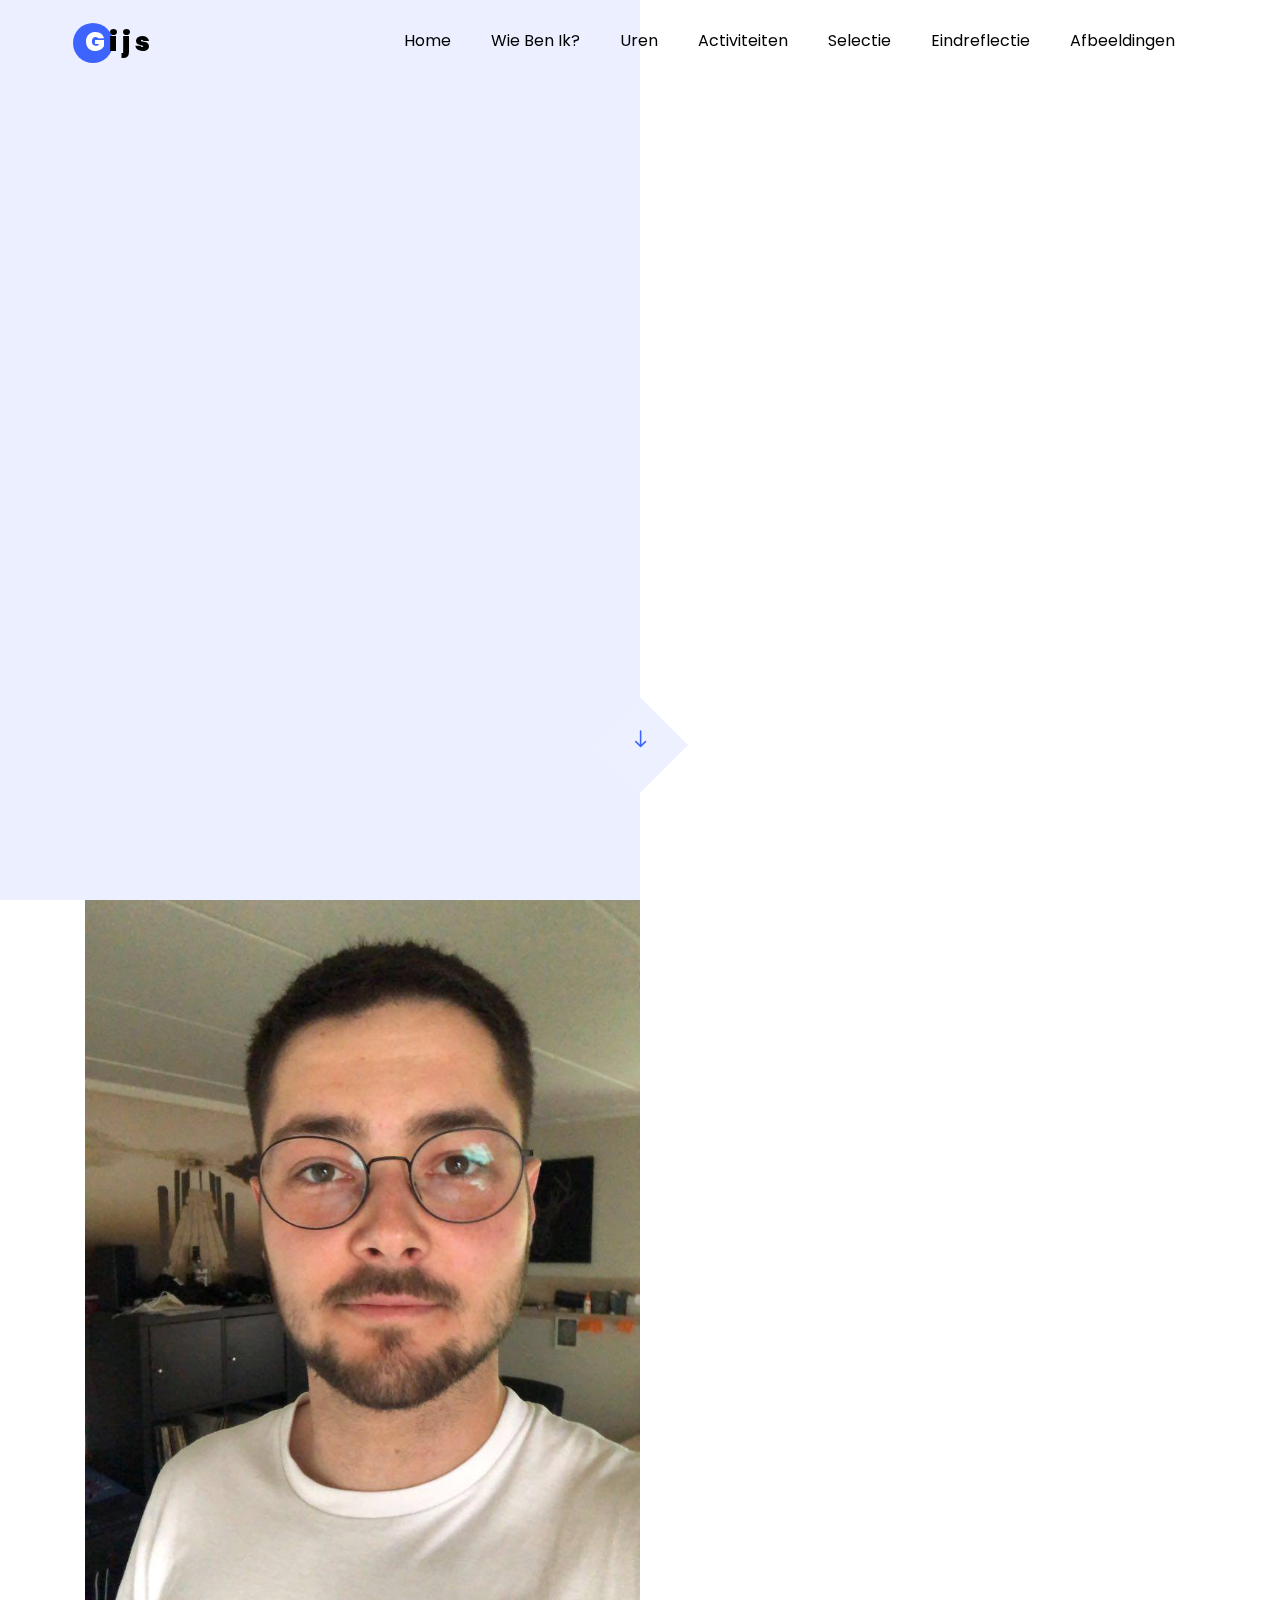
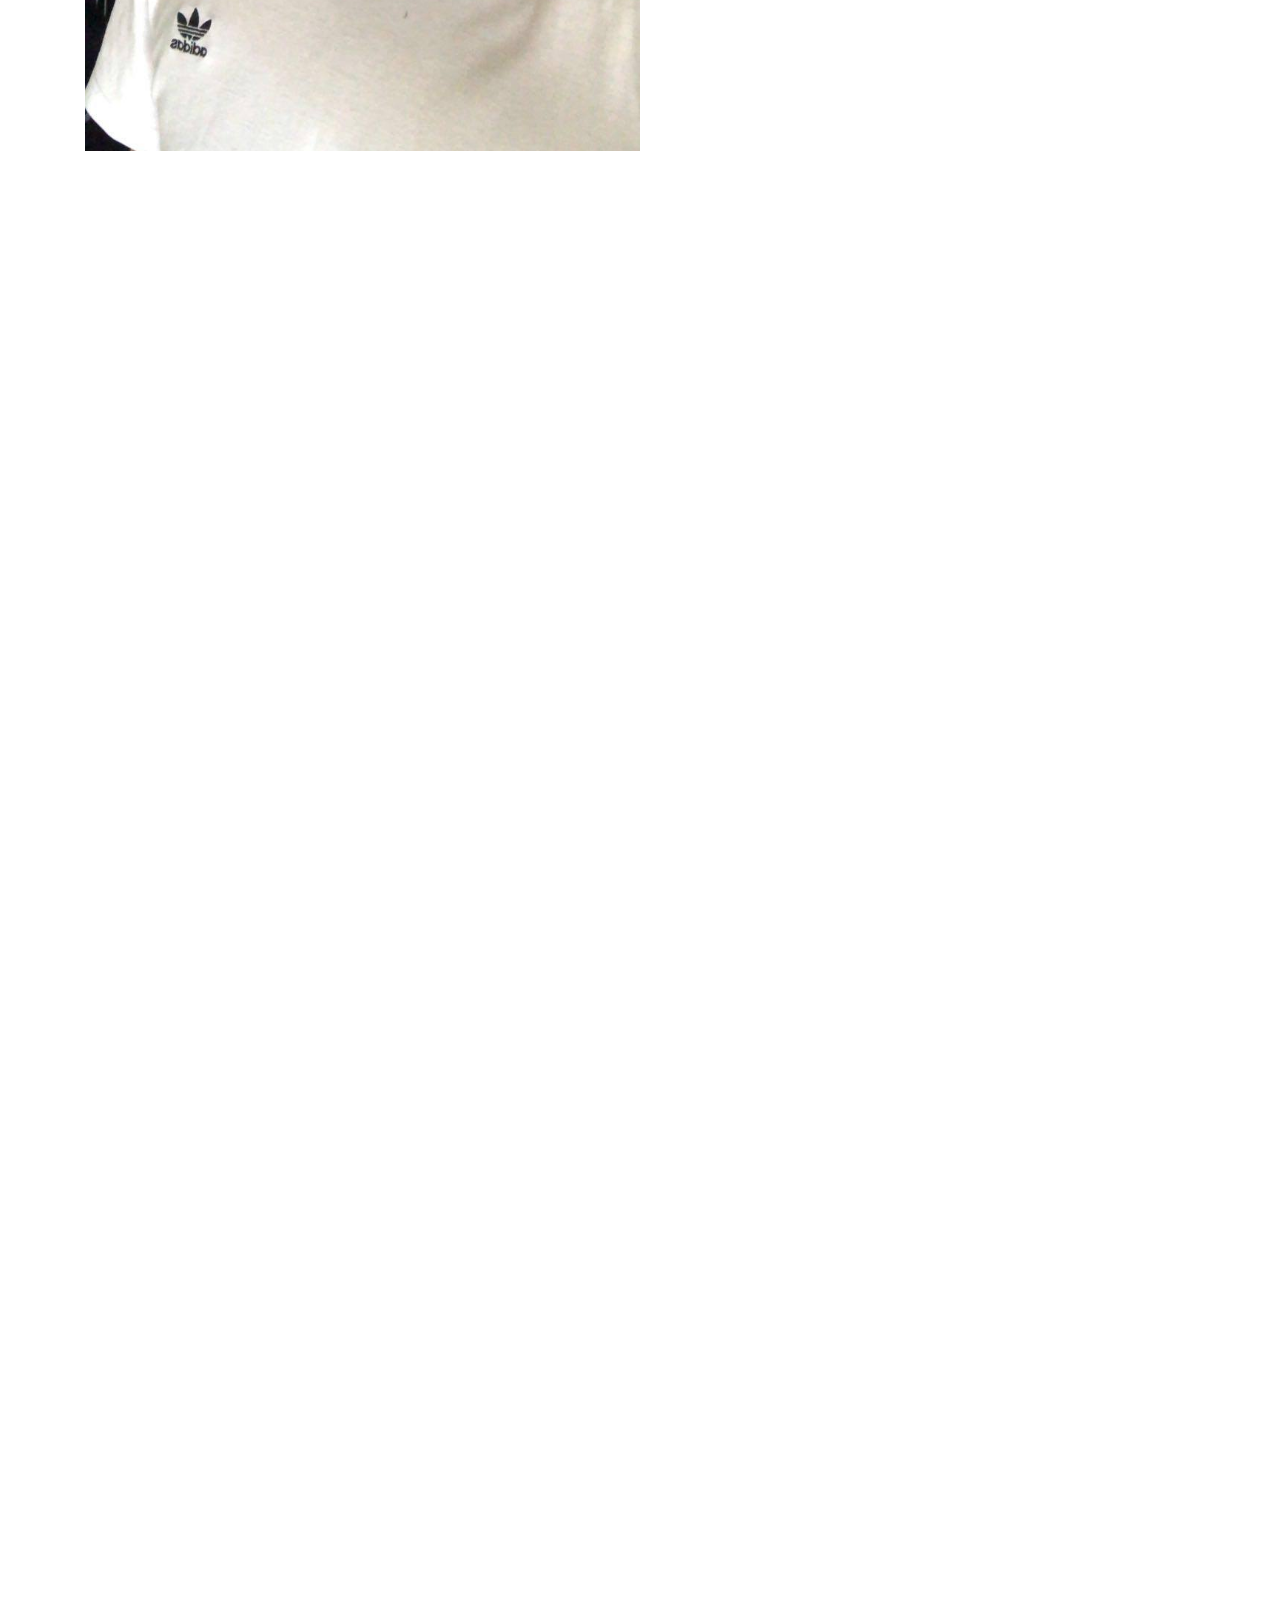
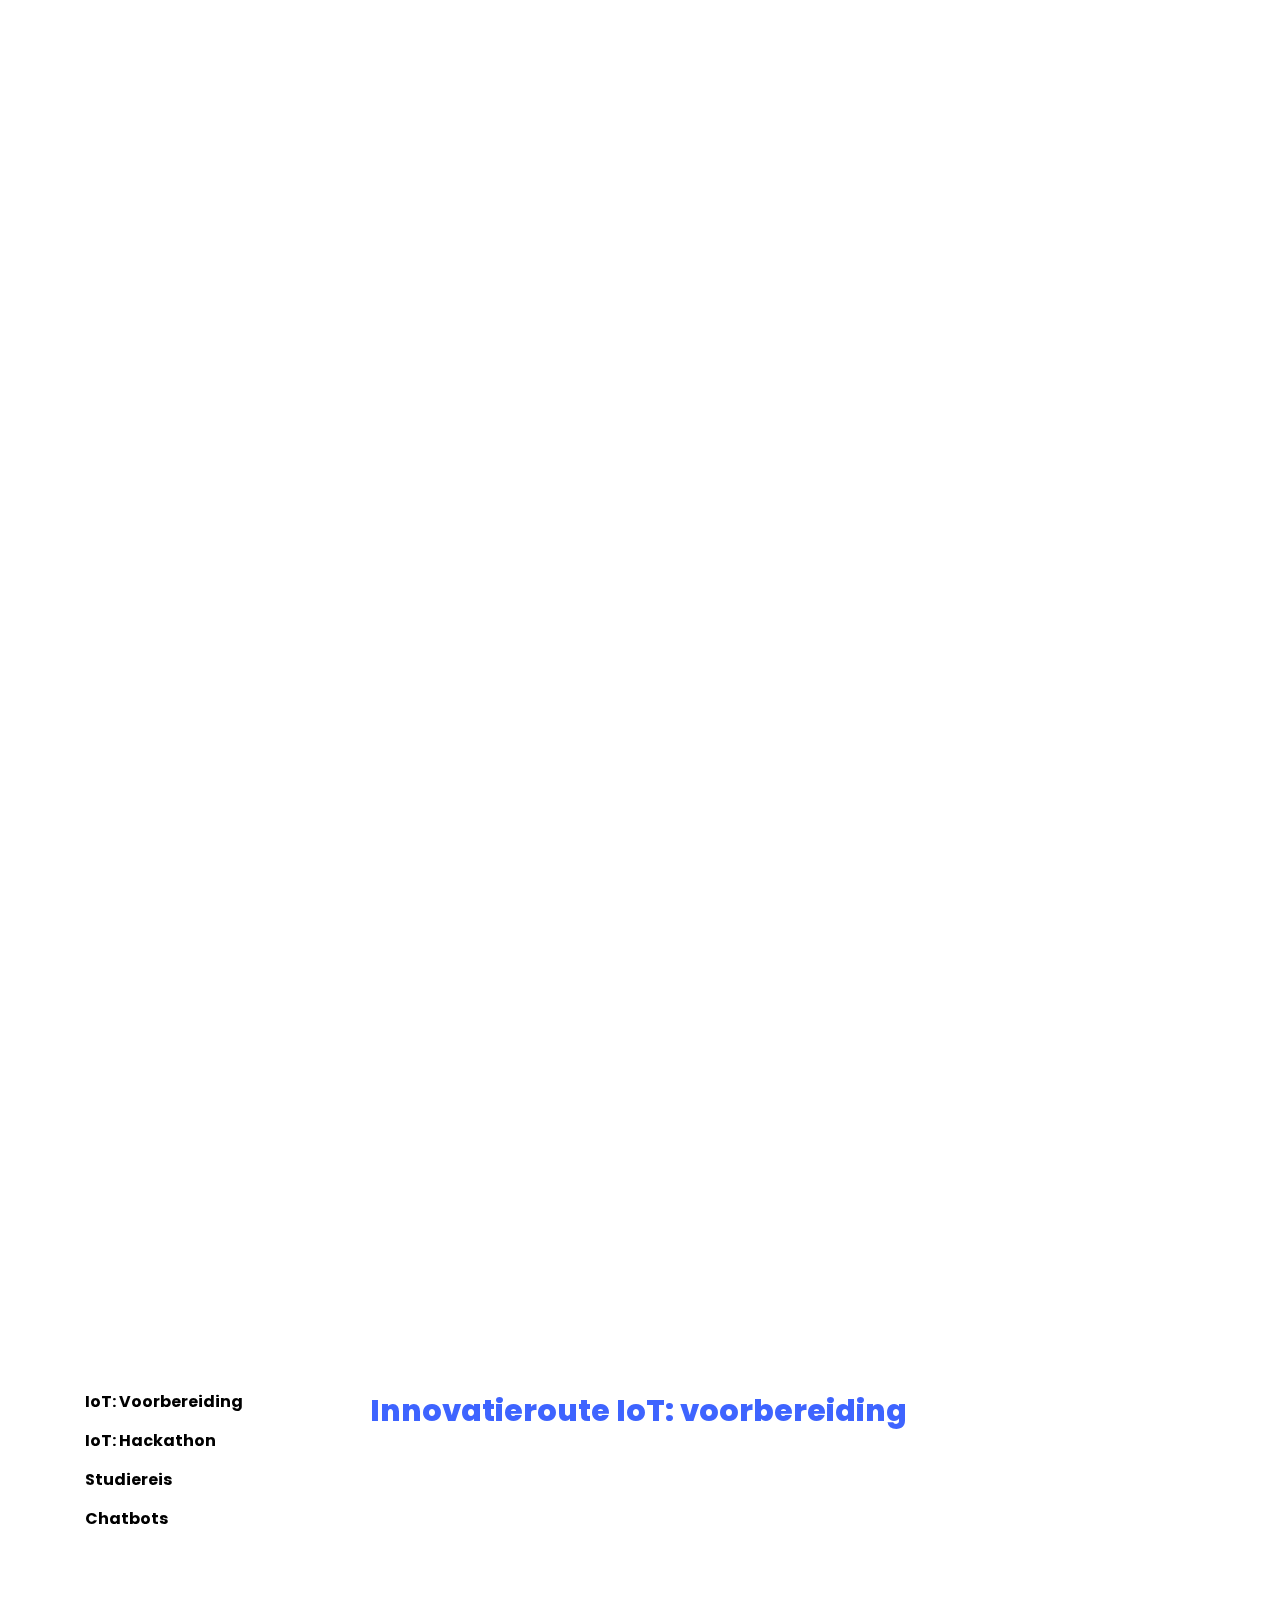
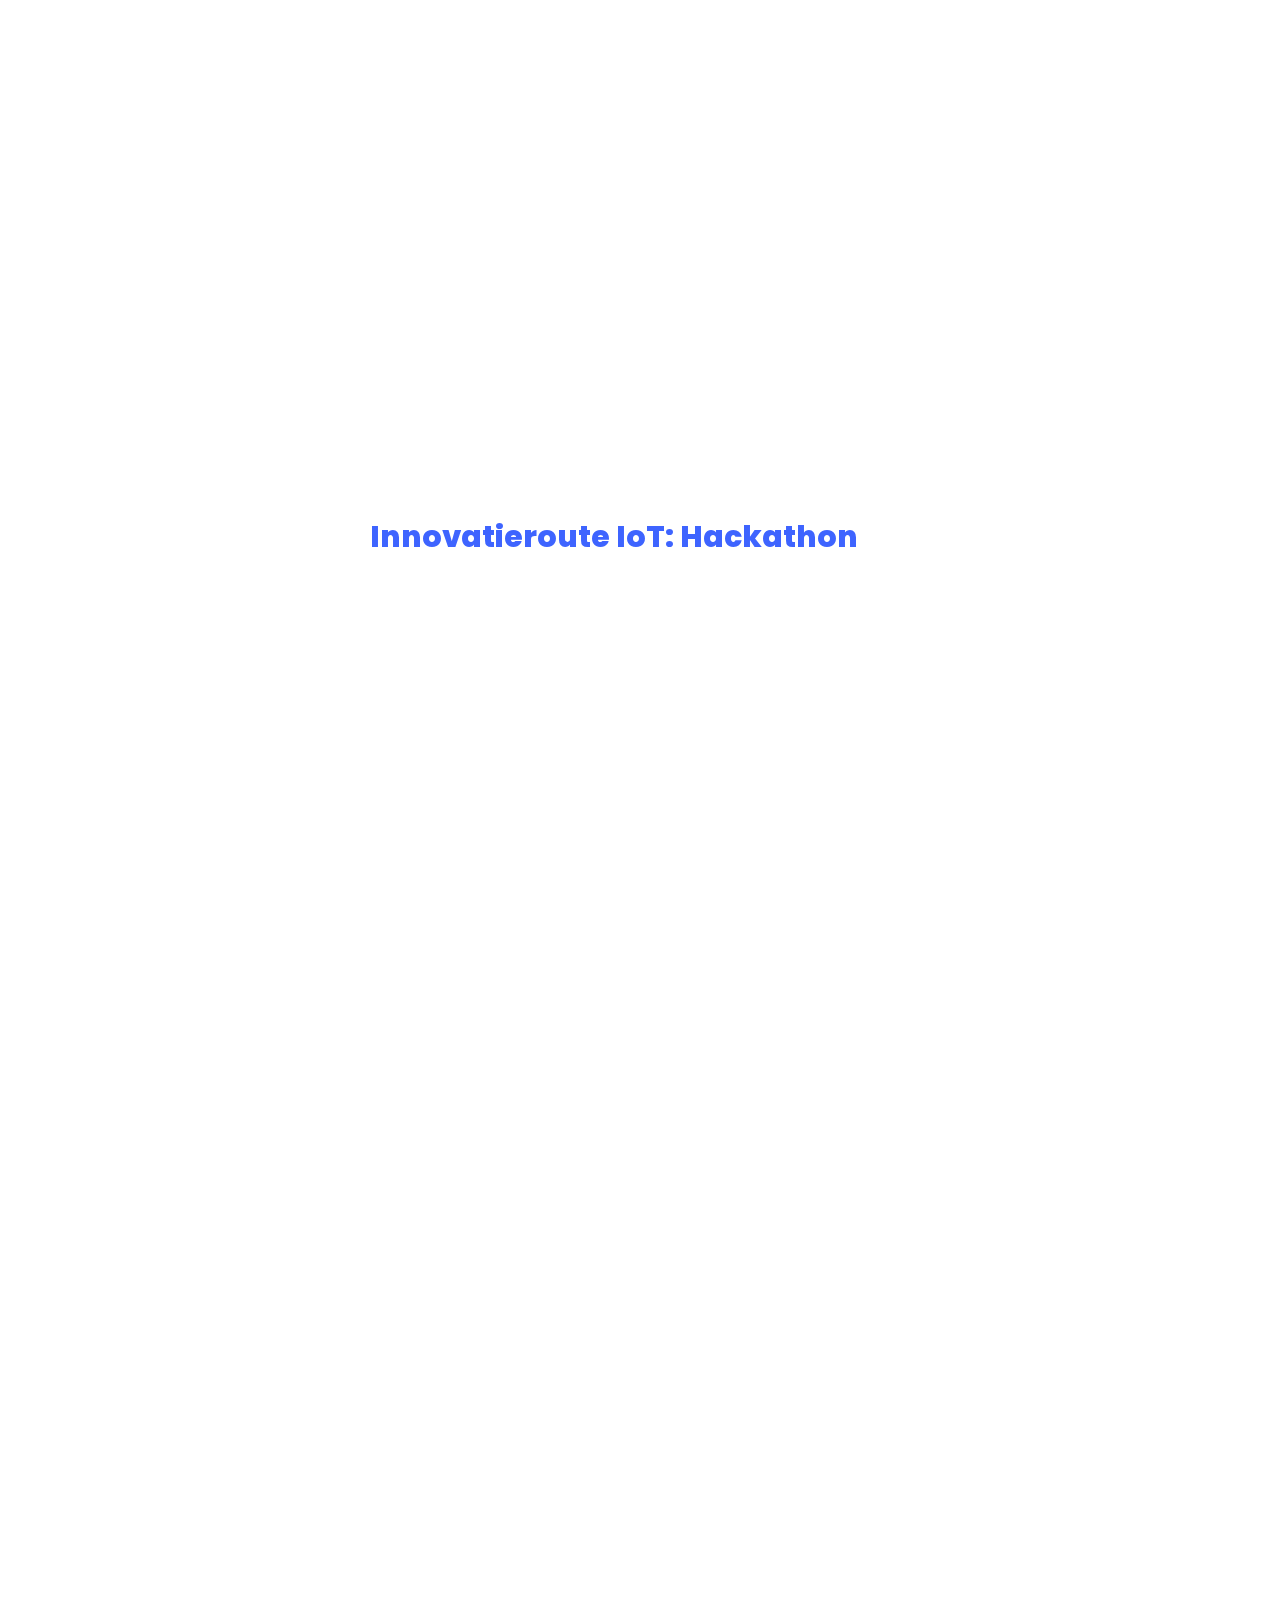
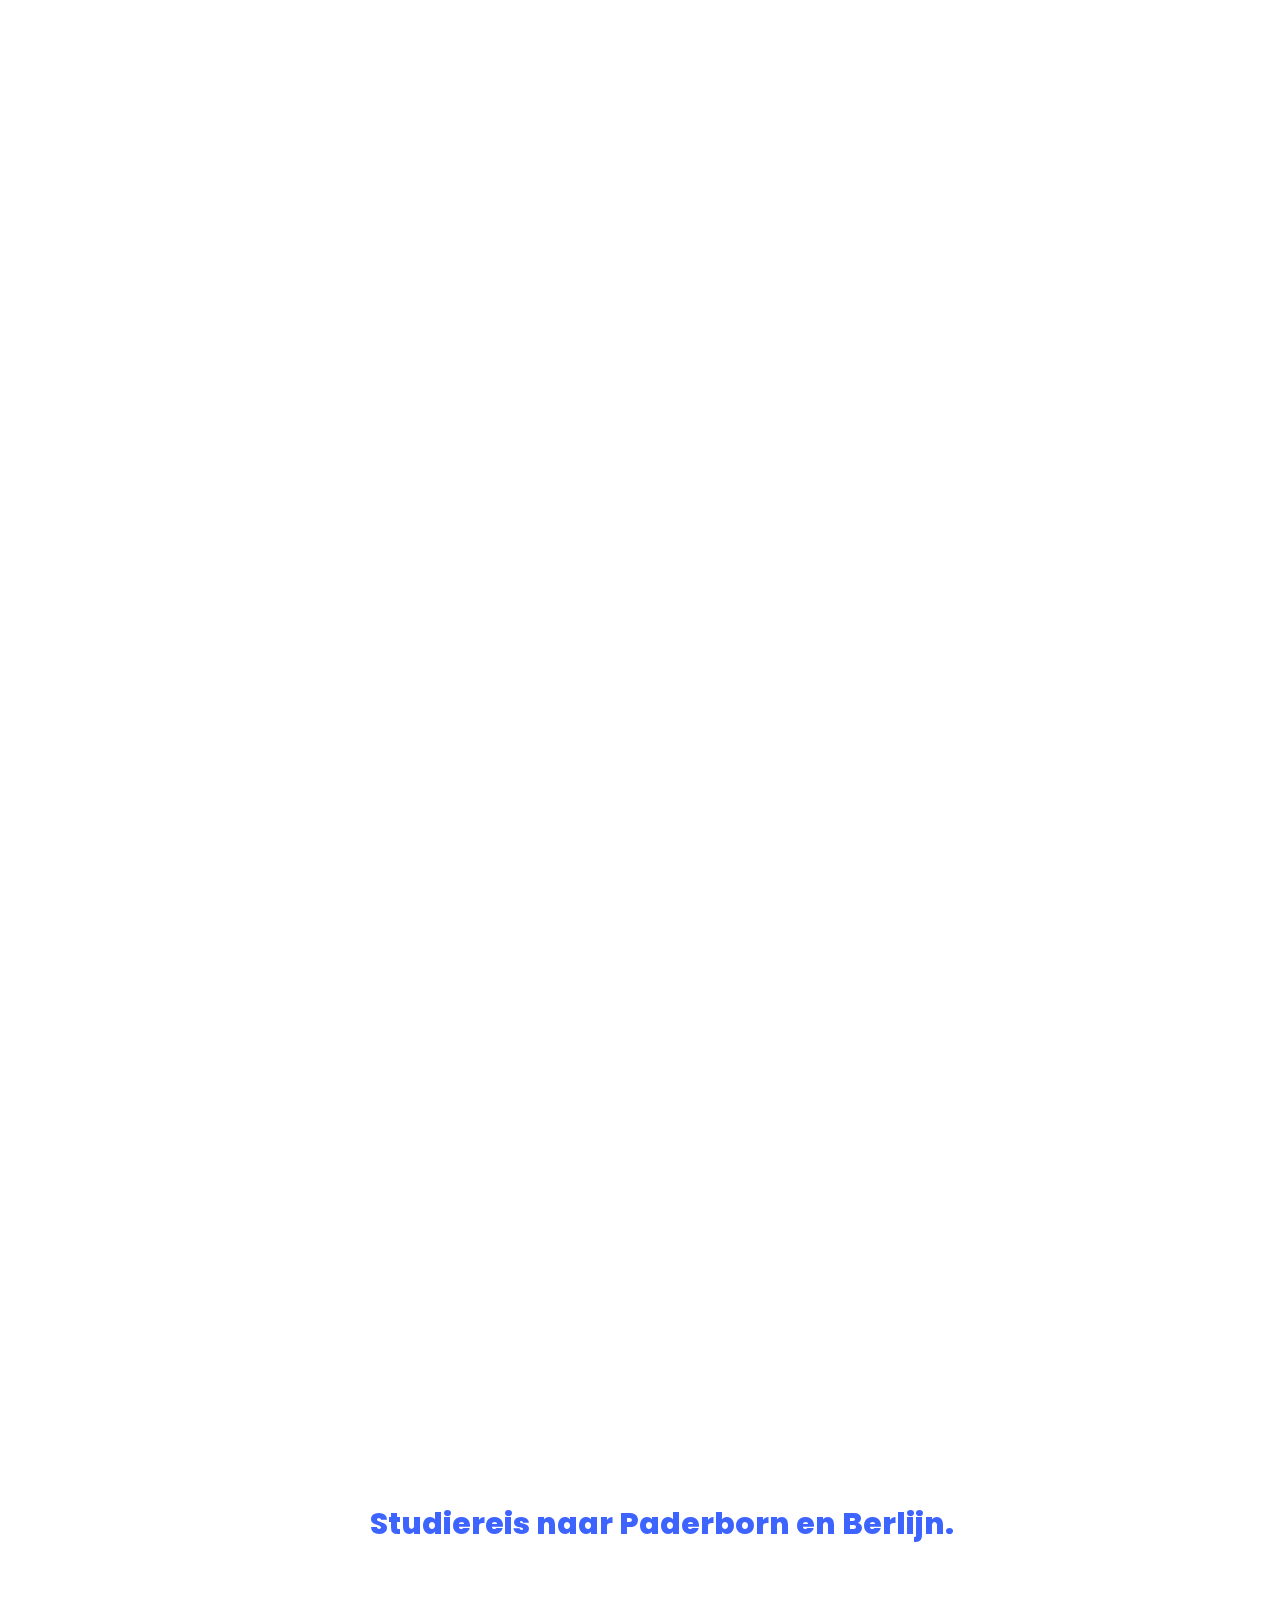
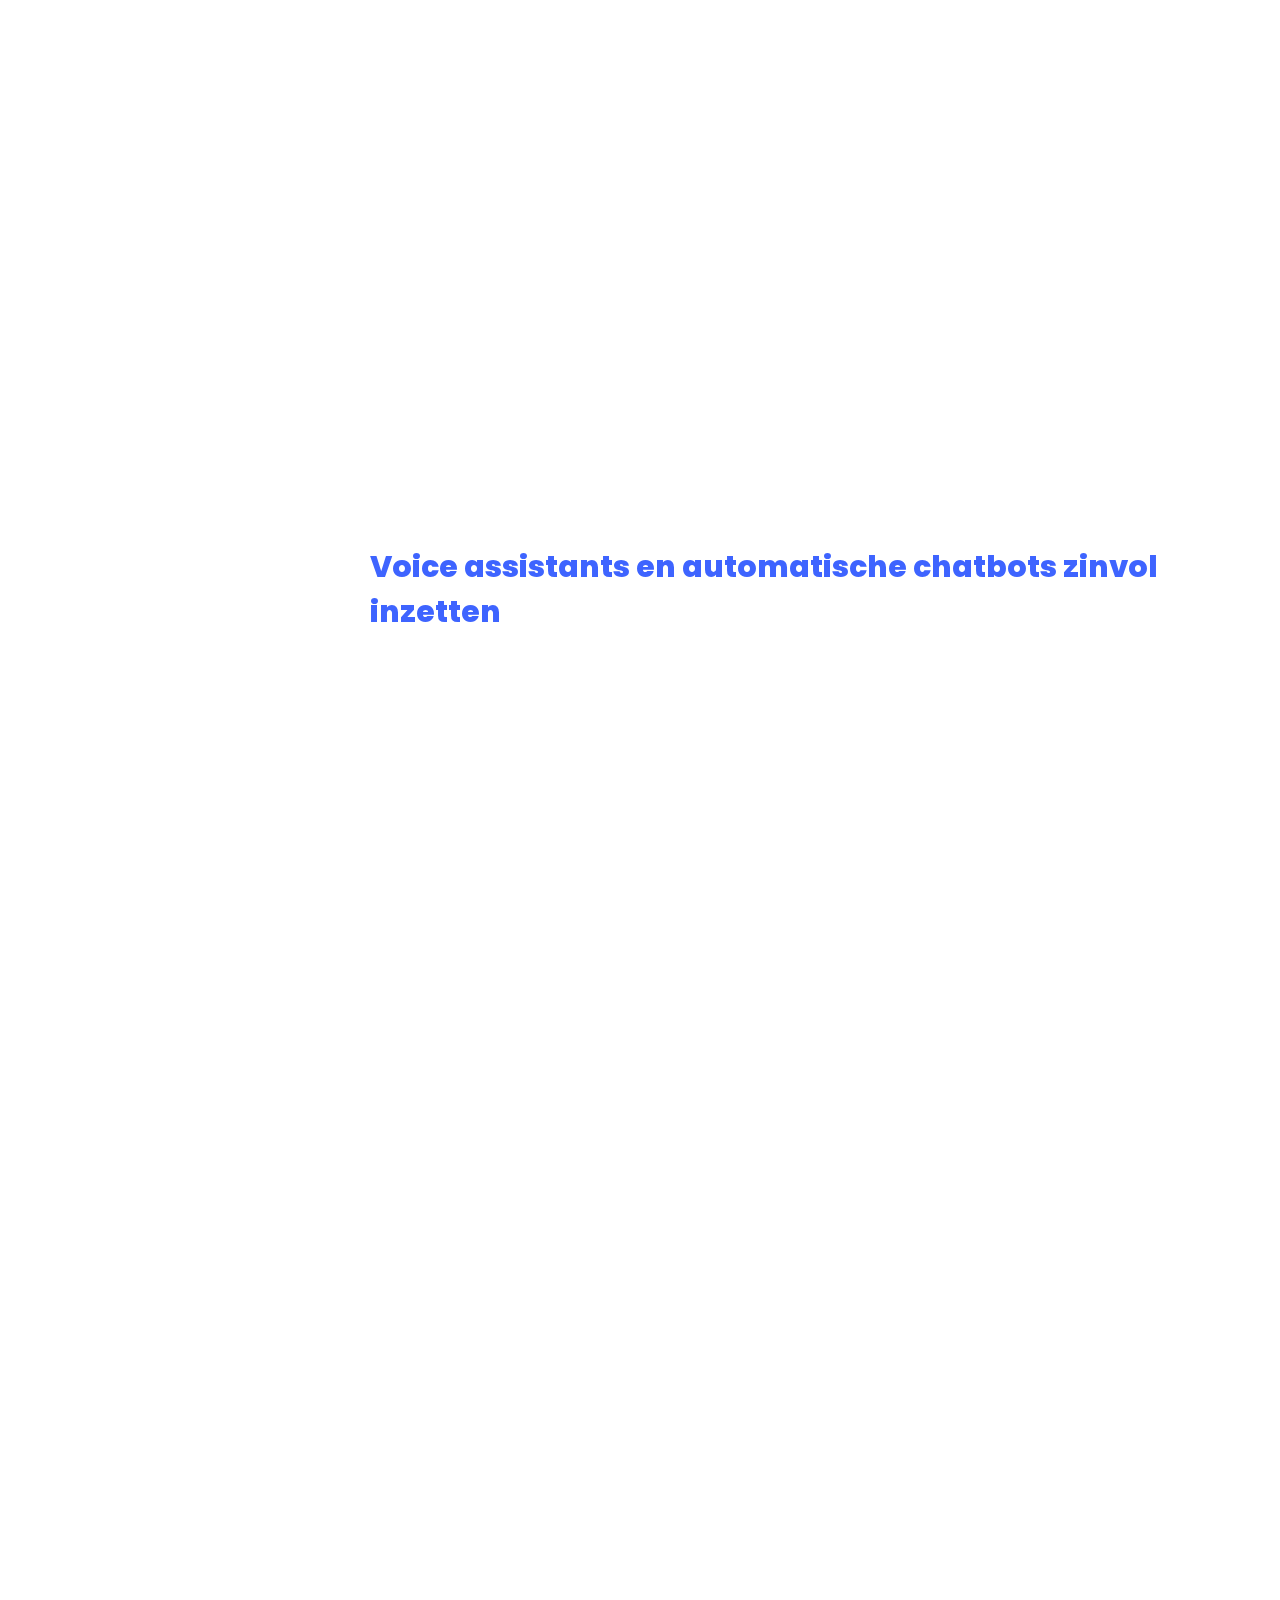
<file: index.html>
<!DOCTYPE html>
<html lang="en">

<head>
	<title>Gijs Claes I-Talent portfolio</title>
	<meta charset="utf-8">
	<meta name="viewport" content="width=device-width, initial-scale=1, shrink-to-fit=no">

	<link href="https://fonts.googleapis.com/css?family=Poppins:100,200,300,400,500,600,700,800,900" rel="stylesheet">

	<link rel="stylesheet" href="css/open-iconic-bootstrap.min.css">
	<link rel="stylesheet" href="css/animate.css">

	<link rel="stylesheet" href="css/owl.carousel.min.css">
	<link rel="stylesheet" href="css/owl.theme.default.min.css">
	<link rel="stylesheet" href="css/magnific-popup.css">

	<link rel="stylesheet" href="css/aos.css">

	<link rel="stylesheet" href="css/ionicons.min.css">

	<link rel="stylesheet" href="css/flaticon.css">
	<link rel="stylesheet" href="css/icomoon.css">
	<link rel="stylesheet" href="css/style.css">
</head>

<body data-spy="scroll" data-target=".site-navbar-target" data-offset="300">

	<!-- NAV -->
	<nav class="navbar navbar-expand-lg navbar-dark ftco_navbar ftco-navbar-light site-navbar-target" id="ftco-navbar">
		<div class="container">
			<a class="navbar-brand" href="index.html"><span>G</span> i j s</a>
			<button class="navbar-toggler js-fh5co-nav-toggle fh5co-nav-toggle" type="button" data-toggle="collapse"
				data-target="#ftco-nav" aria-controls="ftco-nav" aria-expanded="false" aria-label="Toggle navigation">
				<span class="oi oi-menu"></span> Menu
			</button>

			<div class="collapse navbar-collapse" id="ftco-nav">
				<ul class="navbar-nav nav ml-auto">
					<li class="nav-item"><a href="#home-section" class="nav-link"><span>Home</span></a></li>
					<li class="nav-item"><a href="#about-section" class="nav-link"><span>Wie Ben Ik?</span></a></li>
					<li class="nav-item"><a href="#hours-section" class="nav-link"><span>Uren</span></a></li>
					<li class="nav-item"><a href="#activities-section" class="nav-link"><span>Activiteiten</span></a>
					</li>
					<li class="nav-item"><a href="#selection-section" class="nav-link"><span>Selectie</span></a></li>
					<li class="nav-item"><a href="#blog-section" class="nav-link"><span>Eindreflectie</span></a></li>
					<li class="nav-item"><a href="#images-section" class="nav-link"><span>Afbeeldingen</span></a></li>
				</ul>
			</div>
		</div>
	</nav>
	<!-- NAV -->

	<!-- HEADER -->
	<section class="hero-wrap js-fullheight">
		<div class="overlay"></div>
		<div class="container">
			<div class="row no-gutters slider-text js-fullheight justify-content-center align-items-center">
				<div class="col-lg-8 col-md-6 ftco-animate d-flex align-items-center">
					<div class="text text-center">
						<h1>Gijs Claes</h1>
						<span class="subheading">
							Student Toegepaste Informatica
							Applicatie Ontwikkeling</span>
						<h2>Ik ben
							<span class="txt-rotate" data-period="2000"
								data-rotate='[ " een Developer.", " Gedreven.", " Sociaal.", " een Sporter.", " een Gitarist." ]'></span>
						</h2>
					</div>
				</div>
			</div>
		</div>
		</div>
		<div class="mouse">
			<a href="#" class="mouse-icon">
				<div class="mouse-wheel"><span class="ion-ios-arrow-round-down"></span></div>
			</a>
		</div>
	</section>
	<!-- HEADER -->

	<!-- WIE BEN IK -->
	<section class="ftco-about img ftco-section ftco-no-pt ftco-no-pb" id="about-section">
		<div class="container">
			<div class="row d-flex no-gutters">
				<div class="col-md-6 col-lg-6 d-flex">
					<div class="img-about img d-flex align-items-stretch">
						<div class="overlay"></div>
						<div class="img d-flex align-self-stretch align-items-center"
							style="background-image:url(images/me.jpg);">
						</div>
					</div>
				</div>
				<div class="col-md-6 col-lg-6 pl-md-5 py-5">
					<div class="row justify-content-start pb-3">
						<div class="col-md-12 heading-section ftco-animate">
							<h1 class="big">Wie Ben Ik?</h1>
							<h2 class="mb-4">Wie Ben Ik?</h2>
							<p>Ik ben Gijs Claes en ik ben 24 jaar. Ik ben afkomstig uit Peer, maar zit in Diepenbeek op
								kot. Ik ben een laatstejaarsstudent Toegepaste Informatica met als afstudeerrichting
								Applicatieontwikkeling aan de Hogeschool PXL in Hasselt.</p>
							<p>Ik ben iemand die graag met mensen werkt van wie ik kan leren. Ik ben dan ook
								geïnteresseerd in hun verhaal en visie. In mijn vrije tijd sport ik veel, luister ik
								veel naar muziek en ik speel ook gitaar.</p>
							<p>Wat mij drijft om te programmeren, is het euforisch gevoel dat ik krijg wanneer ik een
								programma geschreven heb dat werkt zoals ik het wil, wanneer ik een fout in de code kan
								oplossen waarop ik lang heb moeten zoeken; dat geeft me een boost. Software schrijven
								waarop een bedrijf kan steunen en mee kan doorbloeien vind ik fascinerend.</p>
							<p>Als software developer liggen mijn interesses voornamelijk bij back-end development.
								Verder kan ik mij ook vinden in front-end frameworks zoals Angular en React. Ik vind het
								erg interessant om met verschillende technologieën te werken om zo meer inzicht te
								verkrijgen in welke technologie het best past bij bepaalde situaties en projecten.</p>
						</div>
					</div>
				</div>
			</div>
		</div>
	</section>
	<!-- WIE BEN IK -->

	<!-- UREN -->
	<div class="ftco-section ftco-no-pt ftco-no-pb ftco-counter img" id="hours-section">
		<div class="row justify-content-center py-5 mt-5">
			<div class="col-md-12 heading-section text-center ftco-animate">
				<h1 class="big big-2">Overzicht Per Thema</h1>
				<h2 class="mb-4">Overzicht Per Thema</h2>
				<p>Dit zijn alle domeinen waarin ik uren heb verzameld.</p>
			</div>
		</div>
		<div class="container-fluid px-md-5">
			<div class="row d-md-flex align-items-center" style="margin-bottom: 20px;">
				<div class="col-md d-flex justify-content-center counter-wrap ftco-animate fadeInUp ftco-animated">
					<div class="block-18 shadow">
						<div class="text">
							<strong class="number" data-number="50">50</strong>
							<span>Innovatie</span>
						</div>
					</div>
				</div>
				<div class="col-md d-flex justify-content-center counter-wrap ftco-animate fadeInUp ftco-animated">
					<div class="block-18 shadow">
						<div class="text">
							<strong class="number" data-number="30">30</strong>
							<span>Internationalisering</span>
						</div>
					</div>
				</div>
				<div class="col-md d-flex justify-content-center counter-wrap ftco-animate fadeInUp ftco-animated">
					<div class="block-18 shadow">
						<div class="text">
							<strong class="number" data-number="15">15</strong>
							<span>Persoonlijke Ontwikkeling</span>
						</div>
					</div>
				</div>
			</div>
			<div class="row d-md-flex align-items-center">
				<div class="col-md d-flex justify-content-center counter-wrap ftco-animate fadeInUp ftco-animated">
					<div class="block-18 shadow">
						<div class="text">
							<strong class="number" data-number="34">34</strong>
							<span>Seminaries</span>
						</div>
					</div>
				</div>
				<div class="col-md d-flex justify-content-center counter-wrap ftco-animate fadeInUp ftco-animated">
					<div class="block-18 shadow">
						<div class="text">
							<strong class="number" data-number="4">4</strong>
							<span>Student Engagement</span>
						</div>
					</div>
				</div> 	
				<div class="col-md d-flex justify-content-center counter-wrap ftco-animate fadeInUp ftco-animated">
					<div class="block-18 shadow">
						<div class="text">
							<strong class="number" data-number="1214">1214</strong>
							<span>tassen koffie</span>
						</div>
					</div>
				</div>
			</div>
		</div>
	</div>
	<!-- UREN -->

	<!-- ACTIVITEITEN -->
	<section class="ftco-section" id="activities-section">
		<div class="container-fluid px-md-5">
			<div class="row justify-content-center py-5 mt-5">
				<div class="col-md-12 heading-section text-center ftco-animate">
					<h1 class="big big-2">Activiteiten</h1>
					<h2 class="mb-4">Activiteiten</h2>
					<p>Hieronder is er een chronologisch overzicht van alle activiteiten waaraan ik deelgenomen heb</p>
				</div>
			</div>
			<div class="row">
				<div class="col-md-4 text-center d-flex ftco-animate">
					<a class="services-1 shadow">
						<div class="desc">
							<h2 class="mb-5 activeiten">Projectweek 2TIN</h2>
							<p>5/2/2018 - 9/2/2018</p>
							<p>PXL gebouw B, Persoonlijke ontwikkeling - 15u</p>
							<p>Binnen de projectweek ligt de focus op persoonlijke ontwikkeling, onderzoek en
								ondernemend handelen. Via diverse activiteiten verspreid over de week hebben we geleerd
								in team te werken, reflecteren, professioneel netwerken en een project pitchen.</p>
						</div>
					</a>
				</div>
				<div class="col-md-4 text-center d-flex ftco-animate">
					<a class="services-1 shadow">
						<div class="desc">
							<h2 class="mb-5 activeiten">Projectweek 2TIN</h2>
							<p>5/2/2018 - 9/2/2018</p>
							<p>PXL gebouw B, innovatie - 10u</p>
							<p>Binnen de projectweek ligt de focus op persoonlijke ontwikkeling, onderzoek en
								ondernemend handelen. Via diverse activiteiten verspreid over de week hebben we geleerd
								in team te werken, reflecteren, professioneel netwerken en een project pitchen.</p>
						</div>
					</a>
				</div>
				<div class="col-md-4 text-center d-flex ftco-animate">
					<a class="services-1 shadow">
						<div class="desc">
							<h2 class="mb-5 activeiten">Innovatieroute IoT: seminaries</h2>
							<p>26/9/2018 - 17/10/2018</p>
							<p>ISpace & PXL Research gebouw A, innovatie - 10u</p>
							<p>Om een beter beeld te krijgen van wat IoT is en waarvoor het nuttig gebruikt kan worden,
								hebben we daarover een seminarie gevolgd. Verder hebben we ter voorbereiding op de
								hackathon in Brussel een seminarie over Pitch Training en een over Design Thinking
								gevolgd.</p>
						</div>
					</a>
				</div>
				<div class="col-md-4 text-center d-flex ftco-animate">
					<a class="services-1 shadow">
						<div class="desc">
							<h2 class="mb-5 activeiten">Innovatieroute IoT: Workshops</h2>
							<p>26/9/2018 - 17/10/2018</p>
							<p>Corda 7 - iClassroom, innovatie - 10u</p>
							<p>Ter voorbereiding op de case van de innovatieroute IoT hebben we een snelcursus Python
								gevolgd. Daarna hebben we sensoren aan een Arduino gekoppeld en met Python de data
								opgevangen. </p>
						</div>
					</a>
				</div>
				<div class="col-md-4 text-center d-flex ftco-animate">
					<a class="services-1 shadow">
						<div class="desc">
							<h2 class="mb-5 activeiten">Innovatieroute IoT: Hackathon</h2>
							<p>10/10/2018 - 12/10/2018</p>
							<p>Brussel - Odisee campus, innovatie - 30u</p>
							<p>Gedurende deze dagen hebben we met ons team meegedaan aan de Lighthouse hackathon van
								Cisco.</p>
						</div>
					</a>
				</div>
				<div class="col-md-4 text-center d-flex ftco-animate">
					<a class="services-1 shadow">
						<div class="desc">
							<h2 class="mb-5 activeiten">Op weg naar 5G</h2>
							<p>Ericsson - 9/01/2019</p>
							<p>PXL - B345, seminaries - 3u</p>
							<p>In dat seminarie werd eerst een introductie tot 5G gegeven. Daarna werden de
								mogelijkheden uitgelegd, samen met de obstakels die 5G nog moet overkomen vooraleer het
								effectief in actie gezet kan worden.</p>
						</div>
					</a>
				</div>
				<div class="col-md-4 text-center d-flex ftco-animate">
					<a class="services-1 shadow">
						<div class="desc">
							<h2 class="mb-5 activeiten">Docker for Dev and Ops</h2>
							<p>Aarixa - 27/02/2019</p>
							<p>PXL - B141, seminaries - 3u</p>
							<p>In dat seminarie werd uitgelegd wat Docker is en waarvoor het gebruikt kan worden. Aan de
								hand van demo’s werd dieper ingegaan op bepaalde commando’s en wat die achter de
								schermen doen. </p>
						</div>
					</a>
				</div>
				<div class="col-md-4 text-center d-flex ftco-animate">
					<a class="services-1 shadow">
						<div class="desc">
							<h2 class="mb-5 activeiten">Introduction to Artificial Intelligence Through Practice</h2>
							<p>Belfius - 20/03/2019</p>
							<p>PXL - B151, seminaries - 3u</p>
							<p>In dat seminarie werd eerst een introductie tot Artificiële Intelligentie gegeven. Daarna
								kwamen de pilaren van AI aan bod. Er werd ook verteld over mogelijke business cases. Het
								seminarie werd beëindigd door een demonstratie en een Q&A. </p>
						</div>
					</a>
				</div>
				<div class="col-md-4 text-center d-flex ftco-animate">
					<a class="services-1 shadow">
						<div class="desc">
							<h2 class="mb-5 activeiten">Studentenreis naar Paderborn en Berlijn</h2>
							<p>24/04/2019 - 28/04/2019</p>
							<p>Paderborn - Berlijn, internationalisering - 30u</p>
							<p>Tijdens die reis hebben we meegedaan aan een hackathon in Paderborn. Daarna zijn naar
								Berlijn gegaan waar we de Berlijnse cultuur hebben leren kennen.</p>
						</div>
					</a>
				</div>
				<div class="col-md-4 text-center d-flex ftco-animate">
					<a class="services-1 shadow">
						<div class="desc">
							<h2 class="mb-5 activeiten">A gentle introduction of IoT</h2>
							<p>Cegeka - 6/11/2019</p>
							<p>PXL - B303, seminaries - 3u</p>
							<p>In dat seminarie kwam Cegeka een introductie geven over IoT. We kregen uitleg over de
								mogelijkheden vanuit een bedrijfsperspectief en er werd gekeken naar de combinatie met
								Blockchain om datakwaliteit in een Smart City context te verbeteren.</p>
						</div>
					</a>
				</div>
				<div class="col-md-4 text-center d-flex ftco-animate">
					<a class="services-1 shadow">
						<div class="desc">
							<h2 class="mb-5 activeiten">Code Retreat Workshop</h2>
							<p>Quality@Speed - 13/11/2019</p>
							<p>PXL - B312, seminaries - 3u</p>
							<p>Tijdens deze workshop werd via pair-programming code geschreven op een test-driven
								manier.</p>
						</div>
					</a>
				</div>
				<div class="col-md-4 text-center d-flex ftco-animate">
					<a class="services-1 shadow">
						<div class="desc">
							<h2 class="mb-5 activeiten">Blockchain in business : the truth is in there</h2>
							<p>The Studio - 27/11/2019</p>
							<p>PXL - B051, seminaries - 3u</p>
							<p>In dat seminarie werd uitgelegd hoe Blockchain aan de hand van zes eigenschappen een
								fundamenteel andere oplossing kan bieden voor bestaande problemen.</p>
						</div>
					</a>
				</div>
				<div class="col-md-4 text-center d-flex ftco-animate">
					<a class="services-1 shadow">
						<div class="desc">
							<h2 class="mb-5 activeiten">Secure development</h2>
							<p>PWC - 4/12/2019</p>
							<p>PXL - B214, seminaries - 3u</p>
							<p>In het eerste deel van dat seminarie werd besproken hoe je software-beveiliging kan
								toepassen in sprint development. Het tweede deel bestond uit een beveiligingsanalyse
								workshop.</p>
						</div>
					</a>
				</div>
				<div class="col-md-4 text-center d-flex ftco-animate">
					<a class="services-1 shadow">
						<div class="desc">
							<h2 class="mb-5 activeiten">React Native: cross-platform mobile app development</h2>
							<p>Appfoundry - 18/12/2019</p>
							<p>PXL - B051, seminaries - 3u</p>
							<p>Tijdens dat seminarie maakten we kennis met React Native. De algemene werking werd
								overlopen en er werd samen een eerste eenvoudige applicatie uitgewerkt.</p>
						</div>
					</a>
				</div>
				<div class="col-md-4 text-center d-flex ftco-animate">
					<a class="services-1 shadow">
						<div class="desc">
							<h2 class="mb-5 activeiten">Voice assistants en automatische chatbots zinvol inzetten
								(extra)</h2>
							<p>Intracto - 28/01/2020</p>
							<p>Intracto - Zavelheide 15 Herentals, Student engagement - 4u</p>
							<p>Om mij voor te bereiden op mijn stage ben ik samen met mijn bedrijfspromotor naar dit
								event gegaan. Het is dus ook zelf ingebracht in mijn portfolio.
								Tijdens dat event werd de stand van zaken omtrent conversational marketing uitgelegd
								door verschillende gastsprekers.
							</p>
						</div>
					</a>
				</div>
			</div>
		</div>
	</section>
	<!-- ACTIVITEITEN -->

	<!-- SELECTIE -->
	<section class="ftco-section ftco-no-pb goto-here" id="selection-section">
		<div class="container">
			<div class="row justify-content-center py-5 mt-5">
				<div class="col-md-12 heading-section text-center ftco-animate">
					<h1 class="big big-2">Selectie</h1>
					<h2 class="mb-4">Selectie</h2>
					<p>Dit zijn mijn gekeuzen activiteiten waar ik dieper op in wil gaan</p>
				</div>
			</div>
			<div class="row">
				<div class="col-md-3">
					<nav id="navi">
						<ul>
							<li><a href="#page-1">IoT: Voorbereiding</a></li>
							<li><a href="#page-2">IoT: Hackathon</a></li>
							<li><a href="#page-3">Studiereis</a></li>
							<li><a href="#page-4">Chatbots</a></li>
						</ul>
					</nav>
				</div>
				<div class="col-md-9">
					<div id="page-1" class="page one">
						<h2 class="heading">Innovatieroute IoT: voorbereiding</h2>
						<div class="resume-wrap d-flex ftco-animate">
							<div class="text pl-3">
								<span class="date">26/9/2018 - 17/10/2018</span>
								<h2>ISpace - Corda 7 - PXL, innovatie - 20u</h2>
								<p>
									Om een beter beeld te krijgen van wat IoT is en waarvoor het nuttig gebruikt kan
									worden, hebben we daarover een seminarie gevolgd. Verder hebben we ter voorbereiding
									op de hackathon in Brussel een seminarie over Pitch Training en een over Design
									Thinking gevolgd. Tijdens de workshops kregen we eerst een snelcursus Python. Daarna
									hebben we sensoren aan een Arduino gekoppeld en met Python de data opgevangen.
								</p>
							</div>
						</div>
						<div class="resume-wrap d-flex ftco-animate">
							<div class="text pl-3">
								<h2>Kern</h2>
								<p>
									Allereerst volgden we het seminarie over Pitch Training. Dat zouden we nodig gaan
									hebben op de hackathon om ons idee pitchen. Tijdens de Pitch Training leerden we aan
									de hand van oefeningen om snel een krachtige pitch in elkaar te steken. In die
									oefeningen kreeg iedereen een papiertje met een vraag erop, bijvoorbeeld: “Wat is je
									favoriete sport?”. De opdracht bestond eruit je vraag te beantwoorden door een pitch
									te geven over jouw antwoord zonder effectief het antwoord te geven. Daarna moesten
									de anderen raden wat je favoriete sport is aan de hand van de gegeven pitch. Na elke
									pitch kreeg je tips voor verbetering.
									Naast het Pitch Trainingseminarie hebben we ook een seminarie over Design Thinking
									gevolgd. Dat is een belangrijke vaardigheden om te hebben tijdens een hackathon.
									Design Thinking geeft je de richtlijnen om snel een nieuw idee uit te werken. Dat
									gebeurt aan de hand van enkele stappen:
								</p>
								<p>
									1. Inspiration: inspiratie halen bij bestaande innovatieve oplossingen die met het
									probleem te maken hebben.
									<br />
									2. Problem Definition: je probleem volledig definiëren en brainstormen over de
									oplossingen uit de eerste stap.
									<br />
									3. Creativity: zoveel mogelijk oplossingen voor het probleem uitschrijven, hoe
									absurd
									die ook mogen zijn.
									<br />
									4. Solution concept: een eerste idee, dat uit de stap Creativity komt, uitwerken.
									<br />
									5. Consolidation: “wat als?” vragen beantwoorden om zo het idee verder uit te
									werken.
									<br />
									6. Expertise checkpoint: de uitgewerkte oplossing voorleggen aan een expert zodat
									die
									zijn mening kan geven.
									<br />
									7. Prototyping: een POC uitwerken
									<br />
									8. Presentation: je pitch doordacht uitwerken.
								</p>
								<p>
									Om met deze stappen aan de slag te gaan, kregen we een probleemstelling voorgelegd.
									De resterende tijd van het seminarie konden we benutten om het probleem uit te
									werken. Dat probleem was het volgende: “Stad Hasselt wilt een busdienst voorzien, in
									de binnenstad, met zelfrijdende bussen.” Door de stappen, een voor een, af te gaan,
									moesten we nadenken over het probleem en dat zo goed mogelijk uitwerken.
								</p>
								<p>
									Om meer inzicht te krijgen in de IoT-wereld hebben we daarover ook een seminarie
									over gevolgd. Gedurende het seminarie kregen we enkele goede voorbeelden van een
									IoT-oplossing. Daarnaast kregen we ook voorbeelden van slechte oplossingen waar IoT
									geen meerwaarde biedt. Er werd Eveneens een link gelegd met andere technologieën die
									sterk op elkaar kunnen bouwen, bijvoorbeeld: Big Data en Blockchain.
								</p>
								<p>
									Het seminarie Design Thinking werd opgevolgd door een workshop rond Python. Dat was
									nodig om ons voor te bereiden op het praktische deel van de hackathon. We moesten
									tijdens de hackathon namelijk een proof-of-concept uitwerken. Eerst kregen we een
									snelcursus Python, waarna we met sensoren aan de slag konden gaan. Iedereen kreeg
									een andere sensor die bijvoorbeeld de vochtigheid of de temperatuur in de kamer kon
									meten samen met een Arduino. Die data konden we opvangen met Python en werden
									weergegeven op grafieken. Ten slotte het einde hebben we nog geprobeerd om iedereen
									zijn uitgewerkt programma samen te voegen in een grotere applicatie.
								</p>
							</div>
						</div>
						<div class="resume-wrap d-flex ftco-animate">
							<div class="text pl-3">
								<h2>Reflectie</h2>
								<p>
									De seminaries over Design Thinking en Pitch Training waren erg interessant. Omdat de
									seminaries gefocust waren op interactief meewerken, zijn ze mij sterk bijgebleven.
									Als ik terugkijk op de hackathon waren ze ook heel nuttig. Alle aangehaalde leerstof
									is teruggekomen tijdens deze dagen. De tweede dag van de hackathon kwamen we er pas
									op het laatste moment achter dat we niet goed bezig waren en dus opnieuw moesten
									beginnen als we nog in de prijzen wilden vallen. We moesten dus een volledig nieuw
									idee bedenken op de twee uur die we nog hadden. Door actief de stappen toe te
									passen, zijn we zo op een sterk idee gekomen waardoor we toch een vierde plaats
									hebben kunnen bemachtigen.
								</p>
								<p>
									Ik had nog nooit gewerkt met Python of IoT devices maar dat heeft me wel altijd erg
									aangesproken. Ik vind het fascinerend wat er allemaal gedaan kan worden met zo
									kleine devices. Die stof heb ik niet echt kunnen toepassen binnen de hackathon zelf.
									Wegens gebrek aan tijd, hebben we geen POC kunnen uitwerken. Het werken met de
									devices heeft me wel enorm aangesproken en ik zal er later zeker zelf nog mee aan de
									slag gaan. Ook is een basiskennis Python goed om inzicht te krijgen in waar de
									sterke punten van deze taal liggen. Als software developer vind ik het dan ook zeer
									belangrijk om inzicht te krijgen in verschillende talen.
								</p>
							</div>
						</div>
					</div>

					<div id="page-2" class="page one">
						<h2 class="heading">Innovatieroute IoT: Hackathon</h2>
						<div class="resume-wrap d-flex ftco-animate">
							<div class="text pl-3">
								<span class="date">10/10/2018 - 12/10/2018</span>
								<h2>Brussel - Odisee campus, innovatie - 30u</h2>
								<p>Om de innovatieroute IoT uit te werken, kregen we de kans om mee te doen aan een
									hackaton van Cisco die plaats vond in de Hogeschool Odisee in Brussel. Met ons team
									van 6 studenten van de PXL moesten we op 3 dagen tijd een relevant probleem oplossen
									dat we de eerste dag voorgeschoteld kregen. Ons team bestond uit: Jan Peters, Chris
									Vandenhoudt, Maxim Rudenko, Christof Nies, Bryan Honof, Gijs Claes
								</p>
							</div>
						</div>
						<div class="resume-wrap d-flex ftco-animate">
							<div class="text pl-3">
								<h2>Kern</h2>
								<p>Tijdens de eerste dag kregen we de uitleg over de komende drie dagen. We kregen een
									planning met alle deadlines en het probleem waarrond we de komende dagen moesten
									werken. De hackaton vond plaats rond de periode van de verkiezingen, waardoor de
									probleemstelling daar ook over zou handelen. De probleemstelling was dus gefocust op
									het stemmen en digitaal stemmen. Wanneer er gestemd wordt, moeten er altijd
									bijzitters zijn die controle kunnen uitvoeren. Daarnaast heerst nog steeds
									wantrouwen tussen mensen rond het hele digitaal gebeuren. Het doel van de hackathon
									was dus brainstormen over de verschillende problemen die het stemmen met zich mee
									brengt en daarvoor een innovatieve oplossing vinden. Dat was niet voor de hand
									liggend voor ons. Niemand van ons team is al ooit moeten gaan stemmen, dus wisten we
									ook niet hoe het huidige systeem te werk gaat.</p>
								<p>Omdat we geen idee hadden van het huidige systeem van stemmen, hebben we hierover
									uitleg gevraagd aan een van de begeleiders die deze drie dagen aanwezig waren. Na
									die uitleg gingen we over tot een initiële brainstorm fase. We hadden verschillende
									ideeën, zoals overgaan tot een Cloud solution of gebruik maken van Blockchain. Een
									van de dingen dat ons echt verbaasde aan het huidige systeem was dat alle data op
									USB-sticks worden verzameld. Dat moest beter kunnen. We hadden daarom beslist om een
									systeem te bedenken om deze data op een veilige en efficiënte manier te versturen
									via het netwerk. Om dat te doen zouden we van het beschermde netwerk gaan dat ook
									alle medische data bijhoudt.</p>
								<p>De tweede dag moesten we onze oplossing voorleggen aan enkele begeleiders zodat ze
									ons advies konden geven om ons idee verder uit te bouwen. We kregen echter te horen
									dat we niet zo goed bezig waren. We waren veel te algemeen aan het denken in plaats
									van ons te focussen op een specifiek probleem binnen het stemgebeuren. We hadden dus
									twee keuzes: ofwel gingen we door met onze huidige oplossing en was de kans op
									overwinning nihil, ofwel begonnen we opnieuw en probeerden we er nog iets van te
									maken met toch nog kans op een prijs.
								</p>
								<p>Om toch kans te maken op een prijs gingen we voor de laatste keuze. We vonden het
									probleem van bijzitters aantrekkelijk en zijn daar dus ook over beginnen na te
									denken. Door snel en efficiënt te brainstormen kwamen we op het idee om een
									stembrief te gebruiken die een Qr-code bevat. Die wordt aan het loket ingescand,
									samen met de identiteitskaart. Om anonimiteit te garanderen, gebeurt dat aan de hand
									van een machientje dat willekeurig een kaart geeft die verbonden is aan een
									loketnummer. Door dat machientje te gebruiken moet er niet handmatig noch door
									bijzitters, dubbel nagegaan worden of de ingegeven stemmen effectief matchen. Na de
									stemming wordt de kaart terug in het machientje gestoken.
								</p>
								<p>Nadat we ons idee hadden uitgeschreven, gingen we terug om advies vragen bij een
									begeleider. Deze keer kregen we heel positieve commentaar. Omdat we in tijdsnood
									zitten, hadden we geen tijd om een proof of concept te maken. Het enige waarop we
									beoordeeld konden worden, was ons concept op papier en de pitch. Tijdens de laatste
									dag werken we in twee groepen van 12 verdeeld. Beurtelings moest een team pitchen.
									Binnen deze twee groepen werden per groep 2 winnaars bekend gemaakt die mochten
									doorgaan naar een jury examen. Die jury bestond uit managers van Cisco zelf. Omdat
									we geen proof of concept hadden en we op het laatste moment nog geswitcht waren,
									hadden we nooit gedacht nog een kans te maken op winst, maar door een fantastische
									pitch van Bryan zijn we toch in de prijzen gevallen met een mooie 4e plaats. Als
									afsluiter kregen we nog een mooi certificaat dat hieronder te zien is.
								</p>
							</div>
						</div>
						<div class="resume-wrap d-flex ftco-animate">
							<div class="text pl-3">
								<h2>Reflectie</h2>
								<p>We hadden een zeer moeilijke start. Omdat niemand van ons al eens had meegedaan had
									aan een hackathon wisten we niet wat we moesten verwachten. Binnen het team had ook
									nog niemand gestemd, dus we hadden niet echt een idee wat precies de knelpunten zijn
									binnen heel het stemproces. Gelukkig liepen er verschillende begeleiders en
									adviseurs rond die ons daarvan een beter beeld konden geven.
								</p>
								<p>Het was een hele uitdaging om een eerste idee uit te werken. Er was gelukkig wel een
									stappenplan dat we konden volgen, maar ook dat was niet altijd even duidelijk.
									Uiteindelijk hadden we dan toch een eerste oplossing. Toen we daarover slechte
									commentaar hadden gekregen, waren we wel even teleurgesteld en hadden we er niet
									zoveel ambitie meer in.
								</p>
								<p>Opnieuw beginnen was echter niet voor alle teamgenoten weggelegd waardoor we ook
									verder zijn moeten gaan met vier van onze leden om iets nieuws te bedenken. Ik had
									besloten om mij, samen met het team, er volledig achter te zetten en heb ons team
									ook in die richting meegetrokken. Na wat overleggen en brainstormen over een nieuw
									idee hadden we toch de basis kunnen leggen voor ons eindproduct. We hebben dat nog
									snel, maar doordacht kunnen uitwerken en zo toch nog een mooie vierde plaats kunnen
									bemachtigen.
								</p>
								<p>De kans om een hackathon mee te maken kon ik niet laten liggen. Ook vind ik het hele
									IoT-gebeuren erg interessant. Daarom heb ik gekozen voor deze innovatieroute. De
									hackathon was meer op Design Thinking gericht dan ik aanvankelijk had gedacht, maar
									ik heb er enorm veel van bijgeleerd. Onder druk werken is ook een van mijn sterke
									kanten. Dat kwam ook weer naar boven toen we een nieuw idee moesten bedenken. We
									hadden afgesproken dat iedereen snel een basisidee moest uitwerken en we die aan
									elkaar zouden pitchen om vervolgens het beste idee te kiezen. Uiteindelijk hebben we
									beslist dat mijn idee verder uitgewerkt zou worden.
								</p>
							</div>
						</div>
					</div>

					<div id="page-3" class="page one">
						<h2 class="heading">Studiereis naar Paderborn en Berlijn.</h2>
						<div class="resume-wrap d-flex ftco-animate">
							<div class="text pl-3">
								<span class="date">24/4/2019 - 28/4/2019</span>
								<h2>Paderborn - Berlijn, Internationalisering - 30u</h2>
								<p>In het derde jaar is er de mogelijkheid om een studiereis te maken in het kader van
									internationalisering. Een van die reizen was Paderborn en Berlijn. Tijdens de reis
									werd er aandacht besteed aan zowel schoolactiviteiten en cultuur.
								</p>
							</div>
						</div>
						<div class="resume-wrap d-flex ftco-animate">
							<div class="text pl-3">
								<h2>Kern</h2>
								<p>We vertrokken om 7u in de ochtend vanuit de PXL richting Paderborn. Bij aankomst
									mochten we ons eerst inchecken in het hotel en al onze spullen op de kamer zetten.
									Daarnaast vertrokken we naar het Fraunhoferinstituut. Daar kregen we de uitleg en de
									planning voor de komende dagen. Gedurende heel ons verblijf in Paderborn namen we in
									dit instituut deel aan de hackathon. </p>
								<p>De hackathon werd georganiseerd door de GEA-groep. Zij leveren machines aan de
									voedselverwerkende industrie en richting zich op mechanical engineering zoals
									procestechnologieën en componenten. Enkele werknemers van GEA legden ons het
									initieel probleem uit waarrond we de komende 2 dagen zouden werken. Dat thema was
									melkboerderijmanagement. We moesten dus een realistisch probleem bedenken dat
									tijdens het gebruikelijke melkboerderijmanagement voorkomt en daarvoor een
									innovatieve oplossing bedenken.</p>
								<p>Gedurende de eerste dag van de hackathon lag de focus op brainstormen. Aangezien het
									een niet zo nauw liggend thema was, was het niet gemakkelijk om een idee te
									bekenden. Na veel nadenken en overleggen, zijn we op het idee gekomen om via
									sensoren data te verzamelen en die data op te vangen in een dashboardapplicatie. Via
									die sensoren kon er real-time opgemerkt worden wanneer er problemen waren in de stal
									en waar specifiek deze problemen vandaan kwamen. Aan het einde van de dag moesten we
									ons idee pitchen aan enkele begeleiders die ons daarna advies gaven om de volgende
									dag verder te kunnen. Tijdens de tweede dag moesten we die dan verder uitwerken en
									ons voorbereiden op de eindpitch. Die pitch werd geëvalueerd door verschillende
									managers van de GEA-groep. Helaas zijn we niet in de prijzen gevallen.
								</p>
								<p>Vrijdag vertrokken we naar Berlijn. Eenmaal aangekomen, hadden we even de tijd om
									onze spullen op de kamer te zetten om daarna meteen te vertrekken naar de
									Stasigevangenis in Hohenschönhausen, net buiten het centrum van Berlijn. Daar
									volgden we een erg interessante tour waarin we te zien kregen onder welke
									omstandigheden de gevangenen daar moesten leven. Dat was een aangrijpende ervaring
									waar heel de groep stil van werd.
								</p>
								<p>De laatste dag in Berlijn zijn we met een toeristenbus door heel Berlijn gereden om
									er de culturele monumenten te bekijken. Na die rondrit zijn we enkele monumenten nog
									te voet gaan bekijken en kregen we ook wat vrije tijd. Hierna zijn we snel iets gaan
									eten. We hadden de keuze om ook het Reichstaggebouw te bezichtigen. Die kans kon ik
									niet laten liggen. Boven in de koepel kon men over heel Berlijn uitkijken. Dat was
									echt prachtig beeld.
								</p>
								<p>Omdat het de laatste avond was en we nog niet veel van het Berlijnse uitgaansleven
									hadden gezien, wilden we dat hoe dan ook die avond gedaan hebben. Om binnen te
									geraken, hadden we een groep Duitse jongeren aangesproken die ook club Soda
									binnengingen. Ze wilden ons meteen helpen. We hebben dan gedaan alsof we ook bij hen
									hoorden en zijn zo eindelijk toch binnengeraakt.
								</p>
							</div>
						</div>
						<div class="resume-wrap d-flex ftco-animate">
							<div class="text pl-3">
								<h2>Reflectie</h2>
								<p>Omdat deze studiereis een hackathon aanbood, was mijn keuze tussen de twee
									mogelijkheden snel gemaakt. De hackathon, waaraan ik meegedaan had tijdens de
									innovatieroute, was mij zo bevallen dat dit mij echt aansprak. Ook ben ik
									geïnteresseerd in de gehele Berlijnse geschiedenis en cultuur. Voordien was ik al
									eens naar Berlijn geweest, maar tijdens deze reis kreeg ik de kans om nog meer
									dingen te bewonderen die ik voorheen nog niet had gezien.
								</p>
								<p>Ook al keek ik uit naar de hackathon, toch is deze voor mij tegengevallen. Het
									onderwerp was niet zo interessant en leek nogal ver van mijn bed. We wisten ook niet
									wat er reeds al bestond van technologie. Ons idee was door een begeleider van GEA
									goedgekeurd, maar toen we onze eindpresentatie deden, kregen we commentaar van een
									andere GEA begeleider dat ons idee al bestond. Het onthaal door de mensen van
									Fraunhofer was wel fantastisch. Ik heb tijdens deze hackathon geleerd om mijn Design
									Thinking nog verder uit te breiden. Ook is samenwerken met nieuwe mensen iets wat
									niet altijd even gemakkelijk gaat. Een hackathon is dan ook ideaal om daarin te
									groeien.
								</p>
								<p>Al met al was de reis een unieke ervaring waar ik veel nieuwe mensen heb leren
									kennen. In het laatste jaar binnen de opleiding zijn de medestudenten ook veel meer
									gemotiveerd om het goed doen. Studenten vinden hun passie doorheen hun
									studieloopbaan. Dat zorgt ervoor dat iedereen meer inzet toont en alle onderdelen
									binnen de reis interessanter worden. Dat viel me dan ook op tijdens de hackathon.
								</p>
							</div>
						</div>
					</div>

					<div id="page-4" class="page one">
						<h2 class="heading">Voice assistants en automatische chatbots zinvol inzetten</h2>
						<div class="resume-wrap d-flex ftco-animate">
							<div class="text pl-3">
								<span class="date">28/01/2020</span>
								<h2>Intracto, Student engagement - 4u</h2>
								<p>
									Mijn stageopdracht bestond uit het maken van een chatbot voor het Quality Assurance
									team van Osudio. Om mij daarop op voor te bereiden ben ik samen met Koen Vanroye,
									mijn bedrijfspromotor, naar dat event geweest. Het is dus ook zelf ingebracht in
									mijn portfolio. Tijdens het event werd de stand van zaken omtrent conversational
									marketing uitgelegd door verschillende gastsprekers.
								</p>
							</div>
						</div>
						<div class="resume-wrap d-flex ftco-animate">
							<div class="text pl-3">
								<h2>Kern</h2>
								<p>
									Bij aankomst werden we eerst ontvangen met een koffie, wat frisdrank en
									koffiekoeken. Wanneer iedereen zijn plaats had gevonden, werd eerst een korte
									introductie gegeven samen met de planning van de voormiddag.
								</p>
								<p>
									De eerste spreker die kwam praten was Pieter Buteneers, de CTO van Chatlayer. Hij
									kwam praten over chatbots in het algemeen, waarom ze falen en wat oplossingen
									daarvoor zijn. Eerst vertelde hij over de geschiedenis van User Interfaces en de
									groeisnelheid van Voice Assistants. Daarna werden enkele problemen aangehaald over
									slechte ervaringen die mensen kunne hebben met chatbots. De drie grote problemen
									zijn:
								</p>
								<p>
									1. Lousy experience: wanneer chatbots slecht te verstaan zijn, zal de gebruiker zich
									daaraan ergeren en al snel de chatbot aan de kant schuiven.
									<br />
									2. Lousy Natural Language Processing (NLP): wanneer de gebruikte NLP in het systeem
									niet doordacht getest is en niet genoeg data heeft gekregen, is het systeem niet
									intelligent genoeg wat de kans op verkeerd begrepen zinnen vergroot. Bovendien zit
									er op minder gebruikte talen, zoals Nederlands en Frans, al een basiskans van 1/5
									tot 1/15 dat de zin verkeerd of niet begrepen is.
									<br />
									3. Bad expressions: wanneer er weinig verschil is bij minder gebruikte expressies
									die
									de gebruiker kan geven of wanneer die expressies niet duidelijk aangeven wat ze
									doen, zal de gebruiker ook eerder de neiging hebben om de chatbot aan de kant te
									schuiven.

								</p>
								<p>
									Als oplossing voor die problemen werd voorgesteld om sensitive analysis te doen op
									de chatbot, wat er voor zorgt dat er meer mogelijkheden vrijkomen voor de chatbot.
									Ook kunnen bottlenecks, via conversational flows, veel sneller worden opgespoord.
									Het is tevens belangrijk om de chatbot te onderhouden nadat hij ontwikkeld is.
									Bovendien is het koppelen van een profiel aan de bot zeker geen slecht die.
								</p>
								<p>
									De tweede presentatie werd gegeven door Nuria Gonzalez-Candia, UX/ Mobile
									Partnership Lead van Google. Zij kwam praten over de Google Home Voice Assistant. Ze
									vertelde dat websites uiteindelijk verplicht zullen worden om conversationele
									toegankelijkheid aan te beiden voor mensen met een beperking. Het is dus erg
									belangrijk voor deze hype van AI en chatbots om een sterke mobiele website te
									hebben. Dat zorgt namelijk voor een betere zoekmachineoptimalisatie (SEO) rating.
									Die rating geeft aan op welke plaats een website verschijnt tussen de resultaten van
									een zoekmachine.
								</p>
								<p>
									Als laatste ging Herman Maes, SEO-expert van Intracto, verder in op het klaarstomen
									van je website voor Voice SEO. Tijdens zijn presentatie vertelde hij dat Voice SEO
									uit zichzelf voortvloeit uit een sterke standaard SEO. Voice SEO op zich is ook niet
									iets meetbaars. Het belangrijkste om je site klaar te maken voor SEO is om Google My
									Business te onderhouden, Structure Markups te gebruiken en oude posts te recyclen en
									upcyclen.
								</p>
								<p>
									Om af te sluiten werd nog een korte samenvatting gegeven van de afgelopen
									presentaties om daarna nog wat te praten met de aanwezigen of eventuele vragen te
									stellen aan de presentators. Er werden ook verse broodjes en een drankje voorzien.
								</p>
							</div>
						</div>
						<div class="resume-wrap d-flex ftco-animate">
							<div class="text pl-3">
								<h2>Reflectie</h2>
								<p>
									Omdat mijn stageopdracht eruit bestond een chatbot te ontwikkelen, was dit de ideale
									kans om mij daarop voor te bereiden. Voor mijn IT-project had ik ook al een Voice
									Assistant mogen maken dus had ik al een sterke basis en kwamen niet alle aan bod
									gekomen onderdelen uit de lucht gevallen.
								</p>
								<p>
									De presentatie van Pieter Buteneers is mij het meest bijgebleven. Hij kwam
									voornamelijk vertellen over chatbots en Voice Assistants zelf. Die presentatie had
									het meest betrekking op mijn komend bachelor project. Tijdens het IT-project had ik
									wel een al eens stilgestaan bij het gebruiksvriendelijke aspect van Voice
									Assistants, maar er waren nog enkele dingen aan bod gekomen waarover ik nog niet
									meteen of niet zo diep over na had gedacht.
								</p>
								<p>
									De presentaties van Nuria Gonzalez-Candia en Herman Maes hadden iets minder
									betrekking op mijn project. Zij focusten zich voornamelijk op het klaarstomen van de
									SEO van een website. Dat is niet iets wat ik moest integreren in mijn
									bachelorproject, maar ik ga het zeker onthouden naar de toekomst toe.
								</p>
								<p>
									Ik heb veel bijgeleerd over chatbots tijdens die dag en ik wilde de activiteit
									daarom ook zeker in mijn selectie opnemen. Ik moet voor mijn bachelorproject geen
									rekening houden met SEO’s of NLP, maar andere dingen die aan bod kwamen, heb ik wel
									kunnen toepassen. Zo heb ik bijvoorbeeld een persoonlijkheid gegeven aan mijn
									chatbot, namelijk Qasper. Naar de toekomst toe hoop ik dat ik de kans krijg om nog
									chatbots te ontwikkelen en zo alle andere aspecten die aan bod zijn gekomen te
									kunnen toepassen.
								</p>
							</div>
						</div>
					</div>
				</div>
			</div>
		</div>
	</section>
	<!-- SELECTIE -->

	<!-- REFLECTIE -->
	<section class="ftco-section" id="blog-section">
		<div class="container">
			<div class="row justify-content-center mb-5 pb-5">
				<div class="col-md-7 heading-section text-center ftco-animate">
					<h1 class="big big-2">Eind Reflectie</h1>
					<h2 class="mb-4">Eind Reflectie</h2>
					<p>Een terugblik op mijn schoolperiode</p>
				</div>
			</div>
			<div class="row d-flex justify-content">
				<p>
					Toen ik aan de richting Toegepaste Informatica begon, had ik nog niet echt een idee waarom ik
					daarvoor koos. Ik wist alleen dat ik geïnteresseerd was in computers en hier wel mee overweg kon.
					Het eerste anderhalf jaar is ook niet zo vlot verlopen. Daar heb ik al snel gemerkt welke vakken ik
					minder interessant vond en welke dat me net wel liggen. Toen we in het tweede semester van het
					tweede jaar een afstudeerrichting moesten kiezen, was het me wel behoorlijk snel duidelijk dat ik
					voor applicatieontwikkeling zou kiezen.
					daarvoor koos. Ik wist alleen dat ik geïnteresseerd was in computers en hier wel mee overweg kon.
					Het eerste anderhalf jaar is ook niet zo vlot verlopen. Daar heb ik al snel gemerkt welke vakken ik
					minder interessant vond en welke dat me net wel liggen. Toen we in het tweede semester van het
					tweede jaar een afstudeerrichting moesten kiezen, was het me wel behoorlijk snel duidelijk dat ik
					voor applicatieontwikkeling zou kiezen.
				</p>
				<p>
					Samen met die keuze kwam ook het vak I-Talent erbij. We moesten 160 uren inzamelen door mee te doen
					aan verschillende activiteiten, zoals seminaries, hackathons, workshops … Initieel leek me dat enorm
					veel. Omdat we vanaf dan meer afstudeerrichtingspecifieke vakken kregen, ben ik me meer gaan
					focussen op de vakken. Door de verschillende projecten in het tweede en derde jaar konden we
					experimenteren met nieuwe en innovatieve technologieën. Omdat we meer bezig waren met deze
					technologieën ben ik in mijn vrije tijd ook meer en meer beginnen op te zoeken. Door er zoveel mee
					bezig te zijn, ben ik al snel te weten gekomen waar mijn interesses liggen. Aan de hand daarvan heb
					ik ook mijn activiteiten gekozen en voor ik het wist had ik toch mijn uren verzameld. Ik ben blij
					dat de PXL mij de kans heeft gegeven om mijn eigen weg te zoeken binnen de IT-wereld door zoveel
					verschillende seminaries, activiteiten en innovatieroutes aan te bieden. Die hebben mij zeker en
					vast doen groeien als software developer en als persoon zelf.
				</p>
				<p>
					Mijn zwakke punten heb ik zeker de laatste jaren kunnen wegwerken of verminderen. Dat komt omdat ik
					mijn passie echt heb gevonden in het programmeren. Ik vind niets zo fascinerend als een programma
					schrijven waar mensen of bedrijven op kunnen bouwen en mee kunnen doorbloeien. Dat merkte ik enorm
					hard tijdens het IT-project en mijn stage. Ik heb me er echt ten volste ingezet voor de projecten.
					Ook heb ik leren werken onder druk en wanneer er iets tegenzit, zal ik niet snel opgeven.
					mijn passie echt heb gevonden in het programmeren. Ik vind niets zo fascinerend als een programma
					schrijven waar mensen of bedrijven op kunnen bouwen en mee kunnen doorbloeien. Dat merkte ik enorm
					hard tijdens het IT-project en mijn stage. Ik heb me er echt ten volste ingezet voor de projecten.
					Ook heb ik leren werken onder druk en wanneer er iets tegenzit, zal ik niet snel opgeven.
				</p>
				<p>
					Mijn sterke punten zijn dat ik een heel sociaal iemand ben en een drijfkracht in mij heb die ik kan
					benutten om een project tot een goed einde te brengen. Die punten zijn door de jaren heen sterk tot
					uiting gekomen. Het sociale in mij is niet alleen op school uitgroeien, maar ook in het
					studentenleven en op kot. De drijfkracht die ik heb om een project tot een goed einde te brengen, is
					gekomen doordat ik mijn passie echt gevonden heb voor software ontwikkelen.
					benutten om een project tot een goed einde te brengen. Die punten zijn door de jaren heen sterk tot
					uiting gekomen. Het sociale in mij is niet alleen op school uitgroeien, maar ook in het
					studentenleven en op kot. De drijfkracht die ik heb om een project tot een goed einde te brengen, is
					gekomen doordat ik mijn passie echt gevonden heb voor software ontwikkelen.
				</p>
				<p>
					Als we naar de X-factor kijken, kan ik mij terugvinden in elk onderdeel. Ik heb zoals reeds vermeld
					echt mijn passie gevonden voor IT. Ook ben ik empathisch vooruitgegaan. Het is niet altijd even
					efficiënt om met nieuwe mensen samen te werken. Soms botst dit wel eens. Tijdens de projecten
					doorheen de jaren ben ik iemand geworden die iedereen de kans wil geven om zijn inbreng te geven
					zodat ook naar hun geluisterd kan worden. Ik vind dan ook iedereen zijn verhaal en visie heel
					interessant.
				</p>
				<p>
					Ook in het internationale onderdeel kan ik mij in terugvinden. Tijdens de internationale reis heb ik
					meegedaan aan een hackathon met internationale bedrijven aan een Duitse instelling. Niet alleen op
					professioneel vlak ben ik hierin gebroeid. We hebben tijdens deze reis, in Paderborn, contact
					gemaakt met een groepje Duitse studenten en hebben hier de rest van de avond mee doorgebracht.
				</p>
				<p>
					Het innovatieve en onderneming aspect van de X-factor is ook iets waar ik mij in kan terug vinden.
					Ik heb meegedaan aan twee hackathons waar ik mij volledig gegeven heb. Ik had ook geen kennis over
					de topics wat het een extra uitdaging maakte. Hier is ook het disciplinair en multidisciplinaire
					aspect terug te vinden. We moesten hier samen werken met een team van verschillende
					afstudeerrichtingen en zelfs een student van een heel andere studierichting. Toen we tijdens de
					Cisco hackathon opnieuw moesten beginnen stond ik er dan ook volledig voor open om geconcentreerd en
					efficiënt een nieuw idee te vinden. Uiteindelijk hebben we ook mijn idee verder uitgebouwd en hebben
					we hier een mooie vierde plaats mee verdiend.
				</p>
				<p>
					Om af te ronden kan ik met trots zeggen dat ik klaar ben om mijn professionele carrière te starten.
					Samen met de andere vakken heeft I-Talent mij laten ontwikkelen tot een developer die klaar is om de
					wereld aan te kunnen. Ik kijk ernaar uit om mij toe te leggen op projecten waarin ik mijn
					vaardigheden en sterktes kan laten uitblinken en waarmee ik mensen en bedrijven doen laten doen
					openbloeien.
				</p>
			</div>
		</div>
	</section>
	<!-- REFLECTIE -->

	<!-- FOTO'S -->
	<section class="ftco-section ftco-project" id="images-section">
		<div class="container-fluid px-md-0">
			<div class="row no-gutters justify-content-center pb-5">
				<div class="col-md-12 heading-section text-center ftco-animate">
					<h1 class="big big-2">Afbeeldingen</h1>
					<h2 class="mb-4">Foto's</h2>
					<p>Enkele foto's verzameled door de activiteiten heen</p>
				</div>
			</div>
			<div class="row no-gutters">
				<div class="col-md-4">
					<div class="project img ftco-animate d-flex justify-content-center align-items-center"
						style="background-image: url(images/BerlijnTor.jpg);">
						<div class="text text-center p-4">
							<span>Brandenburger Tor</span>
						</div>
					</div>
				</div>
				<div class="col-md-4">
					<div class="project img ftco-animate d-flex justify-content-center align-items-center"
						style="background-image: url(images/certificate.jpg);">
						<div class="text text-center p-4">
							<span>Cisco Hackathon Certificate</span>
						</div>
					</div>
				</div>
				<div class="col-md-4">
					<div class="project img ftco-animate d-flex justify-content-center align-items-center"
						style="background-image: url(images/GroupsPicBerlin.jpg);">
						<div class="text text-center p-4">
							<span>Berlijn Groepsfoto</span>
						</div>
					</div>
				</div>
				<div class="col-md-4">
					<div class="project img ftco-animate d-flex justify-content-center align-items-center"
						style="background-image: url(images/hackathon1.jpg);">
						<div class="text text-center p-4">
							<span>Hackathon</span>
						</div>
					</div>
				</div>
				<div class="col-md-4">
					<div class="project img ftco-animate d-flex justify-content-center align-items-center"
						style="background-image: url(images/intracto.jpg);">
						<div class="text text-center p-4">
							<span>Intracto</span>
						</div>
					</div>
				</div>
				<div class="col-md-4">
					<div class="project img ftco-animate d-flex justify-content-center align-items-center"
						style="background-image: url(images/odisee.jpg);">
						<div class="text text-center p-4">
							<span>Onthaal Odisee</span>
						</div>
					</div>
				</div>
			</div>
		</div>
	</section>
	<!-- FOTO'S -->

	<!-- FOOTER -->
	<footer class="ftco-footer ftco-section">
		<div class="container">
			<div class="row">
				<div class="col-md-12 text-center">
					<p>
						<!-- Link back to Colorlib can't be removed. Template is licensed under CC BY 3.0. -->
						Copyright &copy;
						<script>document.write(new Date().getFullYear());</script> All rights reserved | This template
						is made with <i class="icon-heart color-danger" aria-hidden="true"></i> by <a
							href="https://colorlib.com" target="_blank">Colorlib</a>
						<!-- Link back to Colorlib can't be removed. Template is licensed under CC BY 3.0. -->
					</p>
				</div>
			</div>
		</div>
	</footer>
	<!-- FOOTER -->

	<!-- loader -->
	<div id="ftco-loader" class="show fullscreen"><svg class="circular" width="48px" height="48px">
			<circle class="path-bg" cx="24" cy="24" r="22" fill="none" stroke-width="4" stroke="#eeeeee" />
			<circle class="path" cx="24" cy="24" r="22" fill="none" stroke-width="4" stroke-miterlimit="10"
				stroke="#F96D00" /></svg></div>


	<script src="js/jquery.min.js"></script>
	<script src="js/jquery-migrate-3.0.1.min.js"></script>
	<script src="js/popper.min.js"></script>
	<script src="js/bootstrap.min.js"></script>
	<script src="js/jquery.easing.1.3.js"></script>
	<script src="js/jquery.waypoints.min.js"></script>
	<script src="js/jquery.stellar.min.js"></script>
	<script src="js/owl.carousel.min.js"></script>
	<script src="js/jquery.magnific-popup.min.js"></script>
	<script src="js/aos.js"></script>
	<script src="js/jquery.animateNumber.min.js"></script>
	<script src="js/scrollax.min.js"></script>

	<script src="js/main.js"></script>

</body>

</html>
</file>
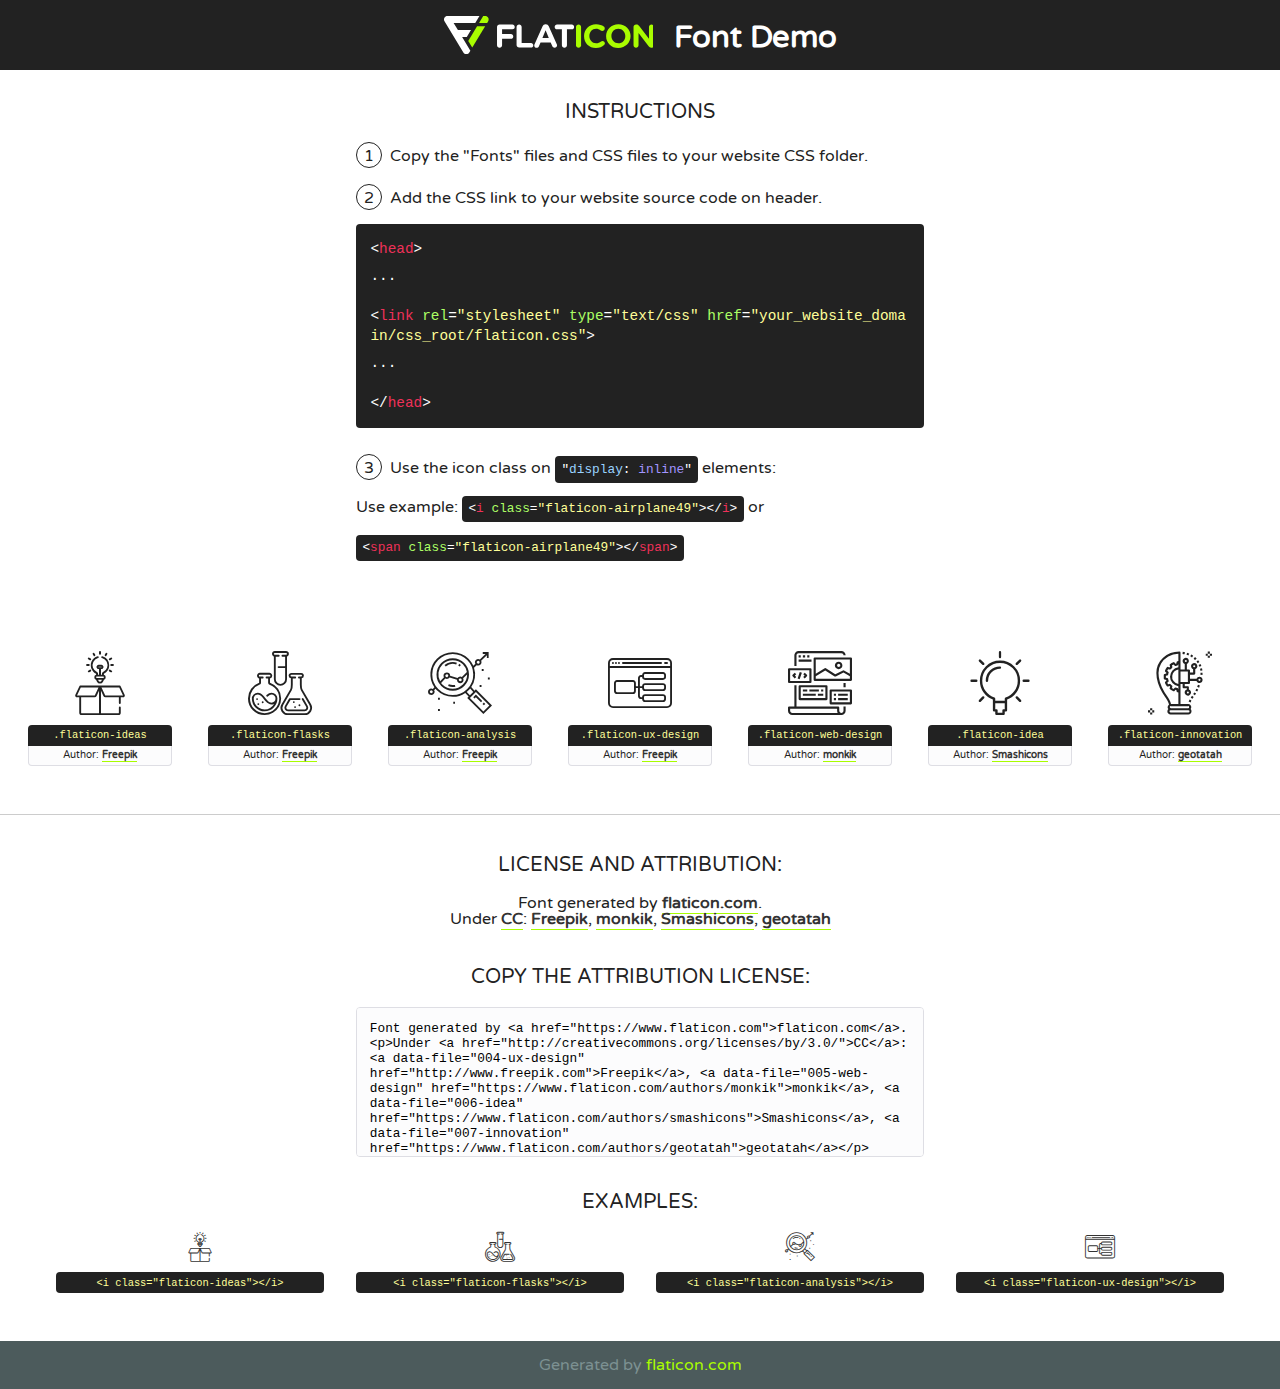
<file: fonts/flaticon/font/flaticon.html>
<!DOCTYPE html>
<!--
  Flaticon icon font: Flaticon
  Creation date: 20/03/2019 02:18
-->
<html>
<!DOCTYPE html>
<html>

<head>
    <title>Flaticon WebFont</title>
    <link href="http://fonts.googleapis.com/css?family=Varela+Round" rel="stylesheet" type="text/css" />
    <link rel="stylesheet" type="text/css" href="flaticon.css">
    <meta charset="UTF-8">
    <style>
    html, body, div, span, applet, object, iframe,
    h1, h2, h3, h4, h5, h6, p, blockquote, pre,
    a, abbr, acronym, address, big, cite, code,
    del, dfn, em, img, ins, kbd, q, s, samp,
    small, strike, strong, sub, sup, tt, var,
    b, u, i, center,
    dl, dt, dd, ol, ul, li,
    fieldset, form, label, legend,
    table, caption, tbody, tfoot, thead, tr, th, td,
    article, aside, canvas, details, embed, 
    figure, figcaption, footer, header, hgroup, 
    menu, nav, output, ruby, section, summary,
    time, mark, audio, video {
        margin: 0;
        padding: 0;
        border: 0;
        font-size: 100%;
        font: inherit;
        vertical-align: baseline;
    }
    /* HTML5 display-role reset for older browsers */
    article, aside, details, figcaption, figure, 
    footer, header, hgroup, menu, nav, section {
        display: block;
    }
    body {
        line-height: 1;
    }
    ol, ul {
        list-style: none;
    }
    blockquote, q {
        quotes: none;
    }
    blockquote:before, blockquote:after,
    q:before, q:after {
        content: '';
        content: none;
    }
    table {
        border-collapse: collapse;
        border-spacing: 0;
    }
    body {
        font-family: 'Varela Round', Helvetica, Arial, sans-serif;
        font-size: 16px;
        color: #222;
    }
    a {
        color: #333;
        border-bottom: 1px solid #a9fd00;
        font-weight: bold;
        text-decoration: none;
    }
    * {
        -moz-box-sizing: border-box;
        -webkit-box-sizing: border-box;
        box-sizing: border-box;
        margin: 0;
        padding: 0;
    }
    [class^="flaticon-"]:before, [class*=" flaticon-"]:before, [class^="flaticon-"]:after, [class*=" flaticon-"]:after {
        font-family: Flaticon;
        font-size: 30px;
        font-style: normal;
        margin-left: 20px;
        color: #333;
    }
    .wrapper {
        max-width: 600px;
        margin: auto;
        padding: 0 1em;
    }
    .title {
        font-size: 1.25em;
        text-align: center;
        margin-bottom: 1em;
        text-transform: uppercase;
    }
    header {
        text-align: center;
        background-color: #222;
        color: #fff;
        padding: 1em;
    }
    header .logo {
        width: 210px;
        height: 38px;
        display: inline-block;
        vertical-align: middle;
        margin-right: 1em;
        border: none;
    }
    header strong {
        font-size: 1.95em;
        font-weight: bold;
        vertical-align: middle;
        margin-top: 5px;
        display: inline-block;
    }
    .demo {
        margin: 2em auto;
        line-height: 1.25em;
    }
    .demo ul li {
        margin-bottom: 1em;
    }
    .demo ul li .num {
        color: #222;
        border-radius: 20px;
        display: inline-block;
        width: 26px;
        padding: 3px;
        height: 26px;
        text-align: center;
        margin-right: 0.5em;
        border: 1px solid #222;
    }
    .demo ul li code {
        background-color: #222;
        border-radius: 4px;
        padding: 0.25em 0.5em;
        display: inline-block;
        color: #fff;
        font-family: Consolas,Monaco,Lucida Console,Liberation Mono,DejaVu Sans Mono,Bitstream Vera Sans Mono,Courier New, monospace;
        font-weight: lighter;
        margin-top: 1em;
        font-size: 0.8em;
        word-break: break-all;
    }
    .demo ul li code.big {
        padding: 1em;
        font-size: 0.9em;
    }
    .demo ul li code .red {
        color: #EF3159;
    }
    .demo ul li code .green {
        color: #ACFF65;
    }
    .demo ul li code .yellow {
        color: #FFFF99;
    }
    .demo ul li code .blue {
        color: #99D3FF;
    }
    .demo ul li code .purple {
        color: #A295FF;
    }
    .demo ul li code .dots {
        margin-top: 0.5em;
        display: block;
    }
    #glyphs {
        border-bottom: 1px solid #ccc;
        padding: 2em 0;
        text-align: center;
    }
    .glyph {
        display: inline-block;
        width: 9em;
        margin: 1em;
        text-align: center;
        vertical-align: top;
        background: #FFF;
    }
    .glyph .glyph-icon {
        padding: 10px;
        display: block;
        font-family:"Flaticon";
        font-size: 64px;
        line-height: 1;
    }
    .glyph .glyph-icon:before {
        font-size: 64px;
        color: #222;
        margin-left: 0;
    }
    .class-name {
        font-size: 0.65em;
        background-color: #222;
        color: #fff;
        border-radius: 4px 4px 0 0;
        padding: 0.5em;
        color: #FFFF99;
        font-family: Consolas,Monaco,Lucida Console,Liberation Mono,DejaVu Sans Mono,Bitstream Vera Sans Mono,Courier New, monospace;
    }
    .author-name {
        font-size: 0.6em;
        background-color: #fcfcfd;
        border: 1px solid #DEDEE4;
        border-top: 0;
        border-radius: 0 0 4px 4px;
        padding: 0.5em;
    }
    .class-name:last-child {
        font-size: 10px;
        color:#888;
    }
    .class-name:last-child a {
        font-size: 10px;
        color:#555;
    }
    .class-name:last-child a:hover {
        color:#a9fd00;
    }
    .glyph > input {
        display: block;
        width: 100px;
        margin: 5px auto;
        text-align: center;
        font-size: 12px;
        cursor: text;
    }
    .glyph > input.icon-input {
        font-family:"Flaticon";
        font-size: 16px;
        margin-bottom: 10px;
    }
    .attribution .title {
        margin-top: 2em;
    }
    .attribution textarea {
        background-color: #fcfcfd;
        padding: 1em;
        border: none;
        box-shadow: none;
        border: 1px solid #DEDEE4;
        border-radius: 4px;
        resize: none;
        width: 100%;
        height: 150px;
        font-size: 0.8em;
        font-family: Consolas,Monaco,Lucida Console,Liberation Mono,DejaVu Sans Mono,Bitstream Vera Sans Mono,Courier New, monospace;
        -webkit-appearance: none;
    }
    .iconsuse {
        margin: 2em auto;
        text-align: center;
        max-width: 1200px;
    }
    .iconsuse:after {
        content: '';
        display: table;
        clear: both;
    }
    .iconsuse .image {
        float: left;
        width: 25%;
        padding: 0 1em;
    }
    .iconsuse .image p {
        margin-bottom: 1em;
    }
    .iconsuse .image span {
        display: block;
        font-size: 0.65em;
        background-color: #222;
        color: #fff;
        border-radius: 4px;
        padding: 0.5em;
        color: #FFFF99;
        margin-top: 1em;
        font-family: Consolas,Monaco,Lucida Console,Liberation Mono,DejaVu Sans Mono,Bitstream Vera Sans Mono,Courier New, monospace;
    }
    #footer {
        text-align: center;
        background-color: #4C5B5C;
        color: #7c9192;
        padding: 1em;
    }
    #footer a {
        border: none;
        color: #a9fd00;
        font-weight: normal;
    }
    @media (max-width: 960px) {
        .iconsuse .image {
            width: 50%;
        }
    }
    @media (max-width: 560px) {
        .iconsuse .image {
            width: 100%;
        }
    }
    </style>
</head>

<body class="characters-off">

    <header>
        <a href="https://www.flaticon.com" target="_blank" class="logo">
            <svg version="1.1" xmlns="http://www.w3.org/2000/svg" xmlns:xlink="http://www.w3.org/1999/xlink" xmlns:a="http://ns.adobe.com/AdobeSVGViewerExtensions/3.0/" viewBox="0 0 560.875 102.036" enable-background="new 0 0 560.875 102.036" xml:space="preserve">
                <defs>
                </defs>
                <g>
                    <g class="letters">
                        <path fill="#ffffff" d="M141.596,29.675c0-3.777,2.985-6.767,6.764-6.767h34.438c3.426,0,6.15,2.728,6.15,6.15
                        c0,3.43-2.724,6.149-6.15,6.149h-27.674v13.091h23.719c3.429,0,6.151,2.724,6.151,6.15c0,3.43-2.723,6.149-6.151,6.149h-23.719
                        v17.574c0,3.773-2.986,6.761-6.764,6.761c-3.779,0-6.764-2.989-6.764-6.761V29.675z"></path>
                        <path fill="#ffffff" d="M193.844,29.149c0-3.781,2.985-6.767,6.764-6.767c3.776,0,6.763,2.985,6.763,6.767v42.957h25.039
                        c3.426,0,6.149,2.726,6.149,6.153c0,3.425-2.723,6.15-6.149,6.15h-31.802c-3.779,0-6.764-2.986-6.764-6.768V29.149z"></path>
                        <path fill="#ffffff" d="M241.891,75.71l21.438-48.407c1.492-3.341,4.215-5.357,7.906-5.357h0.792
                        c3.686,0,6.323,2.017,7.815,5.357l21.439,48.407c0.436,0.967,0.701,1.845,0.701,2.723c0,3.602-2.809,6.501-6.414,6.501
                        c-3.161,0-5.269-1.845-6.499-4.655l-4.132-9.661h-27.059l-4.301,10.102c-1.144,2.631-3.426,4.214-6.237,4.214
                        c-3.517,0-6.24-2.81-6.24-6.325C241.1,77.64,241.451,76.677,241.891,75.71z M279.932,58.666l-8.521-20.297l-8.526,20.297H279.932
                        z"></path>
                        <path fill="#ffffff" d="M314.864,35.387H301.86c-3.429,0-6.239-2.813-6.239-6.238c0-3.429,2.811-6.24,6.239-6.24h39.533
                        c3.426,0,6.237,2.811,6.237,6.24c0,3.425-2.811,6.238-6.237,6.238h-13.001v42.785c0,3.773-2.99,6.761-6.764,6.761
                        c-3.779,0-6.764-2.989-6.764-6.761V35.387z"></path>
                        <path fill="#A9FD00" d="M352.615,29.149c0-3.781,2.985-6.767,6.767-6.767c3.774,0,6.761,2.985,6.761,6.767v49.024
                        c0,3.773-2.987,6.761-6.761,6.761c-3.781,0-6.767-2.989-6.767-6.761V29.149z"></path>
                        <path fill="#A9FD00" d="M374.132,53.836v-0.179c0-17.481,13.178-31.801,32.065-31.801c9.22,0,15.459,2.458,20.557,6.238
                        c1.402,1.054,2.637,2.985,2.637,5.357c0,3.692-2.985,6.59-6.681,6.59c-1.845,0-3.071-0.702-4.044-1.319
                        c-3.776-2.813-7.729-4.393-12.562-4.393c-10.364,0-17.831,8.611-17.831,19.154v0.173c0,10.542,7.291,19.329,17.831,19.329
                        c5.715,0,9.492-1.756,13.359-4.834c1.049-0.874,2.458-1.491,4.039-1.491c3.429,0,6.325,2.813,6.325,6.236
                        c0,2.106-1.056,3.78-2.282,4.834c-5.539,4.834-12.036,7.733-21.878,7.733C387.572,85.464,374.132,71.493,374.132,53.836z"></path>
                        <path fill="#A9FD00" d="M433.009,53.836v-0.179c0-17.481,13.79-31.801,32.766-31.801c18.981,0,32.592,14.143,32.592,31.628v0.173
                        c0,17.483-13.785,31.807-32.769,31.807C446.625,85.464,433.009,71.32,433.009,53.836z M484.224,53.836v-0.179
                        c0-10.539-7.725-19.326-18.626-19.326c-10.893,0-18.449,8.611-18.449,19.154v0.173c0,10.542,7.73,19.329,18.626,19.329
                        C476.676,72.986,484.224,64.378,484.224,53.836z"></path>
                        <path fill="#A9FD00" d="M506.233,29.321c0-3.774,2.99-6.763,6.767-6.763h1.401c3.252,0,5.183,1.583,7.029,3.953l26.093,34.265
                        V29.059c0-3.692,2.99-6.677,6.681-6.677c3.683,0,6.671,2.985,6.671,6.677v48.934c0,3.78-2.987,6.765-6.764,6.765h-0.436
                        c-3.257,0-5.188-1.581-7.034-3.953l-27.056-35.492v32.944c0,3.687-2.985,6.676-6.678,6.676c-3.683,0-6.673-2.989-6.673-6.676
                        V29.321z"></path>
                    </g>
                    <g class="insignia">
                        <path fill="#ffffff" d="M48.372,56.137h12.517l11.156-18.537H37.186L25.688,18.539h57.825L94.668,0H9.271
                        C5.925,0,2.842,1.801,1.198,4.716c-1.644,2.907-1.593,6.482,0.134,9.343l50.38,83.501c1.678,2.781,4.689,4.476,7.938,4.476
                        c3.246,0,6.257-1.695,7.935-4.476l2.898-4.804L48.372,56.137z"></path>
                        <g class="i">
                            <path fill="#A9FD00" d="M93.575,18.539h0.031v0.004l21.652,0.004l2.705-4.488c1.727-2.861,1.778-6.436,0.133-9.343
                            C116.454,1.801,113.371,0,110.026,0h-5.294L93.575,18.539z"></path>
                            <polygon fill="#A9FD00" points="88.291,27.356 64.725,66.486 75.519,84.404 109.942,27.356"></polygon>
                        </g>
                    </g>
                </g>
            </svg>
        </a>
        <strong>Font Demo</strong>
    </header>


    <section class="demo wrapper">

        <p class="title">Instructions</p>

        <ul>
            <li>
                <span class="num">1</span>Copy the "Fonts" files and CSS files to your website CSS folder.
            </li>
            <li>
                <span class="num">2</span>Add the CSS link to your website source code on header.
                <code class="big">
                    &lt;<span class="red">head</span>&gt;
                    <br/><span class="dots">...</span>
                    <br/>&lt;<span class="red">link</span> <span class="green">rel</span>=<span class="yellow">"stylesheet"</span> <span class="green">type</span>=<span class="yellow">"text/css"</span> <span class="green">href</span>=<span class="yellow">"your_website_domain/css_root/flaticon.css"</span>&gt;
                    <br/><span class="dots">...</span>
                    <br/>&lt;/<span class="red">head</span>&gt;
                </code>
            </li>

            <li>
                <p>
                    <span class="num">3</span>Use the icon class on <code>"<span class="blue">display</span>:<span class="purple"> inline</span>"</code> elements:
                    <br />
                    Use example: <code>&lt;<span class="red">i</span> <span class="green">class</span>=<span class="yellow">&quot;flaticon-airplane49&quot;</span>&gt;&lt;/<span class="red">i</span>&gt;</code> or <code>&lt;<span class="red">span</span> <span class="green">class</span>=<span class="yellow">&quot;flaticon-airplane49&quot;</span>&gt;&lt;/<span class="red">span</span>&gt;</code>
            </li>
        </ul>

    </section>




   <section id="glyphs">          
    
      
        <div class="glyph"><div class="glyph-icon flaticon-ideas"></div>
            <div class="class-name">.flaticon-ideas</div>
            <div class="author-name">Author: <a data-file="001-ideas" href="http://www.freepik.com">Freepik</a> </div> 
        </div>        
        
        <div class="glyph"><div class="glyph-icon flaticon-flasks"></div>
            <div class="class-name">.flaticon-flasks</div>
            <div class="author-name">Author: <a data-file="002-flasks" href="http://www.freepik.com">Freepik</a> </div> 
        </div>        
        
        <div class="glyph"><div class="glyph-icon flaticon-analysis"></div>
            <div class="class-name">.flaticon-analysis</div>
            <div class="author-name">Author: <a data-file="003-analysis" href="http://www.freepik.com">Freepik</a> </div> 
        </div>        
        
        <div class="glyph"><div class="glyph-icon flaticon-ux-design"></div>
            <div class="class-name">.flaticon-ux-design</div>
            <div class="author-name">Author: <a data-file="004-ux-design" href="http://www.freepik.com">Freepik</a> </div> 
        </div>        
        
        <div class="glyph"><div class="glyph-icon flaticon-web-design"></div>
            <div class="class-name">.flaticon-web-design</div>
            <div class="author-name">Author: <a data-file="005-web-design" href="https://www.flaticon.com/authors/monkik">monkik</a> </div> 
        </div>        
        
        <div class="glyph"><div class="glyph-icon flaticon-idea"></div>
            <div class="class-name">.flaticon-idea</div>
            <div class="author-name">Author: <a data-file="006-idea" href="https://www.flaticon.com/authors/smashicons">Smashicons</a> </div> 
        </div>        
        
        <div class="glyph"><div class="glyph-icon flaticon-innovation"></div>
            <div class="class-name">.flaticon-innovation</div>
            <div class="author-name">Author: <a data-file="007-innovation" href="https://www.flaticon.com/authors/geotatah">geotatah</a> </div> 
        </div>        
        

    </section>



    <section class="attribution wrapper"   style="text-align:center;">

      <div class="title">License and attribution:</div><div class="attrDiv">Font generated by <a href="https://www.flaticon.com">flaticon.com</a>. <div><p>Under <a href="http://creativecommons.org/licenses/by/3.0/">CC</a>: <a data-file="004-ux-design" href="http://www.freepik.com">Freepik</a>, <a data-file="005-web-design" href="https://www.flaticon.com/authors/monkik">monkik</a>, <a data-file="006-idea" href="https://www.flaticon.com/authors/smashicons">Smashicons</a>, <a data-file="007-innovation" href="https://www.flaticon.com/authors/geotatah">geotatah</a></p>  </div>
      </div>
      <div class="title">Copy the Attribution License:</div>

    <textarea onclick="this.focus();this.select();">Font generated by &lt;a href=&quot;https://www.flaticon.com&quot;&gt;flaticon.com&lt;/a&gt;. <p>Under <a href="http://creativecommons.org/licenses/by/3.0/">CC</a>: <a data-file="004-ux-design" href="http://www.freepik.com">Freepik</a>, <a data-file="005-web-design" href="https://www.flaticon.com/authors/monkik">monkik</a>, <a data-file="006-idea" href="https://www.flaticon.com/authors/smashicons">Smashicons</a>, <a data-file="007-innovation" href="https://www.flaticon.com/authors/geotatah">geotatah</a></p>  
     </textarea>

    </section>

    <section class="iconsuse">

          <div class="title">Examples:</div>            
             
            <div class="image">
                <p>
                    <i class="glyph-icon flaticon-ideas"></i> 
                    <span>&lt;i class=&quot;flaticon-ideas&quot;&gt;&lt;/i&gt;</span>
                </p>
            </div>
            
            <div class="image">
                <p>
                    <i class="glyph-icon flaticon-flasks"></i> 
                    <span>&lt;i class=&quot;flaticon-flasks&quot;&gt;&lt;/i&gt;</span>
                </p>
            </div>
            
            <div class="image">
                <p>
                    <i class="glyph-icon flaticon-analysis"></i> 
                    <span>&lt;i class=&quot;flaticon-analysis&quot;&gt;&lt;/i&gt;</span>
                </p>
            </div>
            
            <div class="image">
                <p>
                    <i class="glyph-icon flaticon-ux-design"></i> 
                    <span>&lt;i class=&quot;flaticon-ux-design&quot;&gt;&lt;/i&gt;</span>
                </p>
            </div>
                       
        </div>
                            
    </section>

<div id="footer">
    <div>Generated by <a href="https://www.flaticon.com">flaticon.com</a>
    </div>
</div>



</body>
</html>
</file>
<file: css/flaticon.css>
/*
  	Flaticon icon font: Flaticon
  	Creation date: 04/01/2019 13:45
  	*/


@font-face {
  font-family: "Flaticon";
  src: url("../fonts/flaticon/font/Flaticon.eot");
  src: url("../fonts/flaticon/font/Flaticon.eot?#iefix") format("embedded-opentype"),
       url("../fonts/flaticon/font/Flaticon.woff") format("woff"),
       url("../fonts/flaticon/font/Flaticon.ttf") format("truetype"),
       url("../fonts/flaticon/font/Flaticon.svg#Flaticon") format("svg");
  font-weight: normal;
  font-style: normal;
}

@media screen and (-webkit-min-device-pixel-ratio:0) {
  @font-face {
    font-family: "Flaticon";
    src: url("../fonts/flaticon/font/Flaticon.svg#Flaticon") format("svg");
  }
}

[class^="flaticon-"]:before, [class*=" flaticon-"]:before,
[class^="flaticon-"]:after, [class*=" flaticon-"]:after {   
  font-family: Flaticon;
  font-style: normal;
  font-weight: normal;
  font-variant: normal;
  text-transform: none;
  line-height: 1;

  /* Better Font Rendering =========== */
  -webkit-font-smoothing: antialiased;
  -moz-osx-font-smoothing: grayscale;
}

.flaticon-ideas:before { content: "\f100"; }
.flaticon-flasks:before { content: "\f101"; }
.flaticon-analysis:before { content: "\f102"; }
.flaticon-ux-design:before { content: "\f103"; }
.flaticon-web-design:before { content: "\f104"; }
.flaticon-idea:before { content: "\f105"; }
.flaticon-innovation:before { content: "\f106"; }
</file>
<file: css/icomoon.css>
@font-face {
  font-family: 'icomoon';
  src:  url('../fonts/icomoon/icomoon.eot?6tt51o');
  src:  url('../fonts/icomoon/icomoon.eot?6tt51o#iefix') format('embedded-opentype'),
    url('../fonts/icomoon/icomoon.ttf?6tt51o') format('truetype'),
    url('../fonts/icomoon/icomoon.woff?6tt51o') format('woff'),
    url('../fonts/icomoon/icomoon.svg?6tt51o#icomoon') format('svg');
  font-weight: normal;
  font-style: normal;
}

[class^="icon-"], [class*=" icon-"] {
  /* use !important to prevent issues with browser extensions that change fonts */
  font-family: 'icomoon' !important;
  speak: none;
  font-style: normal;
  font-weight: normal;
  font-variant: normal;
  text-transform: none;
  line-height: 1;

  /* Better Font Rendering =========== */
  -webkit-font-smoothing: antialiased;
  -moz-osx-font-smoothing: grayscale;
}

.icon-asterisk:before {
  content: "\f069";
}
.icon-plus:before {
  content: "\f067";
}
.icon-question:before {
  content: "\f128";
}
.icon-minus:before {
  content: "\f068";
}
.icon-glass:before {
  content: "\f000";
}
.icon-music:before {
  content: "\f001";
}
.icon-search:before {
  content: "\f002";
}
.icon-envelope-o:before {
  content: "\f003";
}
.icon-heart:before {
  content: "\f004";
}
.icon-star:before {
  content: "\f005";
}
.icon-star-o:before {
  content: "\f006";
}
.icon-user:before {
  content: "\f007";
}
.icon-film:before {
  content: "\f008";
}
.icon-th-large:before {
  content: "\f009";
}
.icon-th:before {
  content: "\f00a";
}
.icon-th-list:before {
  content: "\f00b";
}
.icon-check:before {
  content: "\f00c";
}
.icon-close:before {
  content: "\f00d";
}
.icon-remove:before {
  content: "\f00d";
}
.icon-times:before {
  content: "\f00d";
}
.icon-search-plus:before {
  content: "\f00e";
}
.icon-search-minus:before {
  content: "\f010";
}
.icon-power-off:before {
  content: "\f011";
}
.icon-signal:before {
  content: "\f012";
}
.icon-cog:before {
  content: "\f013";
}
.icon-gear:before {
  content: "\f013";
}
.icon-trash-o:before {
  content: "\f014";
}
.icon-home:before {
  content: "\f015";
}
.icon-file-o:before {
  content: "\f016";
}
.icon-clock-o:before {
  content: "\f017";
}
.icon-road:before {
  content: "\f018";
}
.icon-download:before {
  content: "\f019";
}
.icon-arrow-circle-o-down:before {
  content: "\f01a";
}
.icon-arrow-circle-o-up:before {
  content: "\f01b";
}
.icon-inbox:before {
  content: "\f01c";
}
.icon-play-circle-o:before {
  content: "\f01d";
}
.icon-repeat:before {
  content: "\f01e";
}
.icon-rotate-right:before {
  content: "\f01e";
}
.icon-refresh:before {
  content: "\f021";
}
.icon-list-alt:before {
  content: "\f022";
}
.icon-lock:before {
  content: "\f023";
}
.icon-flag:before {
  content: "\f024";
}
.icon-headphones:before {
  content: "\f025";
}
.icon-volume-off:before {
  content: "\f026";
}
.icon-volume-down:before {
  content: "\f027";
}
.icon-volume-up:before {
  content: "\f028";
}
.icon-qrcode:before {
  content: "\f029";
}
.icon-barcode:before {
  content: "\f02a";
}
.icon-tag:before {
  content: "\f02b";
}
.icon-tags:before {
  content: "\f02c";
}
.icon-book:before {
  content: "\f02d";
}
.icon-bookmark:before {
  content: "\f02e";
}
.icon-print:before {
  content: "\f02f";
}
.icon-camera:before {
  content: "\f030";
}
.icon-font:before {
  content: "\f031";
}
.icon-bold:before {
  content: "\f032";
}
.icon-italic:before {
  content: "\f033";
}
.icon-text-height:before {
  content: "\f034";
}
.icon-text-width:before {
  content: "\f035";
}
.icon-align-left:before {
  content: "\f036";
}
.icon-align-center:before {
  content: "\f037";
}
.icon-align-right:before {
  content: "\f038";
}
.icon-align-justify:before {
  content: "\f039";
}
.icon-list:before {
  content: "\f03a";
}
.icon-dedent:before {
  content: "\f03b";
}
.icon-outdent:before {
  content: "\f03b";
}
.icon-indent:before {
  content: "\f03c";
}
.icon-video-camera:before {
  content: "\f03d";
}
.icon-image:before {
  content: "\f03e";
}
.icon-photo:before {
  content: "\f03e";
}
.icon-picture-o:before {
  content: "\f03e";
}
.icon-pencil:before {
  content: "\f040";
}
.icon-map-marker:before {
  content: "\f041";
}
.icon-adjust:before {
  content: "\f042";
}
.icon-tint:before {
  content: "\f043";
}
.icon-edit:before {
  content: "\f044";
}
.icon-pencil-square-o:before {
  content: "\f044";
}
.icon-share-square-o:before {
  content: "\f045";
}
.icon-check-square-o:before {
  content: "\f046";
}
.icon-arrows:before {
  content: "\f047";
}
.icon-step-backward:before {
  content: "\f048";
}
.icon-fast-backward:before {
  content: "\f049";
}
.icon-backward:before {
  content: "\f04a";
}
.icon-play:before {
  content: "\f04b";
}
.icon-pause:before {
  content: "\f04c";
}
.icon-stop:before {
  content: "\f04d";
}
.icon-forward:before {
  content: "\f04e";
}
.icon-fast-forward:before {
  content: "\f050";
}
.icon-step-forward:before {
  content: "\f051";
}
.icon-eject:before {
  content: "\f052";
}
.icon-chevron-left:before {
  content: "\f053";
}
.icon-chevron-right:before {
  content: "\f054";
}
.icon-plus-circle:before {
  content: "\f055";
}
.icon-minus-circle:before {
  content: "\f056";
}
.icon-times-circle:before {
  content: "\f057";
}
.icon-check-circle:before {
  content: "\f058";
}
.icon-question-circle:before {
  content: "\f059";
}
.icon-info-circle:before {
  content: "\f05a";
}
.icon-crosshairs:before {
  content: "\f05b";
}
.icon-times-circle-o:before {
  content: "\f05c";
}
.icon-check-circle-o:before {
  content: "\f05d";
}
.icon-ban:before {
  content: "\f05e";
}
.icon-arrow-left:before {
  content: "\f060";
}
.icon-arrow-right:before {
  content: "\f061";
}
.icon-arrow-up:before {
  content: "\f062";
}
.icon-arrow-down:before {
  content: "\f063";
}
.icon-mail-forward:before {
  content: "\f064";
}
.icon-share:before {
  content: "\f064";
}
.icon-expand:before {
  content: "\f065";
}
.icon-compress:before {
  content: "\f066";
}
.icon-exclamation-circle:before {
  content: "\f06a";
}
.icon-gift:before {
  content: "\f06b";
}
.icon-leaf:before {
  content: "\f06c";
}
.icon-fire:before {
  content: "\f06d";
}
.icon-eye:before {
  content: "\f06e";
}
.icon-eye-slash:before {
  content: "\f070";
}
.icon-exclamation-triangle:before {
  content: "\f071";
}
.icon-warning:before {
  content: "\f071";
}
.icon-plane:before {
  content: "\f072";
}
.icon-calendar:before {
  content: "\f073";
}
.icon-random:before {
  content: "\f074";
}
.icon-comment:before {
  content: "\f075";
}
.icon-magnet:before {
  content: "\f076";
}
.icon-chevron-up:before {
  content: "\f077";
}
.icon-chevron-down:before {
  content: "\f078";
}
.icon-retweet:before {
  content: "\f079";
}
.icon-shopping-cart:before {
  content: "\f07a";
}
.icon-folder:before {
  content: "\f07b";
}
.icon-folder-open:before {
  content: "\f07c";
}
.icon-arrows-v:before {
  content: "\f07d";
}
.icon-arrows-h:before {
  content: "\f07e";
}
.icon-bar-chart:before {
  content: "\f080";
}
.icon-bar-chart-o:before {
  content: "\f080";
}
.icon-twitter-square:before {
  content: "\f081";
}
.icon-facebook-square:before {
  content: "\f082";
}
.icon-camera-retro:before {
  content: "\f083";
}
.icon-key:before {
  content: "\f084";
}
.icon-cogs:before {
  content: "\f085";
}
.icon-gears:before {
  content: "\f085";
}
.icon-comments:before {
  content: "\f086";
}
.icon-thumbs-o-up:before {
  content: "\f087";
}
.icon-thumbs-o-down:before {
  content: "\f088";
}
.icon-star-half:before {
  content: "\f089";
}
.icon-heart-o:before {
  content: "\f08a";
}
.icon-sign-out:before {
  content: "\f08b";
}
.icon-linkedin-square:before {
  content: "\f08c";
}
.icon-thumb-tack:before {
  content: "\f08d";
}
.icon-external-link:before {
  content: "\f08e";
}
.icon-sign-in:before {
  content: "\f090";
}
.icon-trophy:before {
  content: "\f091";
}
.icon-github-square:before {
  content: "\f092";
}
.icon-upload:before {
  content: "\f093";
}
.icon-lemon-o:before {
  content: "\f094";
}
.icon-phone:before {
  content: "\f095";
}
.icon-square-o:before {
  content: "\f096";
}
.icon-bookmark-o:before {
  content: "\f097";
}
.icon-phone-square:before {
  content: "\f098";
}
.icon-twitter:before {
  content: "\f099";
}
.icon-facebook:before {
  content: "\f09a";
}
.icon-facebook-f:before {
  content: "\f09a";
}
.icon-github:before {
  content: "\f09b";
}
.icon-unlock:before {
  content: "\f09c";
}
.icon-credit-card:before {
  content: "\f09d";
}
.icon-feed:before {
  content: "\f09e";
}
.icon-rss:before {
  content: "\f09e";
}
.icon-hdd-o:before {
  content: "\f0a0";
}
.icon-bullhorn:before {
  content: "\f0a1";
}
.icon-bell-o:before {
  content: "\f0a2";
}
.icon-certificate:before {
  content: "\f0a3";
}
.icon-hand-o-right:before {
  content: "\f0a4";
}
.icon-hand-o-left:before {
  content: "\f0a5";
}
.icon-hand-o-up:before {
  content: "\f0a6";
}
.icon-hand-o-down:before {
  content: "\f0a7";
}
.icon-arrow-circle-left:before {
  content: "\f0a8";
}
.icon-arrow-circle-right:before {
  content: "\f0a9";
}
.icon-arrow-circle-up:before {
  content: "\f0aa";
}
.icon-arrow-circle-down:before {
  content: "\f0ab";
}
.icon-globe:before {
  content: "\f0ac";
}
.icon-wrench:before {
  content: "\f0ad";
}
.icon-tasks:before {
  content: "\f0ae";
}
.icon-filter:before {
  content: "\f0b0";
}
.icon-briefcase:before {
  content: "\f0b1";
}
.icon-arrows-alt:before {
  content: "\f0b2";
}
.icon-group:before {
  content: "\f0c0";
}
.icon-users:before {
  content: "\f0c0";
}
.icon-chain:before {
  content: "\f0c1";
}
.icon-link:before {
  content: "\f0c1";
}
.icon-cloud:before {
  content: "\f0c2";
}
.icon-flask:before {
  content: "\f0c3";
}
.icon-cut:before {
  content: "\f0c4";
}
.icon-scissors:before {
  content: "\f0c4";
}
.icon-copy:before {
  content: "\f0c5";
}
.icon-files-o:before {
  content: "\f0c5";
}
.icon-paperclip:before {
  content: "\f0c6";
}
.icon-floppy-o:before {
  content: "\f0c7";
}
.icon-save:before {
  content: "\f0c7";
}
.icon-square:before {
  content: "\f0c8";
}
.icon-bars:before {
  content: "\f0c9";
}
.icon-navicon:before {
  content: "\f0c9";
}
.icon-reorder:before {
  content: "\f0c9";
}
.icon-list-ul:before {
  content: "\f0ca";
}
.icon-list-ol:before {
  content: "\f0cb";
}
.icon-strikethrough:before {
  content: "\f0cc";
}
.icon-underline:before {
  content: "\f0cd";
}
.icon-table:before {
  content: "\f0ce";
}
.icon-magic:before {
  content: "\f0d0";
}
.icon-truck:before {
  content: "\f0d1";
}
.icon-pinterest:before {
  content: "\f0d2";
}
.icon-pinterest-square:before {
  content: "\f0d3";
}
.icon-google-plus-square:before {
  content: "\f0d4";
}
.icon-google-plus:before {
  content: "\f0d5";
}
.icon-money:before {
  content: "\f0d6";
}
.icon-caret-down:before {
  content: "\f0d7";
}
.icon-caret-up:before {
  content: "\f0d8";
}
.icon-caret-left:before {
  content: "\f0d9";
}
.icon-caret-right:before {
  content: "\f0da";
}
.icon-columns:before {
  content: "\f0db";
}
.icon-sort:before {
  content: "\f0dc";
}
.icon-unsorted:before {
  content: "\f0dc";
}
.icon-sort-desc:before {
  content: "\f0dd";
}
.icon-sort-down:before {
  content: "\f0dd";
}
.icon-sort-asc:before {
  content: "\f0de";
}
.icon-sort-up:before {
  content: "\f0de";
}
.icon-envelope:before {
  content: "\f0e0";
}
.icon-linkedin:before {
  content: "\f0e1";
}
.icon-rotate-left:before {
  content: "\f0e2";
}
.icon-undo:before {
  content: "\f0e2";
}
.icon-gavel:before {
  content: "\f0e3";
}
.icon-legal:before {
  content: "\f0e3";
}
.icon-dashboard:before {
  content: "\f0e4";
}
.icon-tachometer:before {
  content: "\f0e4";
}
.icon-comment-o:before {
  content: "\f0e5";
}
.icon-comments-o:before {
  content: "\f0e6";
}
.icon-bolt:before {
  content: "\f0e7";
}
.icon-flash:before {
  content: "\f0e7";
}
.icon-sitemap:before {
  content: "\f0e8";
}
.icon-umbrella:before {
  content: "\f0e9";
}
.icon-clipboard:before {
  content: "\f0ea";
}
.icon-paste:before {
  content: "\f0ea";
}
.icon-lightbulb-o:before {
  content: "\f0eb";
}
.icon-exchange:before {
  content: "\f0ec";
}
.icon-cloud-download:before {
  content: "\f0ed";
}
.icon-cloud-upload:before {
  content: "\f0ee";
}
.icon-user-md:before {
  content: "\f0f0";
}
.icon-stethoscope:before {
  content: "\f0f1";
}
.icon-suitcase:before {
  content: "\f0f2";
}
.icon-bell:before {
  content: "\f0f3";
}
.icon-coffee:before {
  content: "\f0f4";
}
.icon-cutlery:before {
  content: "\f0f5";
}
.icon-file-text-o:before {
  content: "\f0f6";
}
.icon-building-o:before {
  content: "\f0f7";
}
.icon-hospital-o:before {
  content: "\f0f8";
}
.icon-ambulance:before {
  content: "\f0f9";
}
.icon-medkit:before {
  content: "\f0fa";
}
.icon-fighter-jet:before {
  content: "\f0fb";
}
.icon-beer:before {
  content: "\f0fc";
}
.icon-h-square:before {
  content: "\f0fd";
}
.icon-plus-square:before {
  content: "\f0fe";
}
.icon-angle-double-left:before {
  content: "\f100";
}
.icon-angle-double-right:before {
  content: "\f101";
}
.icon-angle-double-up:before {
  content: "\f102";
}
.icon-angle-double-down:before {
  content: "\f103";
}
.icon-angle-left:before {
  content: "\f104";
}
.icon-angle-right:before {
  content: "\f105";
}
.icon-angle-up:before {
  content: "\f106";
}
.icon-angle-down:before {
  content: "\f107";
}
.icon-desktop:before {
  content: "\f108";
}
.icon-laptop:before {
  content: "\f109";
}
.icon-tablet:before {
  content: "\f10a";
}
.icon-mobile:before {
  content: "\f10b";
}
.icon-mobile-phone:before {
  content: "\f10b";
}
.icon-circle-o:before {
  content: "\f10c";
}
.icon-quote-left:before {
  content: "\f10d";
}
.icon-quote-right:before {
  content: "\f10e";
}
.icon-spinner:before {
  content: "\f110";
}
.icon-circle:before {
  content: "\f111";
}
.icon-mail-reply:before {
  content: "\f112";
}
.icon-reply:before {
  content: "\f112";
}
.icon-github-alt:before {
  content: "\f113";
}
.icon-folder-o:before {
  content: "\f114";
}
.icon-folder-open-o:before {
  content: "\f115";
}
.icon-smile-o:before {
  content: "\f118";
}
.icon-frown-o:before {
  content: "\f119";
}
.icon-meh-o:before {
  content: "\f11a";
}
.icon-gamepad:before {
  content: "\f11b";
}
.icon-keyboard-o:before {
  content: "\f11c";
}
.icon-flag-o:before {
  content: "\f11d";
}
.icon-flag-checkered:before {
  content: "\f11e";
}
.icon-terminal:before {
  content: "\f120";
}
.icon-code:before {
  content: "\f121";
}
.icon-mail-reply-all:before {
  content: "\f122";
}
.icon-reply-all:before {
  content: "\f122";
}
.icon-star-half-empty:before {
  content: "\f123";
}
.icon-star-half-full:before {
  content: "\f123";
}
.icon-star-half-o:before {
  content: "\f123";
}
.icon-location-arrow:before {
  content: "\f124";
}
.icon-crop:before {
  content: "\f125";
}
.icon-code-fork:before {
  content: "\f126";
}
.icon-chain-broken:before {
  content: "\f127";
}
.icon-unlink:before {
  content: "\f127";
}
.icon-info:before {
  content: "\f129";
}
.icon-exclamation:before {
  content: "\f12a";
}
.icon-superscript:before {
  content: "\f12b";
}
.icon-subscript:before {
  content: "\f12c";
}
.icon-eraser:before {
  content: "\f12d";
}
.icon-puzzle-piece:before {
  content: "\f12e";
}
.icon-microphone:before {
  content: "\f130";
}
.icon-microphone-slash:before {
  content: "\f131";
}
.icon-shield:before {
  content: "\f132";
}
.icon-calendar-o:before {
  content: "\f133";
}
.icon-fire-extinguisher:before {
  content: "\f134";
}
.icon-rocket:before {
  content: "\f135";
}
.icon-maxcdn:before {
  content: "\f136";
}
.icon-chevron-circle-left:before {
  content: "\f137";
}
.icon-chevron-circle-right:before {
  content: "\f138";
}
.icon-chevron-circle-up:before {
  content: "\f139";
}
.icon-chevron-circle-down:before {
  content: "\f13a";
}
.icon-html5:before {
  content: "\f13b";
}
.icon-css3:before {
  content: "\f13c";
}
.icon-anchor:before {
  content: "\f13d";
}
.icon-unlock-alt:before {
  content: "\f13e";
}
.icon-bullseye:before {
  content: "\f140";
}
.icon-ellipsis-h:before {
  content: "\f141";
}
.icon-ellipsis-v:before {
  content: "\f142";
}
.icon-rss-square:before {
  content: "\f143";
}
.icon-play-circle:before {
  content: "\f144";
}
.icon-ticket:before {
  content: "\f145";
}
.icon-minus-square:before {
  content: "\f146";
}
.icon-minus-square-o:before {
  content: "\f147";
}
.icon-level-up:before {
  content: "\f148";
}
.icon-level-down:before {
  content: "\f149";
}
.icon-check-square:before {
  content: "\f14a";
}
.icon-pencil-square:before {
  content: "\f14b";
}
.icon-external-link-square:before {
  content: "\f14c";
}
.icon-share-square:before {
  content: "\f14d";
}
.icon-compass:before {
  content: "\f14e";
}
.icon-caret-square-o-down:before {
  content: "\f150";
}
.icon-toggle-down:before {
  content: "\f150";
}
.icon-caret-square-o-up:before {
  content: "\f151";
}
.icon-toggle-up:before {
  content: "\f151";
}
.icon-caret-square-o-right:before {
  content: "\f152";
}
.icon-toggle-right:before {
  content: "\f152";
}
.icon-eur:before {
  content: "\f153";
}
.icon-euro:before {
  content: "\f153";
}
.icon-gbp:before {
  content: "\f154";
}
.icon-dollar:before {
  content: "\f155";
}
.icon-usd:before {
  content: "\f155";
}
.icon-inr:before {
  content: "\f156";
}
.icon-rupee:before {
  content: "\f156";
}
.icon-cny:before {
  content: "\f157";
}
.icon-jpy:before {
  content: "\f157";
}
.icon-rmb:before {
  content: "\f157";
}
.icon-yen:before {
  content: "\f157";
}
.icon-rouble:before {
  content: "\f158";
}
.icon-rub:before {
  content: "\f158";
}
.icon-ruble:before {
  content: "\f158";
}
.icon-krw:before {
  content: "\f159";
}
.icon-won:before {
  content: "\f159";
}
.icon-bitcoin:before {
  content: "\f15a";
}
.icon-btc:before {
  content: "\f15a";
}
.icon-file:before {
  content: "\f15b";
}
.icon-file-text:before {
  content: "\f15c";
}
.icon-sort-alpha-asc:before {
  content: "\f15d";
}
.icon-sort-alpha-desc:before {
  content: "\f15e";
}
.icon-sort-amount-asc:before {
  content: "\f160";
}
.icon-sort-amount-desc:before {
  content: "\f161";
}
.icon-sort-numeric-asc:before {
  content: "\f162";
}
.icon-sort-numeric-desc:before {
  content: "\f163";
}
.icon-thumbs-up:before {
  content: "\f164";
}
.icon-thumbs-down:before {
  content: "\f165";
}
.icon-youtube-square:before {
  content: "\f166";
}
.icon-youtube:before {
  content: "\f167";
}
.icon-xing:before {
  content: "\f168";
}
.icon-xing-square:before {
  content: "\f169";
}
.icon-youtube-play:before {
  content: "\f16a";
}
.icon-dropbox:before {
  content: "\f16b";
}
.icon-stack-overflow:before {
  content: "\f16c";
}
.icon-instagram:before {
  content: "\f16d";
}
.icon-flickr:before {
  content: "\f16e";
}
.icon-adn:before {
  content: "\f170";
}
.icon-bitbucket:before {
  content: "\f171";
}
.icon-bitbucket-square:before {
  content: "\f172";
}
.icon-tumblr:before {
  content: "\f173";
}
.icon-tumblr-square:before {
  content: "\f174";
}
.icon-long-arrow-down:before {
  content: "\f175";
}
.icon-long-arrow-up:before {
  content: "\f176";
}
.icon-long-arrow-left:before {
  content: "\f177";
}
.icon-long-arrow-right:before {
  content: "\f178";
}
.icon-apple:before {
  content: "\f179";
}
.icon-windows:before {
  content: "\f17a";
}
.icon-android:before {
  content: "\f17b";
}
.icon-linux:before {
  content: "\f17c";
}
.icon-dribbble:before {
  content: "\f17d";
}
.icon-skype:before {
  content: "\f17e";
}
.icon-foursquare:before {
  content: "\f180";
}
.icon-trello:before {
  content: "\f181";
}
.icon-female:before {
  content: "\f182";
}
.icon-male:before {
  content: "\f183";
}
.icon-gittip:before {
  content: "\f184";
}
.icon-gratipay:before {
  content: "\f184";
}
.icon-sun-o:before {
  content: "\f185";
}
.icon-moon-o:before {
  content: "\f186";
}
.icon-archive:before {
  content: "\f187";
}
.icon-bug:before {
  content: "\f188";
}
.icon-vk:before {
  content: "\f189";
}
.icon-weibo:before {
  content: "\f18a";
}
.icon-renren:before {
  content: "\f18b";
}
.icon-pagelines:before {
  content: "\f18c";
}
.icon-stack-exchange:before {
  content: "\f18d";
}
.icon-arrow-circle-o-right:before {
  content: "\f18e";
}
.icon-arrow-circle-o-left:before {
  content: "\f190";
}
.icon-caret-square-o-left:before {
  content: "\f191";
}
.icon-toggle-left:before {
  content: "\f191";
}
.icon-dot-circle-o:before {
  content: "\f192";
}
.icon-wheelchair:before {
  content: "\f193";
}
.icon-vimeo-square:before {
  content: "\f194";
}
.icon-try:before {
  content: "\f195";
}
.icon-turkish-lira:before {
  content: "\f195";
}
.icon-plus-square-o:before {
  content: "\f196";
}
.icon-space-shuttle:before {
  content: "\f197";
}
.icon-slack:before {
  content: "\f198";
}
.icon-envelope-square:before {
  content: "\f199";
}
.icon-wordpress:before {
  content: "\f19a";
}
.icon-openid:before {
  content: "\f19b";
}
.icon-bank:before {
  content: "\f19c";
}
.icon-institution:before {
  content: "\f19c";
}
.icon-university:before {
  content: "\f19c";
}
.icon-graduation-cap:before {
  content: "\f19d";
}
.icon-mortar-board:before {
  content: "\f19d";
}
.icon-yahoo:before {
  content: "\f19e";
}
.icon-google:before {
  content: "\f1a0";
}
.icon-reddit:before {
  content: "\f1a1";
}
.icon-reddit-square:before {
  content: "\f1a2";
}
.icon-stumbleupon-circle:before {
  content: "\f1a3";
}
.icon-stumbleupon:before {
  content: "\f1a4";
}
.icon-delicious:before {
  content: "\f1a5";
}
.icon-digg:before {
  content: "\f1a6";
}
.icon-pied-piper-pp:before {
  content: "\f1a7";
}
.icon-pied-piper-alt:before {
  content: "\f1a8";
}
.icon-drupal:before {
  content: "\f1a9";
}
.icon-joomla:before {
  content: "\f1aa";
}
.icon-language:before {
  content: "\f1ab";
}
.icon-fax:before {
  content: "\f1ac";
}
.icon-building:before {
  content: "\f1ad";
}
.icon-child:before {
  content: "\f1ae";
}
.icon-paw:before {
  content: "\f1b0";
}
.icon-spoon:before {
  content: "\f1b1";
}
.icon-cube:before {
  content: "\f1b2";
}
.icon-cubes:before {
  content: "\f1b3";
}
.icon-behance:before {
  content: "\f1b4";
}
.icon-behance-square:before {
  content: "\f1b5";
}
.icon-steam:before {
  content: "\f1b6";
}
.icon-steam-square:before {
  content: "\f1b7";
}
.icon-recycle:before {
  content: "\f1b8";
}
.icon-automobile:before {
  content: "\f1b9";
}
.icon-car:before {
  content: "\f1b9";
}
.icon-cab:before {
  content: "\f1ba";
}
.icon-taxi:before {
  content: "\f1ba";
}
.icon-tree:before {
  content: "\f1bb";
}
.icon-spotify:before {
  content: "\f1bc";
}
.icon-deviantart:before {
  content: "\f1bd";
}
.icon-soundcloud:before {
  content: "\f1be";
}
.icon-database:before {
  content: "\f1c0";
}
.icon-file-pdf-o:before {
  content: "\f1c1";
}
.icon-file-word-o:before {
  content: "\f1c2";
}
.icon-file-excel-o:before {
  content: "\f1c3";
}
.icon-file-powerpoint-o:before {
  content: "\f1c4";
}
.icon-file-image-o:before {
  content: "\f1c5";
}
.icon-file-photo-o:before {
  content: "\f1c5";
}
.icon-file-picture-o:before {
  content: "\f1c5";
}
.icon-file-archive-o:before {
  content: "\f1c6";
}
.icon-file-zip-o:before {
  content: "\f1c6";
}
.icon-file-audio-o:before {
  content: "\f1c7";
}
.icon-file-sound-o:before {
  content: "\f1c7";
}
.icon-file-movie-o:before {
  content: "\f1c8";
}
.icon-file-video-o:before {
  content: "\f1c8";
}
.icon-file-code-o:before {
  content: "\f1c9";
}
.icon-vine:before {
  content: "\f1ca";
}
.icon-codepen:before {
  content: "\f1cb";
}
.icon-jsfiddle:before {
  content: "\f1cc";
}
.icon-life-bouy:before {
  content: "\f1cd";
}
.icon-life-buoy:before {
  content: "\f1cd";
}
.icon-life-ring:before {
  content: "\f1cd";
}
.icon-life-saver:before {
  content: "\f1cd";
}
.icon-support:before {
  content: "\f1cd";
}
.icon-circle-o-notch:before {
  content: "\f1ce";
}
.icon-ra:before {
  content: "\f1d0";
}
.icon-rebel:before {
  content: "\f1d0";
}
.icon-resistance:before {
  content: "\f1d0";
}
.icon-empire:before {
  content: "\f1d1";
}
.icon-ge:before {
  content: "\f1d1";
}
.icon-git-square:before {
  content: "\f1d2";
}
.icon-git:before {
  content: "\f1d3";
}
.icon-hacker-news:before {
  content: "\f1d4";
}
.icon-y-combinator-square:before {
  content: "\f1d4";
}
.icon-yc-square:before {
  content: "\f1d4";
}
.icon-tencent-weibo:before {
  content: "\f1d5";
}
.icon-qq:before {
  content: "\f1d6";
}
.icon-wechat:before {
  content: "\f1d7";
}
.icon-weixin:before {
  content: "\f1d7";
}
.icon-paper-plane:before {
  content: "\f1d8";
}
.icon-send:before {
  content: "\f1d8";
}
.icon-paper-plane-o:before {
  content: "\f1d9";
}
.icon-send-o:before {
  content: "\f1d9";
}
.icon-history:before {
  content: "\f1da";
}
.icon-circle-thin:before {
  content: "\f1db";
}
.icon-header:before {
  content: "\f1dc";
}
.icon-paragraph:before {
  content: "\f1dd";
}
.icon-sliders:before {
  content: "\f1de";
}
.icon-share-alt:before {
  content: "\f1e0";
}
.icon-share-alt-square:before {
  content: "\f1e1";
}
.icon-bomb:before {
  content: "\f1e2";
}
.icon-futbol-o:before {
  content: "\f1e3";
}
.icon-soccer-ball-o:before {
  content: "\f1e3";
}
.icon-tty:before {
  content: "\f1e4";
}
.icon-binoculars:before {
  content: "\f1e5";
}
.icon-plug:before {
  content: "\f1e6";
}
.icon-slideshare:before {
  content: "\f1e7";
}
.icon-twitch:before {
  content: "\f1e8";
}
.icon-yelp:before {
  content: "\f1e9";
}
.icon-newspaper-o:before {
  content: "\f1ea";
}
.icon-wifi:before {
  content: "\f1eb";
}
.icon-calculator:before {
  content: "\f1ec";
}
.icon-paypal:before {
  content: "\f1ed";
}
.icon-google-wallet:before {
  content: "\f1ee";
}
.icon-cc-visa:before {
  content: "\f1f0";
}
.icon-cc-mastercard:before {
  content: "\f1f1";
}
.icon-cc-discover:before {
  content: "\f1f2";
}
.icon-cc-amex:before {
  content: "\f1f3";
}
.icon-cc-paypal:before {
  content: "\f1f4";
}
.icon-cc-stripe:before {
  content: "\f1f5";
}
.icon-bell-slash:before {
  content: "\f1f6";
}
.icon-bell-slash-o:before {
  content: "\f1f7";
}
.icon-trash:before {
  content: "\f1f8";
}
.icon-copyright:before {
  content: "\f1f9";
}
.icon-at:before {
  content: "\f1fa";
}
.icon-eyedropper:before {
  content: "\f1fb";
}
.icon-paint-brush:before {
  content: "\f1fc";
}
.icon-birthday-cake:before {
  content: "\f1fd";
}
.icon-area-chart:before {
  content: "\f1fe";
}
.icon-pie-chart:before {
  content: "\f200";
}
.icon-line-chart:before {
  content: "\f201";
}
.icon-lastfm:before {
  content: "\f202";
}
.icon-lastfm-square:before {
  content: "\f203";
}
.icon-toggle-off:before {
  content: "\f204";
}
.icon-toggle-on:before {
  content: "\f205";
}
.icon-bicycle:before {
  content: "\f206";
}
.icon-bus:before {
  content: "\f207";
}
.icon-ioxhost:before {
  content: "\f208";
}
.icon-angellist:before {
  content: "\f209";
}
.icon-cc:before {
  content: "\f20a";
}
.icon-ils:before {
  content: "\f20b";
}
.icon-shekel:before {
  content: "\f20b";
}
.icon-sheqel:before {
  content: "\f20b";
}
.icon-meanpath:before {
  content: "\f20c";
}
.icon-buysellads:before {
  content: "\f20d";
}
.icon-connectdevelop:before {
  content: "\f20e";
}
.icon-dashcube:before {
  content: "\f210";
}
.icon-forumbee:before {
  content: "\f211";
}
.icon-leanpub:before {
  content: "\f212";
}
.icon-sellsy:before {
  content: "\f213";
}
.icon-shirtsinbulk:before {
  content: "\f214";
}
.icon-simplybuilt:before {
  content: "\f215";
}
.icon-skyatlas:before {
  content: "\f216";
}
.icon-cart-plus:before {
  content: "\f217";
}
.icon-cart-arrow-down:before {
  content: "\f218";
}
.icon-diamond:before {
  content: "\f219";
}
.icon-ship:before {
  content: "\f21a";
}
.icon-user-secret:before {
  content: "\f21b";
}
.icon-motorcycle:before {
  content: "\f21c";
}
.icon-street-view:before {
  content: "\f21d";
}
.icon-heartbeat:before {
  content: "\f21e";
}
.icon-venus:before {
  content: "\f221";
}
.icon-mars:before {
  content: "\f222";
}
.icon-mercury:before {
  content: "\f223";
}
.icon-intersex:before {
  content: "\f224";
}
.icon-transgender:before {
  content: "\f224";
}
.icon-transgender-alt:before {
  content: "\f225";
}
.icon-venus-double:before {
  content: "\f226";
}
.icon-mars-double:before {
  content: "\f227";
}
.icon-venus-mars:before {
  content: "\f228";
}
.icon-mars-stroke:before {
  content: "\f229";
}
.icon-mars-stroke-v:before {
  content: "\f22a";
}
.icon-mars-stroke-h:before {
  content: "\f22b";
}
.icon-neuter:before {
  content: "\f22c";
}
.icon-genderless:before {
  content: "\f22d";
}
.icon-facebook-official:before {
  content: "\f230";
}
.icon-pinterest-p:before {
  content: "\f231";
}
.icon-whatsapp:before {
  content: "\f232";
}
.icon-server:before {
  content: "\f233";
}
.icon-user-plus:before {
  content: "\f234";
}
.icon-user-times:before {
  content: "\f235";
}
.icon-bed:before {
  content: "\f236";
}
.icon-hotel:before {
  content: "\f236";
}
.icon-viacoin:before {
  content: "\f237";
}
.icon-train:before {
  content: "\f238";
}
.icon-subway:before {
  content: "\f239";
}
.icon-medium:before {
  content: "\f23a";
}
.icon-y-combinator:before {
  content: "\f23b";
}
.icon-yc:before {
  content: "\f23b";
}
.icon-optin-monster:before {
  content: "\f23c";
}
.icon-opencart:before {
  content: "\f23d";
}
.icon-expeditedssl:before {
  content: "\f23e";
}
.icon-battery:before {
  content: "\f240";
}
.icon-battery-4:before {
  content: "\f240";
}
.icon-battery-full:before {
  content: "\f240";
}
.icon-battery-3:before {
  content: "\f241";
}
.icon-battery-three-quarters:before {
  content: "\f241";
}
.icon-battery-2:before {
  content: "\f242";
}
.icon-battery-half:before {
  content: "\f242";
}
.icon-battery-1:before {
  content: "\f243";
}
.icon-battery-quarter:before {
  content: "\f243";
}
.icon-battery-0:before {
  content: "\f244";
}
.icon-battery-empty:before {
  content: "\f244";
}
.icon-mouse-pointer:before {
  content: "\f245";
}
.icon-i-cursor:before {
  content: "\f246";
}
.icon-object-group:before {
  content: "\f247";
}
.icon-object-ungroup:before {
  content: "\f248";
}
.icon-sticky-note:before {
  content: "\f249";
}
.icon-sticky-note-o:before {
  content: "\f24a";
}
.icon-cc-jcb:before {
  content: "\f24b";
}
.icon-cc-diners-club:before {
  content: "\f24c";
}
.icon-clone:before {
  content: "\f24d";
}
.icon-balance-scale:before {
  content: "\f24e";
}
.icon-hourglass-o:before {
  content: "\f250";
}
.icon-hourglass-1:before {
  content: "\f251";
}
.icon-hourglass-start:before {
  content: "\f251";
}
.icon-hourglass-2:before {
  content: "\f252";
}
.icon-hourglass-half:before {
  content: "\f252";
}
.icon-hourglass-3:before {
  content: "\f253";
}
.icon-hourglass-end:before {
  content: "\f253";
}
.icon-hourglass:before {
  content: "\f254";
}
.icon-hand-grab-o:before {
  content: "\f255";
}
.icon-hand-rock-o:before {
  content: "\f255";
}
.icon-hand-paper-o:before {
  content: "\f256";
}
.icon-hand-stop-o:before {
  content: "\f256";
}
.icon-hand-scissors-o:before {
  content: "\f257";
}
.icon-hand-lizard-o:before {
  content: "\f258";
}
.icon-hand-spock-o:before {
  content: "\f259";
}
.icon-hand-pointer-o:before {
  content: "\f25a";
}
.icon-hand-peace-o:before {
  content: "\f25b";
}
.icon-trademark:before {
  content: "\f25c";
}
.icon-registered:before {
  content: "\f25d";
}
.icon-creative-commons:before {
  content: "\f25e";
}
.icon-gg:before {
  content: "\f260";
}
.icon-gg-circle:before {
  content: "\f261";
}
.icon-tripadvisor:before {
  content: "\f262";
}
.icon-odnoklassniki:before {
  content: "\f263";
}
.icon-odnoklassniki-square:before {
  content: "\f264";
}
.icon-get-pocket:before {
  content: "\f265";
}
.icon-wikipedia-w:before {
  content: "\f266";
}
.icon-safari:before {
  content: "\f267";
}
.icon-chrome:before {
  content: "\f268";
}
.icon-firefox:before {
  content: "\f269";
}
.icon-opera:before {
  content: "\f26a";
}
.icon-internet-explorer:before {
  content: "\f26b";
}
.icon-television:before {
  content: "\f26c";
}
.icon-tv:before {
  content: "\f26c";
}
.icon-contao:before {
  content: "\f26d";
}
.icon-500px:before {
  content: "\f26e";
}
.icon-amazon:before {
  content: "\f270";
}
.icon-calendar-plus-o:before {
  content: "\f271";
}
.icon-calendar-minus-o:before {
  content: "\f272";
}
.icon-calendar-times-o:before {
  content: "\f273";
}
.icon-calendar-check-o:before {
  content: "\f274";
}
.icon-industry:before {
  content: "\f275";
}
.icon-map-pin:before {
  content: "\f276";
}
.icon-map-signs:before {
  content: "\f277";
}
.icon-map-o:before {
  content: "\f278";
}
.icon-map:before {
  content: "\f279";
}
.icon-commenting:before {
  content: "\f27a";
}
.icon-commenting-o:before {
  content: "\f27b";
}
.icon-houzz:before {
  content: "\f27c";
}
.icon-vimeo:before {
  content: "\f27d";
}
.icon-black-tie:before {
  content: "\f27e";
}
.icon-fonticons:before {
  content: "\f280";
}
.icon-reddit-alien:before {
  content: "\f281";
}
.icon-edge:before {
  content: "\f282";
}
.icon-credit-card-alt:before {
  content: "\f283";
}
.icon-codiepie:before {
  content: "\f284";
}
.icon-modx:before {
  content: "\f285";
}
.icon-fort-awesome:before {
  content: "\f286";
}
.icon-usb:before {
  content: "\f287";
}
.icon-product-hunt:before {
  content: "\f288";
}
.icon-mixcloud:before {
  content: "\f289";
}
.icon-scribd:before {
  content: "\f28a";
}
.icon-pause-circle:before {
  content: "\f28b";
}
.icon-pause-circle-o:before {
  content: "\f28c";
}
.icon-stop-circle:before {
  content: "\f28d";
}
.icon-stop-circle-o:before {
  content: "\f28e";
}
.icon-shopping-bag:before {
  content: "\f290";
}
.icon-shopping-basket:before {
  content: "\f291";
}
.icon-hashtag:before {
  content: "\f292";
}
.icon-bluetooth:before {
  content: "\f293";
}
.icon-bluetooth-b:before {
  content: "\f294";
}
.icon-percent:before {
  content: "\f295";
}
.icon-gitlab:before {
  content: "\f296";
}
.icon-wpbeginner:before {
  content: "\f297";
}
.icon-wpforms:before {
  content: "\f298";
}
.icon-envira:before {
  content: "\f299";
}
.icon-universal-access:before {
  content: "\f29a";
}
.icon-wheelchair-alt:before {
  content: "\f29b";
}
.icon-question-circle-o:before {
  content: "\f29c";
}
.icon-blind:before {
  content: "\f29d";
}
.icon-audio-description:before {
  content: "\f29e";
}
.icon-volume-control-phone:before {
  content: "\f2a0";
}
.icon-braille:before {
  content: "\f2a1";
}
.icon-assistive-listening-systems:before {
  content: "\f2a2";
}
.icon-american-sign-language-interpreting:before {
  content: "\f2a3";
}
.icon-asl-interpreting:before {
  content: "\f2a3";
}
.icon-deaf:before {
  content: "\f2a4";
}
.icon-deafness:before {
  content: "\f2a4";
}
.icon-hard-of-hearing:before {
  content: "\f2a4";
}
.icon-glide:before {
  content: "\f2a5";
}
.icon-glide-g:before {
  content: "\f2a6";
}
.icon-sign-language:before {
  content: "\f2a7";
}
.icon-signing:before {
  content: "\f2a7";
}
.icon-low-vision:before {
  content: "\f2a8";
}
.icon-viadeo:before {
  content: "\f2a9";
}
.icon-viadeo-square:before {
  content: "\f2aa";
}
.icon-snapchat:before {
  content: "\f2ab";
}
.icon-snapchat-ghost:before {
  content: "\f2ac";
}
.icon-snapchat-square:before {
  content: "\f2ad";
}
.icon-pied-piper:before {
  content: "\f2ae";
}
.icon-first-order:before {
  content: "\f2b0";
}
.icon-yoast:before {
  content: "\f2b1";
}
.icon-themeisle:before {
  content: "\f2b2";
}
.icon-google-plus-circle:before {
  content: "\f2b3";
}
.icon-google-plus-official:before {
  content: "\f2b3";
}
.icon-fa:before {
  content: "\f2b4";
}
.icon-font-awesome:before {
  content: "\f2b4";
}
.icon-handshake-o:before {
  content: "\f2b5";
}
.icon-envelope-open:before {
  content: "\f2b6";
}
.icon-envelope-open-o:before {
  content: "\f2b7";
}
.icon-linode:before {
  content: "\f2b8";
}
.icon-address-book:before {
  content: "\f2b9";
}
.icon-address-book-o:before {
  content: "\f2ba";
}
.icon-address-card:before {
  content: "\f2bb";
}
.icon-vcard:before {
  content: "\f2bb";
}
.icon-address-card-o:before {
  content: "\f2bc";
}
.icon-vcard-o:before {
  content: "\f2bc";
}
.icon-user-circle:before {
  content: "\f2bd";
}
.icon-user-circle-o:before {
  content: "\f2be";
}
.icon-user-o:before {
  content: "\f2c0";
}
.icon-id-badge:before {
  content: "\f2c1";
}
.icon-drivers-license:before {
  content: "\f2c2";
}
.icon-id-card:before {
  content: "\f2c2";
}
.icon-drivers-license-o:before {
  content: "\f2c3";
}
.icon-id-card-o:before {
  content: "\f2c3";
}
.icon-quora:before {
  content: "\f2c4";
}
.icon-free-code-camp:before {
  content: "\f2c5";
}
.icon-telegram:before {
  content: "\f2c6";
}
.icon-thermometer:before {
  content: "\f2c7";
}
.icon-thermometer-4:before {
  content: "\f2c7";
}
.icon-thermometer-full:before {
  content: "\f2c7";
}
.icon-thermometer-3:before {
  content: "\f2c8";
}
.icon-thermometer-three-quarters:before {
  content: "\f2c8";
}
.icon-thermometer-2:before {
  content: "\f2c9";
}
.icon-thermometer-half:before {
  content: "\f2c9";
}
.icon-thermometer-1:before {
  content: "\f2ca";
}
.icon-thermometer-quarter:before {
  content: "\f2ca";
}
.icon-thermometer-0:before {
  content: "\f2cb";
}
.icon-thermometer-empty:before {
  content: "\f2cb";
}
.icon-shower:before {
  content: "\f2cc";
}
.icon-bath:before {
  content: "\f2cd";
}
.icon-bathtub:before {
  content: "\f2cd";
}
.icon-s15:before {
  content: "\f2cd";
}
.icon-podcast:before {
  content: "\f2ce";
}
.icon-window-maximize:before {
  content: "\f2d0";
}
.icon-window-minimize:before {
  content: "\f2d1";
}
.icon-window-restore:before {
  content: "\f2d2";
}
.icon-times-rectangle:before {
  content: "\f2d3";
}
.icon-window-close:before {
  content: "\f2d3";
}
.icon-times-rectangle-o:before {
  content: "\f2d4";
}
.icon-window-close-o:before {
  content: "\f2d4";
}
.icon-bandcamp:before {
  content: "\f2d5";
}
.icon-grav:before {
  content: "\f2d6";
}
.icon-etsy:before {
  content: "\f2d7";
}
.icon-imdb:before {
  content: "\f2d8";
}
.icon-ravelry:before {
  content: "\f2d9";
}
.icon-eercast:before {
  content: "\f2da";
}
.icon-microchip:before {
  content: "\f2db";
}
.icon-snowflake-o:before {
  content: "\f2dc";
}
.icon-superpowers:before {
  content: "\f2dd";
}
.icon-wpexplorer:before {
  content: "\f2de";
}
.icon-meetup:before {
  content: "\f2e0";
}
.icon-3d_rotation:before {
  content: "\e84d";
}
.icon-ac_unit:before {
  content: "\eb3b";
}
.icon-alarm:before {
  content: "\e855";
}
.icon-access_alarms:before {
  content: "\e191";
}
.icon-schedule:before {
  content: "\e8b5";
}
.icon-accessibility:before {
  content: "\e84e";
}
.icon-accessible:before {
  content: "\e914";
}
.icon-account_balance:before {
  content: "\e84f";
}
.icon-account_balance_wallet:before {
  content: "\e850";
}
.icon-account_box:before {
  content: "\e851";
}
.icon-account_circle:before {
  content: "\e853";
}
.icon-adb:before {
  content: "\e60e";
}
.icon-add:before {
  content: "\e145";
}
.icon-add_a_photo:before {
  content: "\e439";
}
.icon-alarm_add:before {
  content: "\e856";
}
.icon-add_alert:before {
  content: "\e003";
}
.icon-add_box:before {
  content: "\e146";
}
.icon-add_circle:before {
  content: "\e147";
}
.icon-control_point:before {
  content: "\e3ba";
}
.icon-add_location:before {
  content: "\e567";
}
.icon-add_shopping_cart:before {
  content: "\e854";
}
.icon-queue:before {
  content: "\e03c";
}
.icon-add_to_queue:before {
  content: "\e05c";
}
.icon-adjust2:before {
  content: "\e39e";
}
.icon-airline_seat_flat:before {
  content: "\e630";
}
.icon-airline_seat_flat_angled:before {
  content: "\e631";
}
.icon-airline_seat_individual_suite:before {
  content: "\e632";
}
.icon-airline_seat_legroom_extra:before {
  content: "\e633";
}
.icon-airline_seat_legroom_normal:before {
  content: "\e634";
}
.icon-airline_seat_legroom_reduced:before {
  content: "\e635";
}
.icon-airline_seat_recline_extra:before {
  content: "\e636";
}
.icon-airline_seat_recline_normal:before {
  content: "\e637";
}
.icon-flight:before {
  content: "\e539";
}
.icon-airplanemode_inactive:before {
  content: "\e194";
}
.icon-airplay:before {
  content: "\e055";
}
.icon-airport_shuttle:before {
  content: "\eb3c";
}
.icon-alarm_off:before {
  content: "\e857";
}
.icon-alarm_on:before {
  content: "\e858";
}
.icon-album:before {
  content: "\e019";
}
.icon-all_inclusive:before {
  content: "\eb3d";
}
.icon-all_out:before {
  content: "\e90b";
}
.icon-android2:before {
  content: "\e859";
}
.icon-announcement:before {
  content: "\e85a";
}
.icon-apps:before {
  content: "\e5c3";
}
.icon-archive2:before {
  content: "\e149";
}
.icon-arrow_back:before {
  content: "\e5c4";
}
.icon-arrow_downward:before {
  content: "\e5db";
}
.icon-arrow_drop_down:before {
  content: "\e5c5";
}
.icon-arrow_drop_down_circle:before {
  content: "\e5c6";
}
.icon-arrow_drop_up:before {
  content: "\e5c7";
}
.icon-arrow_forward:before {
  content: "\e5c8";
}
.icon-arrow_upward:before {
  content: "\e5d8";
}
.icon-art_track:before {
  content: "\e060";
}
.icon-aspect_ratio:before {
  content: "\e85b";
}
.icon-poll:before {
  content: "\e801";
}
.icon-assignment:before {
  content: "\e85d";
}
.icon-assignment_ind:before {
  content: "\e85e";
}
.icon-assignment_late:before {
  content: "\e85f";
}
.icon-assignment_return:before {
  content: "\e860";
}
.icon-assignment_returned:before {
  content: "\e861";
}
.icon-assignment_turned_in:before {
  content: "\e862";
}
.icon-assistant:before {
  content: "\e39f";
}
.icon-flag2:before {
  content: "\e153";
}
.icon-attach_file:before {
  content: "\e226";
}
.icon-attach_money:before {
  content: "\e227";
}
.icon-attachment:before {
  content: "\e2bc";
}
.icon-audiotrack:before {
  content: "\e3a1";
}
.icon-autorenew:before {
  content: "\e863";
}
.icon-av_timer:before {
  content: "\e01b";
}
.icon-backspace:before {
  content: "\e14a";
}
.icon-cloud_upload:before {
  content: "\e2c3";
}
.icon-battery_alert:before {
  content: "\e19c";
}
.icon-battery_charging_full:before {
  content: "\e1a3";
}
.icon-battery_std:before {
  content: "\e1a5";
}
.icon-battery_unknown:before {
  content: "\e1a6";
}
.icon-beach_access:before {
  content: "\eb3e";
}
.icon-beenhere:before {
  content: "\e52d";
}
.icon-block:before {
  content: "\e14b";
}
.icon-bluetooth2:before {
  content: "\e1a7";
}
.icon-bluetooth_searching:before {
  content: "\e1aa";
}
.icon-bluetooth_connected:before {
  content: "\e1a8";
}
.icon-bluetooth_disabled:before {
  content: "\e1a9";
}
.icon-blur_circular:before {
  content: "\e3a2";
}
.icon-blur_linear:before {
  content: "\e3a3";
}
.icon-blur_off:before {
  content: "\e3a4";
}
.icon-blur_on:before {
  content: "\e3a5";
}
.icon-class:before {
  content: "\e86e";
}
.icon-turned_in:before {
  content: "\e8e6";
}
.icon-turned_in_not:before {
  content: "\e8e7";
}
.icon-border_all:before {
  content: "\e228";
}
.icon-border_bottom:before {
  content: "\e229";
}
.icon-border_clear:before {
  content: "\e22a";
}
.icon-border_color:before {
  content: "\e22b";
}
.icon-border_horizontal:before {
  content: "\e22c";
}
.icon-border_inner:before {
  content: "\e22d";
}
.icon-border_left:before {
  content: "\e22e";
}
.icon-border_outer:before {
  content: "\e22f";
}
.icon-border_right:before {
  content: "\e230";
}
.icon-border_style:before {
  content: "\e231";
}
.icon-border_top:before {
  content: "\e232";
}
.icon-border_vertical:before {
  content: "\e233";
}
.icon-branding_watermark:before {
  content: "\e06b";
}
.icon-brightness_1:before {
  content: "\e3a6";
}
.icon-brightness_2:before {
  content: "\e3a7";
}
.icon-brightness_3:before {
  content: "\e3a8";
}
.icon-brightness_4:before {
  content: "\e3a9";
}
.icon-brightness_low:before {
  content: "\e1ad";
}
.icon-brightness_medium:before {
  content: "\e1ae";
}
.icon-brightness_high:before {
  content: "\e1ac";
}
.icon-brightness_auto:before {
  content: "\e1ab";
}
.icon-broken_image:before {
  content: "\e3ad";
}
.icon-brush:before {
  content: "\e3ae";
}
.icon-bubble_chart:before {
  content: "\e6dd";
}
.icon-bug_report:before {
  content: "\e868";
}
.icon-build:before {
  content: "\e869";
}
.icon-burst_mode:before {
  content: "\e43c";
}
.icon-domain:before {
  content: "\e7ee";
}
.icon-business_center:before {
  content: "\eb3f";
}
.icon-cached:before {
  content: "\e86a";
}
.icon-cake:before {
  content: "\e7e9";
}
.icon-phone2:before {
  content: "\e0cd";
}
.icon-call_end:before {
  content: "\e0b1";
}
.icon-call_made:before {
  content: "\e0b2";
}
.icon-merge_type:before {
  content: "\e252";
}
.icon-call_missed:before {
  content: "\e0b4";
}
.icon-call_missed_outgoing:before {
  content: "\e0e4";
}
.icon-call_received:before {
  content: "\e0b5";
}
.icon-call_split:before {
  content: "\e0b6";
}
.icon-call_to_action:before {
  content: "\e06c";
}
.icon-camera2:before {
  content: "\e3af";
}
.icon-photo_camera:before {
  content: "\e412";
}
.icon-camera_enhance:before {
  content: "\e8fc";
}
.icon-camera_front:before {
  content: "\e3b1";
}
.icon-camera_rear:before {
  content: "\e3b2";
}
.icon-camera_roll:before {
  content: "\e3b3";
}
.icon-cancel:before {
  content: "\e5c9";
}
.icon-redeem:before {
  content: "\e8b1";
}
.icon-card_membership:before {
  content: "\e8f7";
}
.icon-card_travel:before {
  content: "\e8f8";
}
.icon-casino:before {
  content: "\eb40";
}
.icon-cast:before {
  content: "\e307";
}
.icon-cast_connected:before {
  content: "\e308";
}
.icon-center_focus_strong:before {
  content: "\e3b4";
}
.icon-center_focus_weak:before {
  content: "\e3b5";
}
.icon-change_history:before {
  content: "\e86b";
}
.icon-chat:before {
  content: "\e0b7";
}
.icon-chat_bubble:before {
  content: "\e0ca";
}
.icon-chat_bubble_outline:before {
  content: "\e0cb";
}
.icon-check2:before {
  content: "\e5ca";
}
.icon-check_box:before {
  content: "\e834";
}
.icon-check_box_outline_blank:before {
  content: "\e835";
}
.icon-check_circle:before {
  content: "\e86c";
}
.icon-navigate_before:before {
  content: "\e408";
}
.icon-navigate_next:before {
  content: "\e409";
}
.icon-child_care:before {
  content: "\eb41";
}
.icon-child_friendly:before {
  content: "\eb42";
}
.icon-chrome_reader_mode:before {
  content: "\e86d";
}
.icon-close2:before {
  content: "\e5cd";
}
.icon-clear_all:before {
  content: "\e0b8";
}
.icon-closed_caption:before {
  content: "\e01c";
}
.icon-wb_cloudy:before {
  content: "\e42d";
}
.icon-cloud_circle:before {
  content: "\e2be";
}
.icon-cloud_done:before {
  content: "\e2bf";
}
.icon-cloud_download:before {
  content: "\e2c0";
}
.icon-cloud_off:before {
  content: "\e2c1";
}
.icon-cloud_queue:before {
  content: "\e2c2";
}
.icon-code2:before {
  content: "\e86f";
}
.icon-photo_library:before {
  content: "\e413";
}
.icon-collections_bookmark:before {
  content: "\e431";
}
.icon-palette:before {
  content: "\e40a";
}
.icon-colorize:before {
  content: "\e3b8";
}
.icon-comment2:before {
  content: "\e0b9";
}
.icon-compare:before {
  content: "\e3b9";
}
.icon-compare_arrows:before {
  content: "\e915";
}
.icon-laptop2:before {
  content: "\e31e";
}
.icon-confirmation_number:before {
  content: "\e638";
}
.icon-contact_mail:before {
  content: "\e0d0";
}
.icon-contact_phone:before {
  content: "\e0cf";
}
.icon-contacts:before {
  content: "\e0ba";
}
.icon-content_copy:before {
  content: "\e14d";
}
.icon-content_cut:before {
  content: "\e14e";
}
.icon-content_paste:before {
  content: "\e14f";
}
.icon-control_point_duplicate:before {
  content: "\e3bb";
}
.icon-copyright2:before {
  content: "\e90c";
}
.icon-mode_edit:before {
  content: "\e254";
}
.icon-create_new_folder:before {
  content: "\e2cc";
}
.icon-payment:before {
  content: "\e8a1";
}
.icon-crop2:before {
  content: "\e3be";
}
.icon-crop_16_9:before {
  content: "\e3bc";
}
.icon-crop_3_2:before {
  content: "\e3bd";
}
.icon-crop_landscape:before {
  content: "\e3c3";
}
.icon-crop_7_5:before {
  content: "\e3c0";
}
.icon-crop_din:before {
  content: "\e3c1";
}
.icon-crop_free:before {
  content: "\e3c2";
}
.icon-crop_original:before {
  content: "\e3c4";
}
.icon-crop_portrait:before {
  content: "\e3c5";
}
.icon-crop_rotate:before {
  content: "\e437";
}
.icon-crop_square:before {
  content: "\e3c6";
}
.icon-dashboard2:before {
  content: "\e871";
}
.icon-data_usage:before {
  content: "\e1af";
}
.icon-date_range:before {
  content: "\e916";
}
.icon-dehaze:before {
  content: "\e3c7";
}
.icon-delete:before {
  content: "\e872";
}
.icon-delete_forever:before {
  content: "\e92b";
}
.icon-delete_sweep:before {
  content: "\e16c";
}
.icon-description:before {
  content: "\e873";
}
.icon-desktop_mac:before {
  content: "\e30b";
}
.icon-desktop_windows:before {
  content: "\e30c";
}
.icon-details:before {
  content: "\e3c8";
}
.icon-developer_board:before {
  content: "\e30d";
}
.icon-developer_mode:before {
  content: "\e1b0";
}
.icon-device_hub:before {
  content: "\e335";
}
.icon-phonelink:before {
  content: "\e326";
}
.icon-devices_other:before {
  content: "\e337";
}
.icon-dialer_sip:before {
  content: "\e0bb";
}
.icon-dialpad:before {
  content: "\e0bc";
}
.icon-directions:before {
  content: "\e52e";
}
.icon-directions_bike:before {
  content: "\e52f";
}
.icon-directions_boat:before {
  content: "\e532";
}
.icon-directions_bus:before {
  content: "\e530";
}
.icon-directions_car:before {
  content: "\e531";
}
.icon-directions_railway:before {
  content: "\e534";
}
.icon-directions_run:before {
  content: "\e566";
}
.icon-directions_transit:before {
  content: "\e535";
}
.icon-directions_walk:before {
  content: "\e536";
}
.icon-disc_full:before {
  content: "\e610";
}
.icon-dns:before {
  content: "\e875";
}
.icon-not_interested:before {
  content: "\e033";
}
.icon-do_not_disturb_alt:before {
  content: "\e611";
}
.icon-do_not_disturb_off:before {
  content: "\e643";
}
.icon-remove_circle:before {
  content: "\e15c";
}
.icon-dock:before {
  content: "\e30e";
}
.icon-done:before {
  content: "\e876";
}
.icon-done_all:before {
  content: "\e877";
}
.icon-donut_large:before {
  content: "\e917";
}
.icon-donut_small:before {
  content: "\e918";
}
.icon-drafts:before {
  content: "\e151";
}
.icon-drag_handle:before {
  content: "\e25d";
}
.icon-time_to_leave:before {
  content: "\e62c";
}
.icon-dvr:before {
  content: "\e1b2";
}
.icon-edit_location:before {
  content: "\e568";
}
.icon-eject2:before {
  content: "\e8fb";
}
.icon-markunread:before {
  content: "\e159";
}
.icon-enhanced_encryption:before {
  content: "\e63f";
}
.icon-equalizer:before {
  content: "\e01d";
}
.icon-error:before {
  content: "\e000";
}
.icon-error_outline:before {
  content: "\e001";
}
.icon-euro_symbol:before {
  content: "\e926";
}
.icon-ev_station:before {
  content: "\e56d";
}
.icon-insert_invitation:before {
  content: "\e24f";
}
.icon-event_available:before {
  content: "\e614";
}
.icon-event_busy:before {
  content: "\e615";
}
.icon-event_note:before {
  content: "\e616";
}
.icon-event_seat:before {
  content: "\e903";
}
.icon-exit_to_app:before {
  content: "\e879";
}
.icon-expand_less:before {
  content: "\e5ce";
}
.icon-expand_more:before {
  content: "\e5cf";
}
.icon-explicit:before {
  content: "\e01e";
}
.icon-explore:before {
  content: "\e87a";
}
.icon-exposure:before {
  content: "\e3ca";
}
.icon-exposure_neg_1:before {
  content: "\e3cb";
}
.icon-exposure_neg_2:before {
  content: "\e3cc";
}
.icon-exposure_plus_1:before {
  content: "\e3cd";
}
.icon-exposure_plus_2:before {
  content: "\e3ce";
}
.icon-exposure_zero:before {
  content: "\e3cf";
}
.icon-extension:before {
  content: "\e87b";
}
.icon-face:before {
  content: "\e87c";
}
.icon-fast_forward:before {
  content: "\e01f";
}
.icon-fast_rewind:before {
  content: "\e020";
}
.icon-favorite:before {
  content: "\e87d";
}
.icon-favorite_border:before {
  content: "\e87e";
}
.icon-featured_play_list:before {
  content: "\e06d";
}
.icon-featured_video:before {
  content: "\e06e";
}
.icon-sms_failed:before {
  content: "\e626";
}
.icon-fiber_dvr:before {
  content: "\e05d";
}
.icon-fiber_manual_record:before {
  content: "\e061";
}
.icon-fiber_new:before {
  content: "\e05e";
}
.icon-fiber_pin:before {
  content: "\e06a";
}
.icon-fiber_smart_record:before {
  content: "\e062";
}
.icon-get_app:before {
  content: "\e884";
}
.icon-file_upload:before {
  content: "\e2c6";
}
.icon-filter2:before {
  content: "\e3d3";
}
.icon-filter_1:before {
  content: "\e3d0";
}
.icon-filter_2:before {
  content: "\e3d1";
}
.icon-filter_3:before {
  content: "\e3d2";
}
.icon-filter_4:before {
  content: "\e3d4";
}
.icon-filter_5:before {
  content: "\e3d5";
}
.icon-filter_6:before {
  content: "\e3d6";
}
.icon-filter_7:before {
  content: "\e3d7";
}
.icon-filter_8:before {
  content: "\e3d8";
}
.icon-filter_9:before {
  content: "\e3d9";
}
.icon-filter_9_plus:before {
  content: "\e3da";
}
.icon-filter_b_and_w:before {
  content: "\e3db";
}
.icon-filter_center_focus:before {
  content: "\e3dc";
}
.icon-filter_drama:before {
  content: "\e3dd";
}
.icon-filter_frames:before {
  content: "\e3de";
}
.icon-terrain:before {
  content: "\e564";
}
.icon-filter_list:before {
  content: "\e152";
}
.icon-filter_none:before {
  content: "\e3e0";
}
.icon-filter_tilt_shift:before {
  content: "\e3e2";
}
.icon-filter_vintage:before {
  content: "\e3e3";
}
.icon-find_in_page:before {
  content: "\e880";
}
.icon-find_replace:before {
  content: "\e881";
}
.icon-fingerprint:before {
  content: "\e90d";
}
.icon-first_page:before {
  content: "\e5dc";
}
.icon-fitness_center:before {
  content: "\eb43";
}
.icon-flare:before {
  content: "\e3e4";
}
.icon-flash_auto:before {
  content: "\e3e5";
}
.icon-flash_off:before {
  content: "\e3e6";
}
.icon-flash_on:before {
  content: "\e3e7";
}
.icon-flight_land:before {
  content: "\e904";
}
.icon-flight_takeoff:before {
  content: "\e905";
}
.icon-flip:before {
  content: "\e3e8";
}
.icon-flip_to_back:before {
  content: "\e882";
}
.icon-flip_to_front:before {
  content: "\e883";
}
.icon-folder2:before {
  content: "\e2c7";
}
.icon-folder_open:before {
  content: "\e2c8";
}
.icon-folder_shared:before {
  content: "\e2c9";
}
.icon-folder_special:before {
  content: "\e617";
}
.icon-font_download:before {
  content: "\e167";
}
.icon-format_align_center:before {
  content: "\e234";
}
.icon-format_align_justify:before {
  content: "\e235";
}
.icon-format_align_left:before {
  content: "\e236";
}
.icon-format_align_right:before {
  content: "\e237";
}
.icon-format_bold:before {
  content: "\e238";
}
.icon-format_clear:before {
  content: "\e239";
}
.icon-format_color_fill:before {
  content: "\e23a";
}
.icon-format_color_reset:before {
  content: "\e23b";
}
.icon-format_color_text:before {
  content: "\e23c";
}
.icon-format_indent_decrease:before {
  content: "\e23d";
}
.icon-format_indent_increase:before {
  content: "\e23e";
}
.icon-format_italic:before {
  content: "\e23f";
}
.icon-format_line_spacing:before {
  content: "\e240";
}
.icon-format_list_bulleted:before {
  content: "\e241";
}
.icon-format_list_numbered:before {
  content: "\e242";
}
.icon-format_paint:before {
  content: "\e243";
}
.icon-format_quote:before {
  content: "\e244";
}
.icon-format_shapes:before {
  content: "\e25e";
}
.icon-format_size:before {
  content: "\e245";
}
.icon-format_strikethrough:before {
  content: "\e246";
}
.icon-format_textdirection_l_to_r:before {
  content: "\e247";
}
.icon-format_textdirection_r_to_l:before {
  content: "\e248";
}
.icon-format_underlined:before {
  content: "\e249";
}
.icon-question_answer:before {
  content: "\e8af";
}
.icon-forward2:before {
  content: "\e154";
}
.icon-forward_10:before {
  content: "\e056";
}
.icon-forward_30:before {
  content: "\e057";
}
.icon-forward_5:before {
  content: "\e058";
}
.icon-free_breakfast:before {
  content: "\eb44";
}
.icon-fullscreen:before {
  content: "\e5d0";
}
.icon-fullscreen_exit:before {
  content: "\e5d1";
}
.icon-functions:before {
  content: "\e24a";
}
.icon-g_translate:before {
  content: "\e927";
}
.icon-games:before {
  content: "\e021";
}
.icon-gavel2:before {
  content: "\e90e";
}
.icon-gesture:before {
  content: "\e155";
}
.icon-gif:before {
  content: "\e908";
}
.icon-goat:before {
  content: "\e900";
}
.icon-golf_course:before {
  content: "\eb45";
}
.icon-my_location:before {
  content: "\e55c";
}
.icon-location_searching:before {
  content: "\e1b7";
}
.icon-location_disabled:before {
  content: "\e1b6";
}
.icon-star2:before {
  content: "\e838";
}
.icon-gradient:before {
  content: "\e3e9";
}
.icon-grain:before {
  content: "\e3ea";
}
.icon-graphic_eq:before {
  content: "\e1b8";
}
.icon-grid_off:before {
  content: "\e3eb";
}
.icon-grid_on:before {
  content: "\e3ec";
}
.icon-people:before {
  content: "\e7fb";
}
.icon-group_add:before {
  content: "\e7f0";
}
.icon-group_work:before {
  content: "\e886";
}
.icon-hd:before {
  content: "\e052";
}
.icon-hdr_off:before {
  content: "\e3ed";
}
.icon-hdr_on:before {
  content: "\e3ee";
}
.icon-hdr_strong:before {
  content: "\e3f1";
}
.icon-hdr_weak:before {
  content: "\e3f2";
}
.icon-headset:before {
  content: "\e310";
}
.icon-headset_mic:before {
  content: "\e311";
}
.icon-healing:before {
  content: "\e3f3";
}
.icon-hearing:before {
  content: "\e023";
}
.icon-help:before {
  content: "\e887";
}
.icon-help_outline:before {
  content: "\e8fd";
}
.icon-high_quality:before {
  content: "\e024";
}
.icon-highlight:before {
  content: "\e25f";
}
.icon-highlight_off:before {
  content: "\e888";
}
.icon-restore:before {
  content: "\e8b3";
}
.icon-home2:before {
  content: "\e88a";
}
.icon-hot_tub:before {
  content: "\eb46";
}
.icon-local_hotel:before {
  content: "\e549";
}
.icon-hourglass_empty:before {
  content: "\e88b";
}
.icon-hourglass_full:before {
  content: "\e88c";
}
.icon-http:before {
  content: "\e902";
}
.icon-lock2:before {
  content: "\e897";
}
.icon-photo2:before {
  content: "\e410";
}
.icon-image_aspect_ratio:before {
  content: "\e3f5";
}
.icon-import_contacts:before {
  content: "\e0e0";
}
.icon-import_export:before {
  content: "\e0c3";
}
.icon-important_devices:before {
  content: "\e912";
}
.icon-inbox2:before {
  content: "\e156";
}
.icon-indeterminate_check_box:before {
  content: "\e909";
}
.icon-info2:before {
  content: "\e88e";
}
.icon-info_outline:before {
  content: "\e88f";
}
.icon-input:before {
  content: "\e890";
}
.icon-insert_comment:before {
  content: "\e24c";
}
.icon-insert_drive_file:before {
  content: "\e24d";
}
.icon-tag_faces:before {
  content: "\e420";
}
.icon-link2:before {
  content: "\e157";
}
.icon-invert_colors:before {
  content: "\e891";
}
.icon-invert_colors_off:before {
  content: "\e0c4";
}
.icon-iso:before {
  content: "\e3f6";
}
.icon-keyboard:before {
  content: "\e312";
}
.icon-keyboard_arrow_down:before {
  content: "\e313";
}
.icon-keyboard_arrow_left:before {
  content: "\e314";
}
.icon-keyboard_arrow_right:before {
  content: "\e315";
}
.icon-keyboard_arrow_up:before {
  content: "\e316";
}
.icon-keyboard_backspace:before {
  content: "\e317";
}
.icon-keyboard_capslock:before {
  content: "\e318";
}
.icon-keyboard_hide:before {
  content: "\e31a";
}
.icon-keyboard_return:before {
  content: "\e31b";
}
.icon-keyboard_tab:before {
  content: "\e31c";
}
.icon-keyboard_voice:before {
  content: "\e31d";
}
.icon-kitchen:before {
  content: "\eb47";
}
.icon-label:before {
  content: "\e892";
}
.icon-label_outline:before {
  content: "\e893";
}
.icon-language2:before {
  content: "\e894";
}
.icon-laptop_chromebook:before {
  content: "\e31f";
}
.icon-laptop_mac:before {
  content: "\e320";
}
.icon-laptop_windows:before {
  content: "\e321";
}
.icon-last_page:before {
  content: "\e5dd";
}
.icon-open_in_new:before {
  content: "\e89e";
}
.icon-layers:before {
  content: "\e53b";
}
.icon-layers_clear:before {
  content: "\e53c";
}
.icon-leak_add:before {
  content: "\e3f8";
}
.icon-leak_remove:before {
  content: "\e3f9";
}
.icon-lens:before {
  content: "\e3fa";
}
.icon-library_books:before {
  content: "\e02f";
}
.icon-library_music:before {
  content: "\e030";
}
.icon-lightbulb_outline:before {
  content: "\e90f";
}
.icon-line_style:before {
  content: "\e919";
}
.icon-line_weight:before {
  content: "\e91a";
}
.icon-linear_scale:before {
  content: "\e260";
}
.icon-linked_camera:before {
  content: "\e438";
}
.icon-list2:before {
  content: "\e896";
}
.icon-live_help:before {
  content: "\e0c6";
}
.icon-live_tv:before {
  content: "\e639";
}
.icon-local_play:before {
  content: "\e553";
}
.icon-local_airport:before {
  content: "\e53d";
}
.icon-local_atm:before {
  content: "\e53e";
}
.icon-local_bar:before {
  content: "\e540";
}
.icon-local_cafe:before {
  content: "\e541";
}
.icon-local_car_wash:before {
  content: "\e542";
}
.icon-local_convenience_store:before {
  content: "\e543";
}
.icon-restaurant_menu:before {
  content: "\e561";
}
.icon-local_drink:before {
  content: "\e544";
}
.icon-local_florist:before {
  content: "\e545";
}
.icon-local_gas_station:before {
  content: "\e546";
}
.icon-shopping_cart:before {
  content: "\e8cc";
}
.icon-local_hospital:before {
  content: "\e548";
}
.icon-local_laundry_service:before {
  content: "\e54a";
}
.icon-local_library:before {
  content: "\e54b";
}
.icon-local_mall:before {
  content: "\e54c";
}
.icon-theaters:before {
  content: "\e8da";
}
.icon-local_offer:before {
  content: "\e54e";
}
.icon-local_parking:before {
  content: "\e54f";
}
.icon-local_pharmacy:before {
  content: "\e550";
}
.icon-local_pizza:before {
  content: "\e552";
}
.icon-print2:before {
  content: "\e8ad";
}
.icon-local_shipping:before {
  content: "\e558";
}
.icon-local_taxi:before {
  content: "\e559";
}
.icon-location_city:before {
  content: "\e7f1";
}
.icon-location_off:before {
  content: "\e0c7";
}
.icon-room:before {
  content: "\e8b4";
}
.icon-lock_open:before {
  content: "\e898";
}
.icon-lock_outline:before {
  content: "\e899";
}
.icon-looks:before {
  content: "\e3fc";
}
.icon-looks_3:before {
  content: "\e3fb";
}
.icon-looks_4:before {
  content: "\e3fd";
}
.icon-looks_5:before {
  content: "\e3fe";
}
.icon-looks_6:before {
  content: "\e3ff";
}
.icon-looks_one:before {
  content: "\e400";
}
.icon-looks_two:before {
  content: "\e401";
}
.icon-sync:before {
  content: "\e627";
}
.icon-loupe:before {
  content: "\e402";
}
.icon-low_priority:before {
  content: "\e16d";
}
.icon-loyalty:before {
  content: "\e89a";
}
.icon-mail_outline:before {
  content: "\e0e1";
}
.icon-map2:before {
  content: "\e55b";
}
.icon-markunread_mailbox:before {
  content: "\e89b";
}
.icon-memory:before {
  content: "\e322";
}
.icon-menu:before {
  content: "\e5d2";
}
.icon-message:before {
  content: "\e0c9";
}
.icon-mic:before {
  content: "\e029";
}
.icon-mic_none:before {
  content: "\e02a";
}
.icon-mic_off:before {
  content: "\e02b";
}
.icon-mms:before {
  content: "\e618";
}
.icon-mode_comment:before {
  content: "\e253";
}
.icon-monetization_on:before {
  content: "\e263";
}
.icon-money_off:before {
  content: "\e25c";
}
.icon-monochrome_photos:before {
  content: "\e403";
}
.icon-mood_bad:before {
  content: "\e7f3";
}
.icon-more:before {
  content: "\e619";
}
.icon-more_horiz:before {
  content: "\e5d3";
}
.icon-more_vert:before {
  content: "\e5d4";
}
.icon-motorcycle2:before {
  content: "\e91b";
}
.icon-mouse:before {
  content: "\e323";
}
.icon-move_to_inbox:before {
  content: "\e168";
}
.icon-movie_creation:before {
  content: "\e404";
}
.icon-movie_filter:before {
  content: "\e43a";
}
.icon-multiline_chart:before {
  content: "\e6df";
}
.icon-music_note:before {
  content: "\e405";
}
.icon-music_video:before {
  content: "\e063";
}
.icon-nature:before {
  content: "\e406";
}
.icon-nature_people:before {
  content: "\e407";
}
.icon-navigation:before {
  content: "\e55d";
}
.icon-near_me:before {
  content: "\e569";
}
.icon-network_cell:before {
  content: "\e1b9";
}
.icon-network_check:before {
  content: "\e640";
}
.icon-network_locked:before {
  content: "\e61a";
}
.icon-network_wifi:before {
  content: "\e1ba";
}
.icon-new_releases:before {
  content: "\e031";
}
.icon-next_week:before {
  content: "\e16a";
}
.icon-nfc:before {
  content: "\e1bb";
}
.icon-no_encryption:before {
  content: "\e641";
}
.icon-signal_cellular_no_sim:before {
  content: "\e1ce";
}
.icon-note:before {
  content: "\e06f";
}
.icon-note_add:before {
  content: "\e89c";
}
.icon-notifications:before {
  content: "\e7f4";
}
.icon-notifications_active:before {
  content: "\e7f7";
}
.icon-notifications_none:before {
  content: "\e7f5";
}
.icon-notifications_off:before {
  content: "\e7f6";
}
.icon-notifications_paused:before {
  content: "\e7f8";
}
.icon-offline_pin:before {
  content: "\e90a";
}
.icon-ondemand_video:before {
  content: "\e63a";
}
.icon-opacity:before {
  content: "\e91c";
}
.icon-open_in_browser:before {
  content: "\e89d";
}
.icon-open_with:before {
  content: "\e89f";
}
.icon-pages:before {
  content: "\e7f9";
}
.icon-pageview:before {
  content: "\e8a0";
}
.icon-pan_tool:before {
  content: "\e925";
}
.icon-panorama:before {
  content: "\e40b";
}
.icon-radio_button_unchecked:before {
  content: "\e836";
}
.icon-panorama_horizontal:before {
  content: "\e40d";
}
.icon-panorama_vertical:before {
  content: "\e40e";
}
.icon-panorama_wide_angle:before {
  content: "\e40f";
}
.icon-party_mode:before {
  content: "\e7fa";
}
.icon-pause2:before {
  content: "\e034";
}
.icon-pause_circle_filled:before {
  content: "\e035";
}
.icon-pause_circle_outline:before {
  content: "\e036";
}
.icon-people_outline:before {
  content: "\e7fc";
}
.icon-perm_camera_mic:before {
  content: "\e8a2";
}
.icon-perm_contact_calendar:before {
  content: "\e8a3";
}
.icon-perm_data_setting:before {
  content: "\e8a4";
}
.icon-perm_device_information:before {
  content: "\e8a5";
}
.icon-person_outline:before {
  content: "\e7ff";
}
.icon-perm_media:before {
  content: "\e8a7";
}
.icon-perm_phone_msg:before {
  content: "\e8a8";
}
.icon-perm_scan_wifi:before {
  content: "\e8a9";
}
.icon-person:before {
  content: "\e7fd";
}
.icon-person_add:before {
  content: "\e7fe";
}
.icon-person_pin:before {
  content: "\e55a";
}
.icon-person_pin_circle:before {
  content: "\e56a";
}
.icon-personal_video:before {
  content: "\e63b";
}
.icon-pets:before {
  content: "\e91d";
}
.icon-phone_android:before {
  content: "\e324";
}
.icon-phone_bluetooth_speaker:before {
  content: "\e61b";
}
.icon-phone_forwarded:before {
  content: "\e61c";
}
.icon-phone_in_talk:before {
  content: "\e61d";
}
.icon-phone_iphone:before {
  content: "\e325";
}
.icon-phone_locked:before {
  content: "\e61e";
}
.icon-phone_missed:before {
  content: "\e61f";
}
.icon-phone_paused:before {
  content: "\e620";
}
.icon-phonelink_erase:before {
  content: "\e0db";
}
.icon-phonelink_lock:before {
  content: "\e0dc";
}
.icon-phonelink_off:before {
  content: "\e327";
}
.icon-phonelink_ring:before {
  content: "\e0dd";
}
.icon-phonelink_setup:before {
  content: "\e0de";
}
.icon-photo_album:before {
  content: "\e411";
}
.icon-photo_filter:before {
  content: "\e43b";
}
.icon-photo_size_select_actual:before {
  content: "\e432";
}
.icon-photo_size_select_large:before {
  content: "\e433";
}
.icon-photo_size_select_small:before {
  content: "\e434";
}
.icon-picture_as_pdf:before {
  content: "\e415";
}
.icon-picture_in_picture:before {
  content: "\e8aa";
}
.icon-picture_in_picture_alt:before {
  content: "\e911";
}
.icon-pie_chart:before {
  content: "\e6c4";
}
.icon-pie_chart_outlined:before {
  content: "\e6c5";
}
.icon-pin_drop:before {
  content: "\e55e";
}
.icon-play_arrow:before {
  content: "\e037";
}
.icon-play_circle_filled:before {
  content: "\e038";
}
.icon-play_circle_outline:before {
  content: "\e039";
}
.icon-play_for_work:before {
  content: "\e906";
}
.icon-playlist_add:before {
  content: "\e03b";
}
.icon-playlist_add_check:before {
  content: "\e065";
}
.icon-playlist_play:before {
  content: "\e05f";
}
.icon-plus_one:before {
  content: "\e800";
}
.icon-polymer:before {
  content: "\e8ab";
}
.icon-pool:before {
  content: "\eb48";
}
.icon-portable_wifi_off:before {
  content: "\e0ce";
}
.icon-portrait:before {
  content: "\e416";
}
.icon-power:before {
  content: "\e63c";
}
.icon-power_input:before {
  content: "\e336";
}
.icon-power_settings_new:before {
  content: "\e8ac";
}
.icon-pregnant_woman:before {
  content: "\e91e";
}
.icon-present_to_all:before {
  content: "\e0df";
}
.icon-priority_high:before {
  content: "\e645";
}
.icon-public:before {
  content: "\e80b";
}
.icon-publish:before {
  content: "\e255";
}
.icon-queue_music:before {
  content: "\e03d";
}
.icon-queue_play_next:before {
  content: "\e066";
}
.icon-radio:before {
  content: "\e03e";
}
.icon-radio_button_checked:before {
  content: "\e837";
}
.icon-rate_review:before {
  content: "\e560";
}
.icon-receipt:before {
  content: "\e8b0";
}
.icon-recent_actors:before {
  content: "\e03f";
}
.icon-record_voice_over:before {
  content: "\e91f";
}
.icon-redo:before {
  content: "\e15a";
}
.icon-refresh2:before {
  content: "\e5d5";
}
.icon-remove2:before {
  content: "\e15b";
}
.icon-remove_circle_outline:before {
  content: "\e15d";
}
.icon-remove_from_queue:before {
  content: "\e067";
}
.icon-visibility:before {
  content: "\e8f4";
}
.icon-remove_shopping_cart:before {
  content: "\e928";
}
.icon-reorder2:before {
  content: "\e8fe";
}
.icon-repeat2:before {
  content: "\e040";
}
.icon-repeat_one:before {
  content: "\e041";
}
.icon-replay:before {
  content: "\e042";
}
.icon-replay_10:before {
  content: "\e059";
}
.icon-replay_30:before {
  content: "\e05a";
}
.icon-replay_5:before {
  content: "\e05b";
}
.icon-reply2:before {
  content: "\e15e";
}
.icon-reply_all:before {
  content: "\e15f";
}
.icon-report:before {
  content: "\e160";
}
.icon-warning2:before {
  content: "\e002";
}
.icon-restaurant:before {
  content: "\e56c";
}
.icon-restore_page:before {
  content: "\e929";
}
.icon-ring_volume:before {
  content: "\e0d1";
}
.icon-room_service:before {
  content: "\eb49";
}
.icon-rotate_90_degrees_ccw:before {
  content: "\e418";
}
.icon-rotate_left:before {
  content: "\e419";
}
.icon-rotate_right:before {
  content: "\e41a";
}
.icon-rounded_corner:before {
  content: "\e920";
}
.icon-router:before {
  content: "\e328";
}
.icon-rowing:before {
  content: "\e921";
}
.icon-rss_feed:before {
  content: "\e0e5";
}
.icon-rv_hookup:before {
  content: "\e642";
}
.icon-satellite:before {
  content: "\e562";
}
.icon-save2:before {
  content: "\e161";
}
.icon-scanner:before {
  content: "\e329";
}
.icon-school:before {
  content: "\e80c";
}
.icon-screen_lock_landscape:before {
  content: "\e1be";
}
.icon-screen_lock_portrait:before {
  content: "\e1bf";
}
.icon-screen_lock_rotation:before {
  content: "\e1c0";
}
.icon-screen_rotation:before {
  content: "\e1c1";
}
.icon-screen_share:before {
  content: "\e0e2";
}
.icon-sd_storage:before {
  content: "\e1c2";
}
.icon-search2:before {
  content: "\e8b6";
}
.icon-security:before {
  content: "\e32a";
}
.icon-select_all:before {
  content: "\e162";
}
.icon-send2:before {
  content: "\e163";
}
.icon-sentiment_dissatisfied:before {
  content: "\e811";
}
.icon-sentiment_neutral:before {
  content: "\e812";
}
.icon-sentiment_satisfied:before {
  content: "\e813";
}
.icon-sentiment_very_dissatisfied:before {
  content: "\e814";
}
.icon-sentiment_very_satisfied:before {
  content: "\e815";
}
.icon-settings:before {
  content: "\e8b8";
}
.icon-settings_applications:before {
  content: "\e8b9";
}
.icon-settings_backup_restore:before {
  content: "\e8ba";
}
.icon-settings_bluetooth:before {
  content: "\e8bb";
}
.icon-settings_brightness:before {
  content: "\e8bd";
}
.icon-settings_cell:before {
  content: "\e8bc";
}
.icon-settings_ethernet:before {
  content: "\e8be";
}
.icon-settings_input_antenna:before {
  content: "\e8bf";
}
.icon-settings_input_composite:before {
  content: "\e8c1";
}
.icon-settings_input_hdmi:before {
  content: "\e8c2";
}
.icon-settings_input_svideo:before {
  content: "\e8c3";
}
.icon-settings_overscan:before {
  content: "\e8c4";
}
.icon-settings_phone:before {
  content: "\e8c5";
}
.icon-settings_power:before {
  content: "\e8c6";
}
.icon-settings_remote:before {
  content: "\e8c7";
}
.icon-settings_system_daydream:before {
  content: "\e1c3";
}
.icon-settings_voice:before {
  content: "\e8c8";
}
.icon-share2:before {
  content: "\e80d";
}
.icon-shop:before {
  content: "\e8c9";
}
.icon-shop_two:before {
  content: "\e8ca";
}
.icon-shopping_basket:before {
  content: "\e8cb";
}
.icon-short_text:before {
  content: "\e261";
}
.icon-show_chart:before {
  content: "\e6e1";
}
.icon-shuffle:before {
  content: "\e043";
}
.icon-signal_cellular_4_bar:before {
  content: "\e1c8";
}
.icon-signal_cellular_connected_no_internet_4_bar:before {
  content: "\e1cd";
}
.icon-signal_cellular_null:before {
  content: "\e1cf";
}
.icon-signal_cellular_off:before {
  content: "\e1d0";
}
.icon-signal_wifi_4_bar:before {
  content: "\e1d8";
}
.icon-signal_wifi_4_bar_lock:before {
  content: "\e1d9";
}
.icon-signal_wifi_off:before {
  content: "\e1da";
}
.icon-sim_card:before {
  content: "\e32b";
}
.icon-sim_card_alert:before {
  content: "\e624";
}
.icon-skip_next:before {
  content: "\e044";
}
.icon-skip_previous:before {
  content: "\e045";
}
.icon-slideshow:before {
  content: "\e41b";
}
.icon-slow_motion_video:before {
  content: "\e068";
}
.icon-stay_primary_portrait:before {
  content: "\e0d6";
}
.icon-smoke_free:before {
  content: "\eb4a";
}
.icon-smoking_rooms:before {
  content: "\eb4b";
}
.icon-textsms:before {
  content: "\e0d8";
}
.icon-snooze:before {
  content: "\e046";
}
.icon-sort2:before {
  content: "\e164";
}
.icon-sort_by_alpha:before {
  content: "\e053";
}
.icon-spa:before {
  content: "\eb4c";
}
.icon-space_bar:before {
  content: "\e256";
}
.icon-speaker:before {
  content: "\e32d";
}
.icon-speaker_group:before {
  content: "\e32e";
}
.icon-speaker_notes:before {
  content: "\e8cd";
}
.icon-speaker_notes_off:before {
  content: "\e92a";
}
.icon-speaker_phone:before {
  content: "\e0d2";
}
.icon-spellcheck:before {
  content: "\e8ce";
}
.icon-star_border:before {
  content: "\e83a";
}
.icon-star_half:before {
  content: "\e839";
}
.icon-stars:before {
  content: "\e8d0";
}
.icon-stay_primary_landscape:before {
  content: "\e0d5";
}
.icon-stop2:before {
  content: "\e047";
}
.icon-stop_screen_share:before {
  content: "\e0e3";
}
.icon-storage:before {
  content: "\e1db";
}
.icon-store_mall_directory:before {
  content: "\e563";
}
.icon-straighten:before {
  content: "\e41c";
}
.icon-streetview:before {
  content: "\e56e";
}
.icon-strikethrough_s:before {
  content: "\e257";
}
.icon-style:before {
  content: "\e41d";
}
.icon-subdirectory_arrow_left:before {
  content: "\e5d9";
}
.icon-subdirectory_arrow_right:before {
  content: "\e5da";
}
.icon-subject:before {
  content: "\e8d2";
}
.icon-subscriptions:before {
  content: "\e064";
}
.icon-subtitles:before {
  content: "\e048";
}
.icon-subway2:before {
  content: "\e56f";
}
.icon-supervisor_account:before {
  content: "\e8d3";
}
.icon-surround_sound:before {
  content: "\e049";
}
.icon-swap_calls:before {
  content: "\e0d7";
}
.icon-swap_horiz:before {
  content: "\e8d4";
}
.icon-swap_vert:before {
  content: "\e8d5";
}
.icon-swap_vertical_circle:before {
  content: "\e8d6";
}
.icon-switch_camera:before {
  content: "\e41e";
}
.icon-switch_video:before {
  content: "\e41f";
}
.icon-sync_disabled:before {
  content: "\e628";
}
.icon-sync_problem:before {
  content: "\e629";
}
.icon-system_update:before {
  content: "\e62a";
}
.icon-system_update_alt:before {
  content: "\e8d7";
}
.icon-tab:before {
  content: "\e8d8";
}
.icon-tab_unselected:before {
  content: "\e8d9";
}
.icon-tablet2:before {
  content: "\e32f";
}
.icon-tablet_android:before {
  content: "\e330";
}
.icon-tablet_mac:before {
  content: "\e331";
}
.icon-tap_and_play:before {
  content: "\e62b";
}
.icon-text_fields:before {
  content: "\e262";
}
.icon-text_format:before {
  content: "\e165";
}
.icon-texture:before {
  content: "\e421";
}
.icon-thumb_down:before {
  content: "\e8db";
}
.icon-thumb_up:before {
  content: "\e8dc";
}
.icon-thumbs_up_down:before {
  content: "\e8dd";
}
.icon-timelapse:before {
  content: "\e422";
}
.icon-timeline:before {
  content: "\e922";
}
.icon-timer:before {
  content: "\e425";
}
.icon-timer_10:before {
  content: "\e423";
}
.icon-timer_3:before {
  content: "\e424";
}
.icon-timer_off:before {
  content: "\e426";
}
.icon-title:before {
  content: "\e264";
}
.icon-toc:before {
  content: "\e8de";
}
.icon-today:before {
  content: "\e8df";
}
.icon-toll:before {
  content: "\e8e0";
}
.icon-tonality:before {
  content: "\e427";
}
.icon-touch_app:before {
  content: "\e913";
}
.icon-toys:before {
  content: "\e332";
}
.icon-track_changes:before {
  content: "\e8e1";
}
.icon-traffic:before {
  content: "\e565";
}
.icon-train2:before {
  content: "\e570";
}
.icon-tram:before {
  content: "\e571";
}
.icon-transfer_within_a_station:before {
  content: "\e572";
}
.icon-transform:before {
  content: "\e428";
}
.icon-translate:before {
  content: "\e8e2";
}
.icon-trending_down:before {
  content: "\e8e3";
}
.icon-trending_flat:before {
  content: "\e8e4";
}
.icon-trending_up:before {
  content: "\e8e5";
}
.icon-tune:before {
  content: "\e429";
}
.icon-tv2:before {
  content: "\e333";
}
.icon-unarchive:before {
  content: "\e169";
}
.icon-undo2:before {
  content: "\e166";
}
.icon-unfold_less:before {
  content: "\e5d6";
}
.icon-unfold_more:before {
  content: "\e5d7";
}
.icon-update:before {
  content: "\e923";
}
.icon-usb2:before {
  content: "\e1e0";
}
.icon-verified_user:before {
  content: "\e8e8";
}
.icon-vertical_align_bottom:before {
  content: "\e258";
}
.icon-vertical_align_center:before {
  content: "\e259";
}
.icon-vertical_align_top:before {
  content: "\e25a";
}
.icon-vibration:before {
  content: "\e62d";
}
.icon-video_call:before {
  content: "\e070";
}
.icon-video_label:before {
  content: "\e071";
}
.icon-video_library:before {
  content: "\e04a";
}
.icon-videocam:before {
  content: "\e04b";
}
.icon-videocam_off:before {
  content: "\e04c";
}
.icon-videogame_asset:before {
  content: "\e338";
}
.icon-view_agenda:before {
  content: "\e8e9";
}
.icon-view_array:before {
  content: "\e8ea";
}
.icon-view_carousel:before {
  content: "\e8eb";
}
.icon-view_column:before {
  content: "\e8ec";
}
.icon-view_comfy:before {
  content: "\e42a";
}
.icon-view_compact:before {
  content: "\e42b";
}
.icon-view_day:before {
  content: "\e8ed";
}
.icon-view_headline:before {
  content: "\e8ee";
}
.icon-view_list:before {
  content: "\e8ef";
}
.icon-view_module:before {
  content: "\e8f0";
}
.icon-view_quilt:before {
  content: "\e8f1";
}
.icon-view_stream:before {
  content: "\e8f2";
}
.icon-view_week:before {
  content: "\e8f3";
}
.icon-vignette:before {
  content: "\e435";
}
.icon-visibility_off:before {
  content: "\e8f5";
}
.icon-voice_chat:before {
  content: "\e62e";
}
.icon-voicemail:before {
  content: "\e0d9";
}
.icon-volume_down:before {
  content: "\e04d";
}
.icon-volume_mute:before {
  content: "\e04e";
}
.icon-volume_off:before {
  content: "\e04f";
}
.icon-volume_up:before {
  content: "\e050";
}
.icon-vpn_key:before {
  content: "\e0da";
}
.icon-vpn_lock:before {
  content: "\e62f";
}
.icon-wallpaper:before {
  content: "\e1bc";
}
.icon-watch:before {
  content: "\e334";
}
.icon-watch_later:before {
  content: "\e924";
}
.icon-wb_auto:before {
  content: "\e42c";
}
.icon-wb_incandescent:before {
  content: "\e42e";
}
.icon-wb_iridescent:before {
  content: "\e436";
}
.icon-wb_sunny:before {
  content: "\e430";
}
.icon-wc:before {
  content: "\e63d";
}
.icon-web:before {
  content: "\e051";
}
.icon-web_asset:before {
  content: "\e069";
}
.icon-weekend:before {
  content: "\e16b";
}
.icon-whatshot:before {
  content: "\e80e";
}
.icon-widgets:before {
  content: "\e1bd";
}
.icon-wifi2:before {
  content: "\e63e";
}
.icon-wifi_lock:before {
  content: "\e1e1";
}
.icon-wifi_tethering:before {
  content: "\e1e2";
}
.icon-work:before {
  content: "\e8f9";
}
.icon-wrap_text:before {
  content: "\e25b";
}
.icon-youtube_searched_for:before {
  content: "\e8fa";
}
.icon-zoom_in:before {
  content: "\e8ff";
}
.icon-zoom_out:before {
  content: "\e901";
}
.icon-zoom_out_map:before {
  content: "\e56b";
}
</file>
<file: fonts/flaticon/font/flaticon.css>
/*
  	Flaticon icon font: Flaticon
  	Creation date: 20/03/2019 02:18
  	*/

@font-face {
  font-family: "Flaticon";
  src: url("./Flaticon.eot");
  src: url("./Flaticon.eot?#iefix") format("embedded-opentype"),
       url("./Flaticon.woff2") format("woff2"),
       url("./Flaticon.woff") format("woff"),
       url("./Flaticon.ttf") format("truetype"),
       url("./Flaticon.svg#Flaticon") format("svg");
  font-weight: normal;
  font-style: normal;
}

@media screen and (-webkit-min-device-pixel-ratio:0) {
  @font-face {
    font-family: "Flaticon";
    src: url("./Flaticon.svg#Flaticon") format("svg");
  }
}

[class^="flaticon-"]:before, [class*=" flaticon-"]:before,
[class^="flaticon-"]:after, [class*=" flaticon-"]:after {   
  font-family: Flaticon;
        font-size: 20px;
font-style: normal;
margin-left: 20px;
}

.flaticon-ideas:before { content: "\f100"; }
.flaticon-flasks:before { content: "\f101"; }
.flaticon-analysis:before { content: "\f102"; }
.flaticon-ux-design:before { content: "\f103"; }
.flaticon-web-design:before { content: "\f104"; }
.flaticon-idea:before { content: "\f105"; }
.flaticon-innovation:before { content: "\f106"; }
</file>
